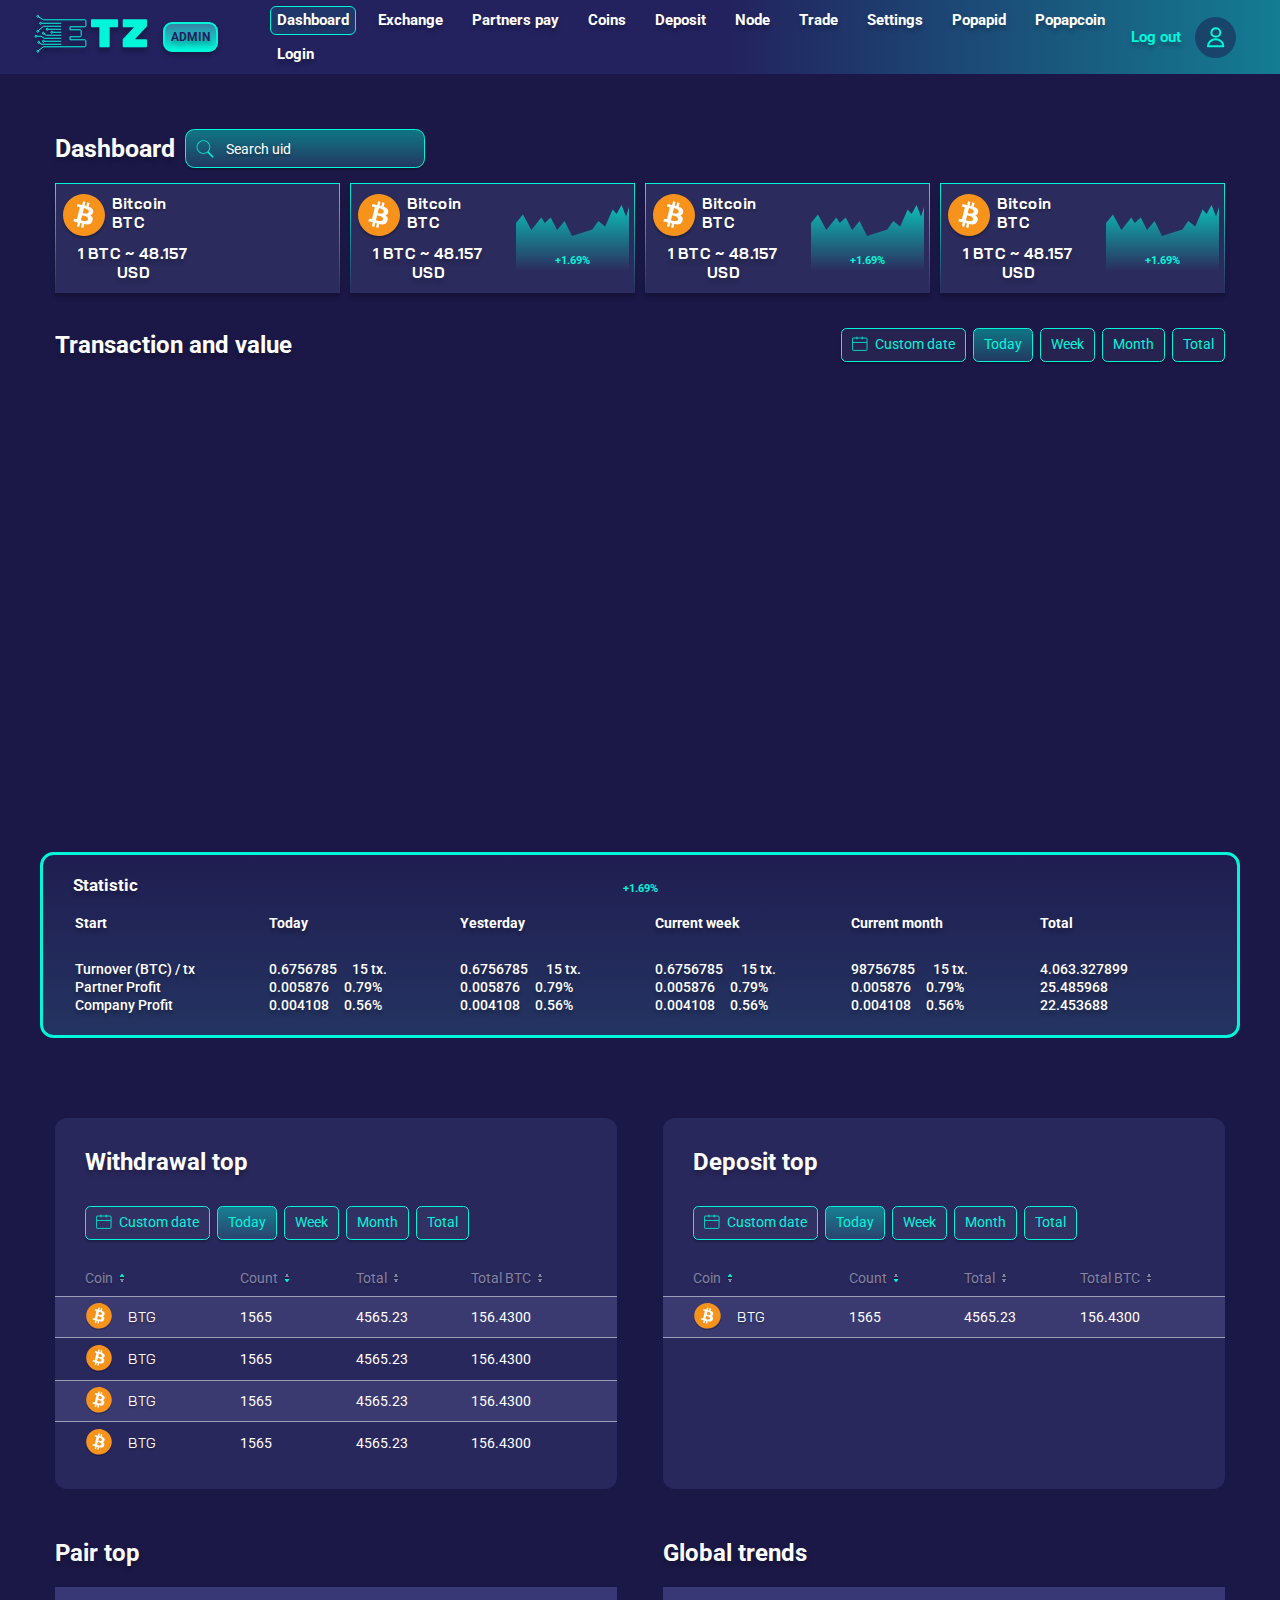
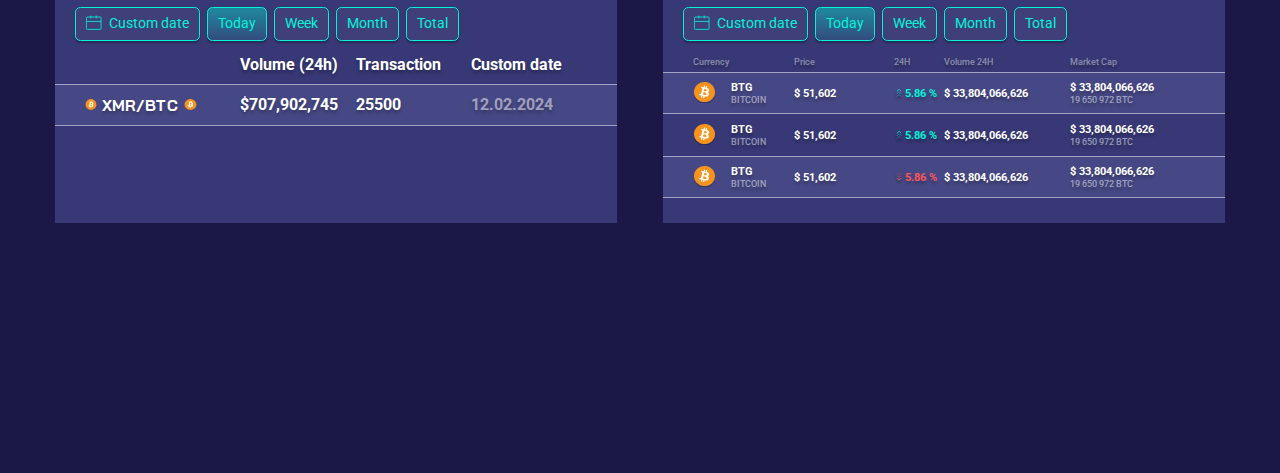
<file: index.html>
<!DOCTYPE html>
<html lang="en">

<head>
	<title>HomePage</title>
	<meta charset="UTF-8">
	<meta name="format-detection" content="telephone=no">
	<!-- <style>body{opacity: 0;}</style> -->
	<link rel="stylesheet" href="css/style.min.css?_v=20240328004307">
	<link rel="shortcut icon" href="img/vite.svg">
	<!-- <meta name="robots" content="noindex, nofollow"> -->
	<meta name="viewport" content="width=device-width, initial-scale=1.0">
</head>

<body>
	<div class="wrapper">
		<header class="header">
			<div class="header-content">
				<div class="header-leftaera">
					<div class="logo-info">
						<a href="index.html" class="logo_link"><img src="img/logo.svg" alt="logo">
							<p class="logo_text textlogo">ADMIN</p>
						</a>
					</div>
					<nav class="header-menu menu-header">
						<ul class="menu-header-list">
							<li class="menu-header-item active"><a href="index.html">Dashboard</a></li>
							<li class="menu-header-item"><a href="exchange.html">Exchange</a></li>
							<li class="menu-header-item"><a href="partnerspay.html">Partners pay</a></li>
							<li class="menu-header-item"><a href="coin.html">Coins</a></li>
							<li class="menu-header-item"><a href="deposit.html">Deposit</a></li>
							<li class="menu-header-item"><a href="node.html">Node</a></li>
							<li class="menu-header-item"><a href="trade.html">Trade</a></li>
							<li class="menu-header-item"><a href="">Settings</a></li>
							<li class="menu-header-item"><a href="popapid.html">Popapid</a></li>
							<li class="menu-header-item"><a href="popapcoin.html">Popapcoin</a></li>
							<li class="menu-header-item"><a href="login.html">Login</a></li>
						</ul>
					</nav>
				</div>
				<div class="header-rightaera">
					<div class="logout"><a href="">Log out</a></div>
					<div class="userimg">
						<a href=""><img src="img/user.svg" alt="user"></a>
					</div>
					<div class="minmenu">
						<div class="btn-navbar ">
							<span></span>
							<span></span>
							<span></span>
						</div>
					</div>
				</div>
		</header>
		<main class="page">
			<section class="section">
				<div class="section__container">
					<div class="section-title">
						<h1 class="section-title-text">Dashboard</h1>
						<form role="search" method="get" class="search-form" action="#">
							<label>
								<span class="screen-reader-text"> </span>
								<input type="search" class="search-field" placeholder="Search uid" value="" name=""> </label>
							<button class="search-submit" type="submit">
								<svg xmlns="http://www.w3.org/2000/svg" viewBox="0 0 50 50" width="20px" height="20px">
									<path d="M 21 3 C 11.621094 3 4 10.621094 4 20 C 4 29.378906 11.621094 37 21 37 C 24.710938 37 28.140625 35.804688 30.9375 33.78125 L 44.09375 46.90625 L 46.90625 44.09375 L 33.90625 31.0625 C 36.460938 28.085938 38 24.222656 38 20 C 38 10.621094 30.378906 3 21 3 Z M 21 5 C 29.296875 5 36 11.703125 36 20 C 36 28.296875 29.296875 35 21 35 C 12.703125 35 6 28.296875 6 20 C 6 11.703125 12.703125 5 21 5 Z">
									</path>
								</svg>
							</button>

						</form>
					</div>
				</div>
			</section>
			<section class="section">
				<div class="section__container">
					<nav class="section-navcoin navcoin-items">
						<ul class="navcoin-items-ul coin-list">
							<li class="coin-item">
								<div class="itemCard">
									<div class="itemCard-content">
										<div class="itemCardcontent-top">
											<div class="itemCard-coinimg">
												<img src="img/coin_img.svg" alt="btg">
											</div>
											<div class="itemCard-title-cntent">
												<div class="itemCard-title">Bitcoin</div>
												<div class="itemCard-content">BTC</div>
											</div>
										</div>
										<div class="itemCard-price">1 BTC ~ 48.157 USD</div>
									</div>
									<div id="main" style="width: 115px;height:66px;">
										<span class="itemCard-percentage">+1.69%</span>
									</div>
								</div>
							</li>
							<li class="coin-item">
								<div class="itemCard">
									<div class="itemCard-content">
										<div class="itemCardcontent-top">
											<div class="itemCard-coinimg">
												<img src="img/coin_img.svg" alt="btg">
											</div>
											<div class="itemCard-title-cntent">
												<div class="itemCard-title">Bitcoin</div>
												<div class="itemCard-content">BTC</div>
											</div>
										</div>
										<div class="itemCard-price">1 BTC ~ 48.157 USD</div>
									</div>
									<div class="itemCard-graf">
										<img src="img/mini-graff.svg" alt="btg">
										<span class="itemCard-percentage">+1.69%</span>
									</div>
								</div>
							</li>
							<li class="coin-item">
								<div class="itemCard">
									<div class="itemCard-content">
										<div class="itemCardcontent-top">
											<div class="itemCard-coinimg">
												<img src="img/coin_img.svg" alt="btg">
											</div>
											<div class="itemCard-title-cntent">
												<div class="itemCard-title">Bitcoin</div>
												<div class="itemCard-content">BTC</div>
											</div>
										</div>
										<div class="itemCard-price">1 BTC ~ 48.157 USD</div>
									</div>
									<div class="itemCard-graf">
										<img src="img/mini-graff.svg" alt="btg">
										<span class="itemCard-percentage">+1.69%</span>
									</div>
								</div>
							</li>
							<li class="coin-item">
								<div class="itemCard">
									<div class="itemCard-content">
										<div class="itemCardcontent-top">
											<div class="itemCard-coinimg">
												<img src="img/coin_img.svg" alt="btg">
											</div>
											<div class="itemCard-title-cntent">
												<div class="itemCard-title">Bitcoin</div>
												<div class="itemCard-content">BTC</div>
											</div>
										</div>
										<div class="itemCard-price">1 BTC ~ 48.157 USD</div>
									</div>
									<div class="itemCard-graf">
										<img src="img/mini-graff.svg" alt="btg">
										<span class="itemCard-percentage">+1.69%</span>
									</div>
								</div>
							</li>
						</ul>
					</nav>
				</div>
			</section>
			<section class="section">
				<div class="section__container">
					<div class="section-title-transaction">
						<h2 class="section-title-text">Transaction and value</h2>
						<div class="section-option">
							<button class="button button-date"><span>
									<svg xmlns="http://www.w3.org/2000/svg" width="16" height="15" viewBox="0 0 16 15" fill="none">
										<rect x="0.415953" y="2.01593" width="14.6219" height="12.3696" rx="0.831905" stroke="#00F6D9" stroke-width="0.831905" />
										<path d="M0.467285 6.43323H15.0568" stroke="#00F6D9" stroke-width="0.831905" />
										<path d="M4.93213 0.999939V3.00432" stroke="#00F6D9" stroke-width="0.831905" stroke-linecap="round" />
										<path d="M10.1931 0.999939V3.00432" stroke="#00F6D9" stroke-width="0.831905" stroke-linecap="round" />
									</svg>
								</span> Custom date</button>
							<button class="button active">Today</button>
							<button class="button ">Week</button>
							<button class="button ">Month</button>
							<button class="button ">Total</button>
						</div>
					</div>
					<div id="biggraff" class="section-graff-transaction" style="width: 100%;height:490px;">

					</div>
				</div>
			</section>
			<section class="section">
				<div class="section__container statistic-container">
					<div class="statistic-title-transaction">
						<h3 class="statistic-title-text">Statistic</h3>
						<table>
							<thead>
								<tr class="table-header">
									<th>Start</th>
									<th>Today</th>
									<th>Yesterday</th>
									<th>Current week</th>
									<th>Current month</th>
									<th>Total</th>
								</tr>
							</thead>
							<tbody>
								<tr class="table-body">

									<td>Turnover (BTC) / tx</td>
									<td>0.6756785<span>15 tx.</span></td>
									<td>0.6756785 <span>15 tx.</span></td>
									<td>0.6756785 <span>15 tx.</span></td>
									<td>98756785 <span>15 tx.</span></td>
									<td>4.063.327899<span></span></td>

								</tr>

								<tr>

									<td>Partner Profit</td>
									<td>0.005876<span>0.79%</span></td>
									<td>0.005876<span>0.79%</span></td>
									<td>0.005876<span>0.79%</span></td>
									<td>0.005876<span>0.79%</span></td>
									<td>25.485968<span></span></td>

								</tr>

								<tr>

									<td>Company Profit</td>
									<td>0.004108<span>0.56%</span></td>
									<td>0.004108<span>0.56%</span></td>
									<td>0.004108<span>0.56%</span></td>
									<td>0.004108<span>0.56%</span></td>
									<td>22.453688<span></span></td>

								</tr>

							</tbody>
						</table>
					</div>

				</div>
			</section>
			<section class="section">
				<div class="section__container two-cotainer">
					<div class="two-cotainerone">
						<div class="section-title-withdrawal">
							<h2 class="section-title-text">Withdrawal top</h2>
							<div class="section-option">
								<button class="button button-date"><span>
										<svg xmlns="http://www.w3.org/2000/svg" width="16" height="15" viewBox="0 0 16 15" fill="none">
											<rect x="0.415953" y="2.01593" width="14.6219" height="12.3696" rx="0.831905" stroke="#00F6D9" stroke-width="0.831905" />
											<path d="M0.467285 6.43323H15.0568" stroke="#00F6D9" stroke-width="0.831905" />
											<path d="M4.93213 0.999939V3.00432" stroke="#00F6D9" stroke-width="0.831905" stroke-linecap="round" />
											<path d="M10.1931 0.999939V3.00432" stroke="#00F6D9" stroke-width="0.831905" stroke-linecap="round" />
										</svg>
									</span> Custom date</button>
								<button class="button active">Today</button>
								<button class="button ">Week</button>
								<button class="button ">Month</button>
								<button class="button ">Total</button>
							</div>
						</div>
						<div class="section-withdrawal">
							<div class="titletable">
								<div class="firstelement filterup"><span>Coin</span>
									<div class="filterimg">
									</div>
								</div>
								<div class="secondelement filterdown"><span>Count</span>
									<div class="filterimg">
									</div>
								</div>
								<div class="thirdelement"><span>Total</span>
									<div class="filterimg">

									</div>
								</div>
								<div class="fourthelement"><span>Total BTC</span>
									<div class="filterimg">

									</div>
								</div>
							</div>
							<div class="tablerow">
								<div class="firstelement">
									<div class="imgcontainer">
										<img src="img/coin_img.svg" alt="btg">
									</div>
									<span>btg</span>
								</div>
								<div class="secondelement">1565</div>
								<div class="thirdelement">4565.23</div>
								<div class="fourthelement">156.4300</div>
							</div>
							<div class="tablerow">
								<div class="firstelement">
									<div class="imgcontainer">
										<img src="img/coin_img.svg" alt="btg">
									</div>
									<span>btg</span>
								</div>
								<div class="secondelement">1565</div>
								<div class="thirdelement">4565.23</div>
								<div class="fourthelement">156.4300</div>
							</div>
							<div class="tablerow">
								<div class="firstelement">
									<div class="imgcontainer">
										<img src="img/coin_img.svg" alt="btg">
									</div>
									<span>btg</span>
								</div>
								<div class="secondelement">1565</div>
								<div class="thirdelement">4565.23</div>
								<div class="fourthelement">156.4300</div>
							</div>
							<div class="tablerow">
								<div class="firstelement">
									<div class="imgcontainer">
										<img src="img/coin_img.svg" alt="btg">
									</div>
									<span>btg</span>
								</div>
								<div class="secondelement">1565</div>
								<div class="thirdelement">4565.23</div>
								<div class="fourthelement">156.4300</div>
							</div>
						</div>
					</div>
					<div class="two-cotainerone">
						<div class="section-title-deposit">
							<h2 class="section-title-text">Deposit top</h2>
							<div class="section-option">
								<button class="button button-date"><span>
										<svg xmlns="http://www.w3.org/2000/svg" width="16" height="15" viewBox="0 0 16 15" fill="none">
											<rect x="0.415953" y="2.01593" width="14.6219" height="12.3696" rx="0.831905" stroke="#00F6D9" stroke-width="0.831905" />
											<path d="M0.467285 6.43323H15.0568" stroke="#00F6D9" stroke-width="0.831905" />
											<path d="M4.93213 0.999939V3.00432" stroke="#00F6D9" stroke-width="0.831905" stroke-linecap="round" />
											<path d="M10.1931 0.999939V3.00432" stroke="#00F6D9" stroke-width="0.831905" stroke-linecap="round" />
										</svg>
									</span> Custom date</button>
								<button class="button active">Today</button>
								<button class="button ">Week</button>
								<button class="button ">Month</button>
								<button class="button ">Total</button>
							</div>
						</div>
						<div class="section-deposit">
							<div class="titletable">
								<div class="firstelement filterup"><span>Coin</span>
									<div class="filterimg">
									</div>
								</div>
								<div class="secondelement filterdown"><span>Count</span>
									<div class="filterimg">
									</div>
								</div>
								<div class="thirdelement"><span>Total</span>
									<div class="filterimg">

									</div>
								</div>
								<div class="fourthelement"><span>Total BTC</span>
									<div class="filterimg">

									</div>
								</div>
							</div>
							<div class="tablerow">
								<div class="firstelement">
									<div class="imgcontainer">
										<img src="img/coin_img.svg" alt="btg">
									</div>
									<span>btg</span>
								</div>
								<div class="secondelement">1565</div>
								<div class="thirdelement">4565.23</div>
								<div class="fourthelement">156.4300</div>
							</div>
						</div>
					</div>
				</div>
			</section>
			<section class="section">
				<div class="section__container two__cotainer">
					<div class="two__cotaineronelite">
						<h2 class="two__title-text">Pair top</h2>
						<div class="two__title-withdrawal">
							<div class="section-option">
								<button class="button button-date"><span>
										<svg xmlns="http://www.w3.org/2000/svg" width="16" height="15" viewBox="0 0 16 15" fill="none">
											<rect x="0.415953" y="2.01593" width="14.6219" height="12.3696" rx="0.831905" stroke="#00F6D9" stroke-width="0.831905" />
											<path d="M0.467285 6.43323H15.0568" stroke="#00F6D9" stroke-width="0.831905" />
											<path d="M4.93213 0.999939V3.00432" stroke="#00F6D9" stroke-width="0.831905" stroke-linecap="round" />
											<path d="M10.1931 0.999939V3.00432" stroke="#00F6D9" stroke-width="0.831905" stroke-linecap="round" />
										</svg>
									</span> Custom date</button>
								<button class="button active">Today</button>
								<button class="button ">Week</button>
								<button class="button ">Month</button>
								<button class="button ">Total</button>
							</div>
						</div>
						<div class="two__withdrawal">
							<div class="titletable titletable-whitetext">
								<div class="firstelement"><span></span>
								</div>
								<div class="secondelement"><span>Volume (24h)</span>
								</div>
								<div class="thirdelement"><span>Transaction</span>
								</div>
								<div class="fourthelement"><span>Custom date</span>
								</div>
							</div>
							<div class="tablerow">
								<div class="firstelement">
									<div class="imgcontainersmoll">
										<img src="img/coin_img.svg" alt="btg">
									</div>
									<span>XMR/BTC</span>
									<div class="imgcontainersmoll">
										<img src="img/coin_img.svg" alt="btg">
									</div>
								</div>
								<div class="secondelement">$707,902,745</div>
								<div class="thirdelement">25500</div>
								<div class="fourthelement">12.02.2024</div>
							</div>
						</div>
					</div>
					<div class="ttwo__cotaineronelite">
						<h2 class="two__title-text">Global trends</h2>
						<div class="two__title-deposit">
							<div class="section-option">
								<button class="button button-date"><span>
										<svg xmlns="http://www.w3.org/2000/svg" width="16" height="15" viewBox="0 0 16 15" fill="none">
											<rect x="0.415953" y="2.01593" width="14.6219" height="12.3696" rx="0.831905" stroke="#00F6D9" stroke-width="0.831905" />
											<path d="M0.467285 6.43323H15.0568" stroke="#00F6D9" stroke-width="0.831905" />
											<path d="M4.93213 0.999939V3.00432" stroke="#00F6D9" stroke-width="0.831905" stroke-linecap="round" />
											<path d="M10.1931 0.999939V3.00432" stroke="#00F6D9" stroke-width="0.831905" stroke-linecap="round" />
										</svg>
									</span> Custom date</button>
								<button class="button active">Today</button>
								<button class="button ">Week</button>
								<button class="button ">Month</button>
								<button class="button ">Total</button>
							</div>
						</div>
						<div class="two__deposit">
							<div class="titletable">
								<div class="firstelement filterup"><span>Currency</span>
								</div>
								<div class="secondelement filterdown"><span>Price</span>
								</div>
								<div class="thirdelement"><span>24H</span>
								</div>
								<div class="fourthelement"><span>Volume 24H</span>
								</div>
								<div class="fifthelement"><span>Market Cap</span>
								</div>
							</div>
							<div class="tablerow">
								<div class="firstelement">
									<div class="imgcontainer">
										<img src="img/coin_img.svg" alt="btg">
									</div>
									<div class="tablerow__content">
										<span>btg</span>
										<p class="titlecoin">Bitcoin</p>
									</div>
								</div>
								<div class="secondelement">$ 51,602</div>
								<div class="thirdelement thirdelement--up"><span class="rating--up"></span>5.86 %</div>
								<div class="fourthelement">$ 33,804,066,626</div>
								<div class="fifthelement">$ 33,804,066,626 <p class="numbercoin">19 650 972 BTC</p>
								</div>
							</div>
							<div class="tablerow">
								<div class="firstelement">
									<div class="imgcontainer">
										<img src="img/coin_img.svg" alt="btg">
									</div>
									<div class="tablerow__content">
										<span>btg</span>
										<p class="titlecoin">Bitcoin</p>
									</div>
								</div>
								<div class="secondelement">$ 51,602</div>
								<div class="thirdelement thirdelement--up"><span class="rating--up"></span>5.86 %</div>
								<div class="fourthelement">$ 33,804,066,626</div>
								<div class="fifthelement">$ 33,804,066,626 <p class="numbercoin">19 650 972 BTC</p>
								</div>
							</div>
							<div class="tablerow">
								<div class="firstelement">
									<div class="imgcontainer">
										<img src="img/coin_img.svg" alt="btg">
									</div>
									<div class="tablerow__content">
										<span>btg</span>
										<p class="titlecoin">Bitcoin</p>
									</div>
								</div>
								<div class="secondelement">$ 51,602</div>
								<div class="thirdelement thirdelement--down"><span></span>5.86 %</div>
								<div class="fourthelement">$ 33,804,066,626</div>
								<div class="fifthelement">$ 33,804,066,626 <p class="numbercoin">19 650 972 BTC</p>
								</div>
							</div>
						</div>
					</div>
				</div>
			</section>
		</main>
		<footer class="footer">
			<div class="footer__container">
			</div>
		</footer>
	</div>
	<script defer src="js/app.min.js?_v=20240328004307"></script>
</body>

</html>
</file>
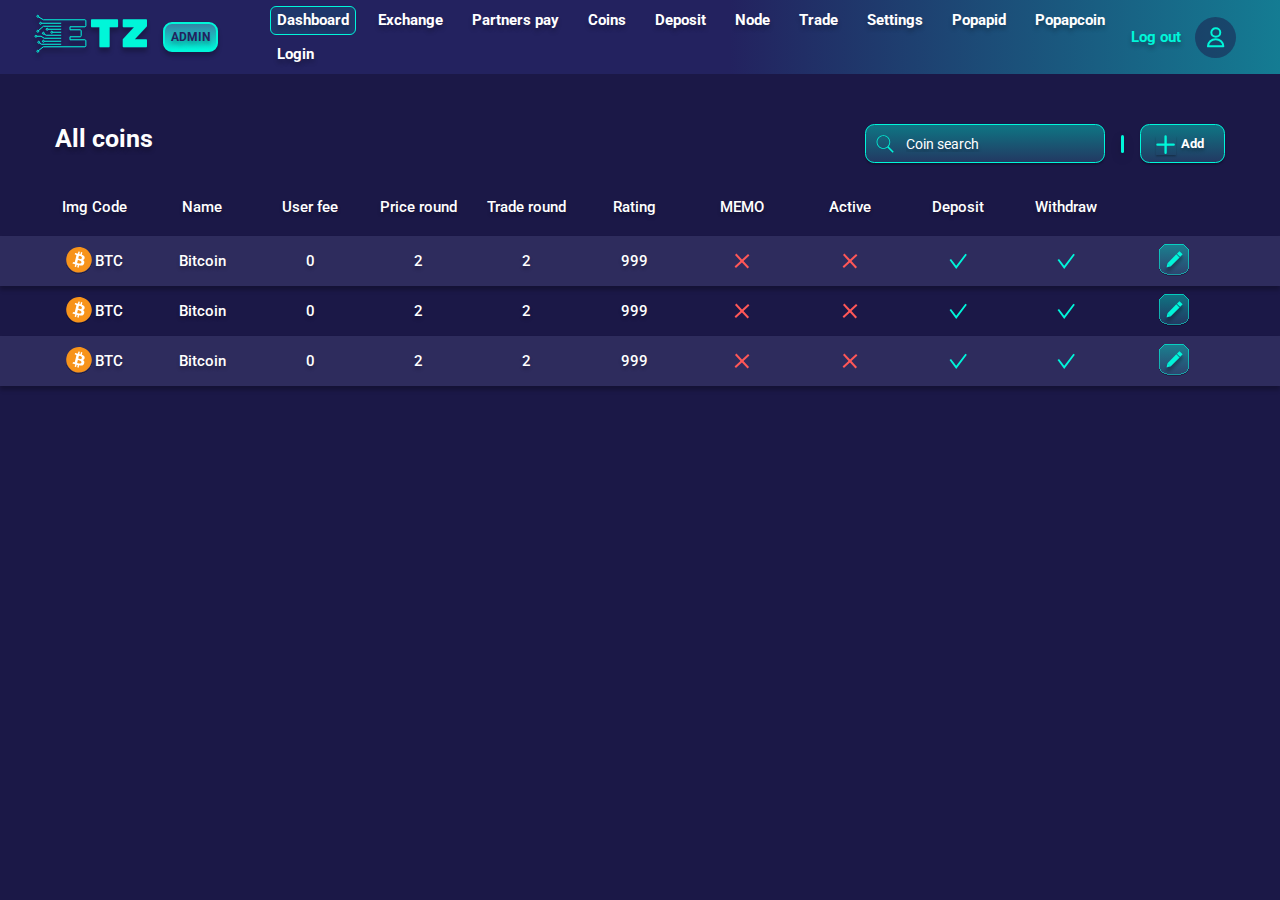
<file: coin.html>
<!DOCTYPE html>
<html lang="en">

<head>
	<title>HomePage</title>
	<meta charset="UTF-8">
	<meta name="format-detection" content="telephone=no">
	<!-- <style>body{opacity: 0;}</style> -->
	<link rel="stylesheet" href="css/style.min.css?_v=20240328004307">
	<link rel="shortcut icon" href="img/vite.svg">
	<!-- <meta name="robots" content="noindex, nofollow"> -->
	<meta name="viewport" content="width=device-width, initial-scale=1.0">
</head>

<body>
	<div class="wrapper">
		<header class="header">
			<div class="header-content">
				<div class="header-leftaera">
					<div class="logo-info">
						<a href="index.html" class="logo_link"><img src="img/logo.svg" alt="logo">
							<p class="logo_text textlogo">ADMIN</p>
						</a>
					</div>
					<nav class="header-menu menu-header">
						<ul class="menu-header-list">
							<li class="menu-header-item active"><a href="index.html">Dashboard</a></li>
							<li class="menu-header-item"><a href="exchange.html">Exchange</a></li>
							<li class="menu-header-item"><a href="partnerspay.html">Partners pay</a></li>
							<li class="menu-header-item"><a href="coin.html">Coins</a></li>
							<li class="menu-header-item"><a href="deposit.html">Deposit</a></li>
							<li class="menu-header-item"><a href="node.html">Node</a></li>
							<li class="menu-header-item"><a href="trade.html">Trade</a></li>
							<li class="menu-header-item"><a href="">Settings</a></li>
							<li class="menu-header-item"><a href="popapid.html">Popapid</a></li>
							<li class="menu-header-item"><a href="popapcoin.html">Popapcoin</a></li>
							<li class="menu-header-item"><a href="login.html">Login</a></li>
						</ul>
					</nav>
				</div>
				<div class="header-rightaera">
					<div class="logout"><a href="">Log out</a></div>
					<div class="userimg">
						<a href=""><img src="img/user.svg" alt="user"></a>
					</div>
					<div class="minmenu">
						<div class="btn-navbar ">
							<span></span>
							<span></span>
							<span></span>
						</div>
					</div>
				</div>
		</header>
		<main class="page">
			<section class="section">
				<div class="section__container partnery">
					<div class="partnery__title">
						<h1 class="partnery__title-text">All coins</h1>
						<form role="search" method="get" class="search-form" action="#">
							<label>
								<span class="screen-reader-text"> </span>
								<input type="search" class="search-field" placeholder="Coin search" value="" name=""> </label>
							<button class="search-submit" type="submit">
								<svg xmlns="http://www.w3.org/2000/svg" viewBox="0 0 50 50" width="20px" height="20px">
									<path d="M 21 3 C 11.621094 3 4 10.621094 4 20 C 4 29.378906 11.621094 37 21 37 C 24.710938 37 28.140625 35.804688 30.9375 33.78125 L 44.09375 46.90625 L 46.90625 44.09375 L 33.90625 31.0625 C 36.460938 28.085938 38 24.222656 38 20 C 38 10.621094 30.378906 3 21 3 Z M 21 5 C 29.296875 5 36 11.703125 36 20 C 36 28.296875 29.296875 35 21 35 C 12.703125 35 6 28.296875 6 20 C 6 11.703125 12.703125 5 21 5 Z">
									</path>
								</svg>
							</button>
						</form>
						<div class="partnery__per"></div>
						<button class="button add" type="submit">Add</button>
					</div>
				</div>
			</section>
			<section class="section">
				<div class="section__container section-maxwidth">
					<nav class="section__partner partner__list">
						<ul class="partner__list-ul">
							<li class="partner__item">
								<div class="partner__title-block">
									<div class="partner__title-text1">Img Code</div>
									<div class="partner__title-text1">Name</div>
									<div class="partner__title-text1">User fee</div>
									<div class="partner__title-text1">Price round </div>
									<div class="partner__title-text1">Trade round</div>
									<div class="partner__title-text1">Rating</div>
									<div class="partner__title-text1">MEMO</div>
									<div class="partner__title-text1">Active</div>
									<div class="partner__title-text1">Deposit</div>
									<div class="partner__title-text1">Withdraw</div>
									<div class="partner__title-text1"></div>
								</div>
							</li>
							<li class="partner__item">
								<div class="partner__item-coin">
									<div class="partner__content"><img src="img/coin_img.svg" alt="btg">BTC</div>
									<div class="partner__content">Bitcoin</div>
									<div class="partner__content">0</div>
									<div class="partner__content">2</div>
									<div class="partner__content">2</div>
									<div class="partner__content">999</div>
									<div class="partner__content"><img src="img/none.svg" alt="none"></div>
									<div class="partner__content"><img src="img/none.svg" alt="none"></div>
									<div class="partner__content"><img src="img/ok.svg" alt="ok"></div>
									<div class="partner__content"><img src="img/ok.svg" alt="ok"></div>
									<div class="partner__content"><button class="button--change"></button></div>
								</div>
							</li>
							<li class="partner__item">
								<div class="partner__item-coin">
									<div class="partner__content"><img src="img/coin_img.svg" alt="btg">BTC</div>
									<div class="partner__content">Bitcoin</div>
									<div class="partner__content">0</div>
									<div class="partner__content">2</div>
									<div class="partner__content">2</div>
									<div class="partner__content">999</div>
									<div class="partner__content"><img src="img/none.svg" alt="none"></div>
									<div class="partner__content"><img src="img/none.svg" alt="none"></div>
									<div class="partner__content"><img src="img/ok.svg" alt="ok"></div>
									<div class="partner__content"><img src="img/ok.svg" alt="ok"></div>
									<div class="partner__content"><button class="button--change"></button></div>
								</div>
							</li>
							<li class="partner__item">
								<div class="partner__item-coin">
									<div class="partner__content"><img src="img/coin_img.svg" alt="btg">BTC</div>
									<div class="partner__content">Bitcoin</div>
									<div class="partner__content">0</div>
									<div class="partner__content">2</div>
									<div class="partner__content">2</div>
									<div class="partner__content">999</div>
									<div class="partner__content"><img src="img/none.svg" alt="none"></div>
									<div class="partner__content"><img src="img/none.svg" alt="none"></div>
									<div class="partner__content"><img src="img/ok.svg" alt="ok"></div>
									<div class="partner__content"><img src="img/ok.svg" alt="ok"></div>
									<div class="partner__content"><button class="button--change"></button></div>
								</div>
							</li>
						</ul>
					</nav>
				</div>
			</section>
		</main>
		<footer class="footer">
			<div class="footer__container">
			</div>
		</footer>
	</div>
	<script defer src="js/app.min.js?_v=20240328004307"></script>
</body>

</html>
</file>
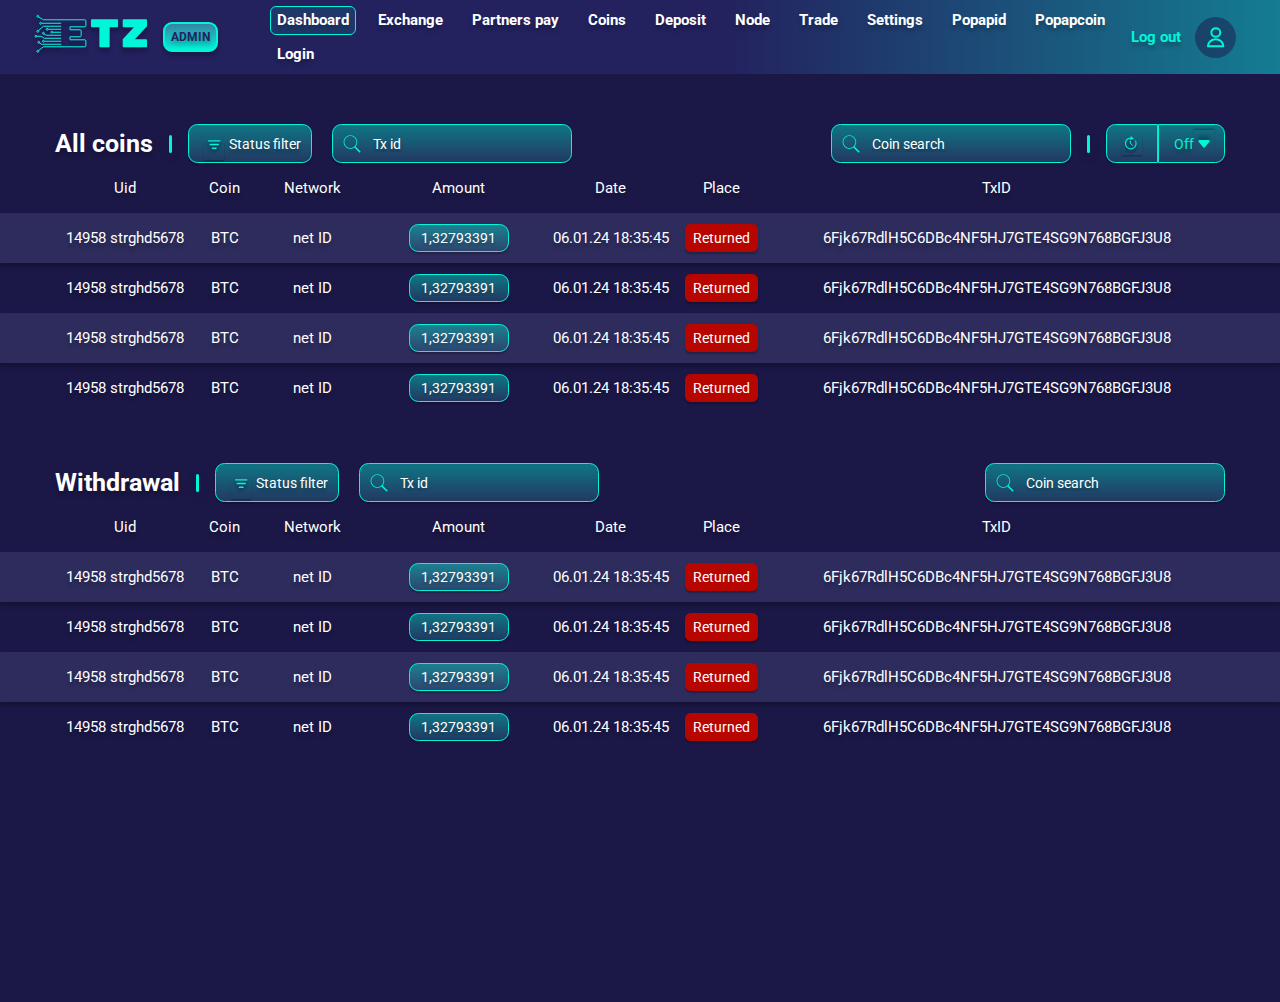
<file: deposit.html>
<!DOCTYPE html>
<html lang="en">

<head>
	<title>HomePage</title>
	<meta charset="UTF-8">
	<meta name="format-detection" content="telephone=no">
	<!-- <style>body{opacity: 0;}</style> -->
	<link rel="stylesheet" href="css/style.min.css?_v=20240328004307">
	<link rel="shortcut icon" href="img/vite.svg">
	<!-- <meta name="robots" content="noindex, nofollow"> -->
	<meta name="viewport" content="width=device-width, initial-scale=1.0">
</head>

<body>
	<div class="wrapper">
		<header class="header">
			<div class="header-content">
				<div class="header-leftaera">
					<div class="logo-info">
						<a href="index.html" class="logo_link"><img src="img/logo.svg" alt="logo">
							<p class="logo_text textlogo">ADMIN</p>
						</a>
					</div>
					<nav class="header-menu menu-header">
						<ul class="menu-header-list">
							<li class="menu-header-item active"><a href="index.html">Dashboard</a></li>
							<li class="menu-header-item"><a href="exchange.html">Exchange</a></li>
							<li class="menu-header-item"><a href="partnerspay.html">Partners pay</a></li>
							<li class="menu-header-item"><a href="coin.html">Coins</a></li>
							<li class="menu-header-item"><a href="deposit.html">Deposit</a></li>
							<li class="menu-header-item"><a href="node.html">Node</a></li>
							<li class="menu-header-item"><a href="trade.html">Trade</a></li>
							<li class="menu-header-item"><a href="">Settings</a></li>
							<li class="menu-header-item"><a href="popapid.html">Popapid</a></li>
							<li class="menu-header-item"><a href="popapcoin.html">Popapcoin</a></li>
							<li class="menu-header-item"><a href="login.html">Login</a></li>
						</ul>
					</nav>
				</div>
				<div class="header-rightaera">
					<div class="logout"><a href="">Log out</a></div>
					<div class="userimg">
						<a href=""><img src="img/user.svg" alt="user"></a>
					</div>
					<div class="minmenu">
						<div class="btn-navbar ">
							<span></span>
							<span></span>
							<span></span>
						</div>
					</div>
				</div>
		</header>
		<main class="page">
			<section class="section">
				<div class="section__contain deposit">
					<div class="deposit__title __container">
						<div class="deposit__left">
							<h1 class="deposit__title-text">All coins</h1>
							<div class="partnery__per"></div>
							<button class="button">Status filter</button>
							<form role="search" method="get" class="search-form" action="#">
								<label>
									<span class="screen-reader-text"> </span>
									<input type="search" class="search-field" placeholder="Tx id" value="" name=""> </label>
								<button class="search-submit" type="submit">
									<svg xmlns="http://www.w3.org/2000/svg" viewBox="0 0 50 50" width="20px" height="20px">
										<path d="M 21 3 C 11.621094 3 4 10.621094 4 20 C 4 29.378906 11.621094 37 21 37 C 24.710938 37 28.140625 35.804688 30.9375 33.78125 L 44.09375 46.90625 L 46.90625 44.09375 L 33.90625 31.0625 C 36.460938 28.085938 38 24.222656 38 20 C 38 10.621094 30.378906 3 21 3 Z M 21 5 C 29.296875 5 36 11.703125 36 20 C 36 28.296875 29.296875 35 21 35 C 12.703125 35 6 28.296875 6 20 C 6 11.703125 12.703125 5 21 5 Z">
										</path>
									</svg>
								</button>
							</form>
						</div>
						<div class="deposit__right">
							<form role="search" method="get" class="search-form" action="#">
								<label>
									<span class="screen-reader-text"> </span>
									<input type="search" class="search-field" placeholder="Coin search" value="" name=""> </label>
								<button class="search-submit" type="submit">
									<svg xmlns="http://www.w3.org/2000/svg" viewBox="0 0 50 50" width="20px" height="20px">
										<path d="M 21 3 C 11.621094 3 4 10.621094 4 20 C 4 29.378906 11.621094 37 21 37 C 24.710938 37 28.140625 35.804688 30.9375 33.78125 L 44.09375 46.90625 L 46.90625 44.09375 L 33.90625 31.0625 C 36.460938 28.085938 38 24.222656 38 20 C 38 10.621094 30.378906 3 21 3 Z M 21 5 C 29.296875 5 36 11.703125 36 20 C 36 28.296875 29.296875 35 21 35 C 12.703125 35 6 28.296875 6 20 C 6 11.703125 12.703125 5 21 5 Z">
										</path>
									</svg>
								</button>
							</form>
							<div class="partnery__per"></div>
							<button class="button clock"></button><button class="button off">Off</button>
						</div>
					</div>
					<nav class="deposit__table">
						<ul class="deposit__list">
							<li class="deposit__item">
								<div class="deposit__titlelist __container">
									<div class="text">Uid</div>
									<div class="text">Coin</div>
									<div class="text">Network</div>
									<div class="text">Amount</div>
									<div class="text">Date</div>
									<div class="text">Place</div>
									<div class="text">TxID</div>
								</div>
							</li>
							<li class="deposit__item">
								<div class="deposit__content __container">
									<div class="content">14958 strghd5678</div>
									<div class="content">BTC</div>
									<div class="content">net ID</div>
									<div class="content"><input type="text" name="input" placeholder="1,32793391"> </div>
									<div class="content">06.01.24 18:35:45</div>
									<div class="content"><button class="button">Returned</button></div>
									<div class="content">6Fjk67RdlH5C6DBc4NF5HJ7GTE4SG9N768BGFJ3U8</div>
								</div>
							</li>
							<li class="deposit__item">
								<div class="deposit__content __container">
									<div class="content">14958 strghd5678</div>
									<div class="content">BTC</div>
									<div class="content">net ID</div>
									<div class="content"><input type="text" name="input" placeholder="1,32793391"> </div>
									<div class="content">06.01.24 18:35:45</div>
									<div class="content"><button class="button">Returned</button></div>
									<div class="content">6Fjk67RdlH5C6DBc4NF5HJ7GTE4SG9N768BGFJ3U8</div>
								</div>
							</li>
							<li class="deposit__item">
								<div class="deposit__content __container">
									<div class="content">14958 strghd5678</div>
									<div class="content">BTC</div>
									<div class="content">net ID</div>
									<div class="content"><input type="text" name="input" placeholder="1,32793391"> </div>
									<div class="content">06.01.24 18:35:45</div>
									<div class="content"><button class="button">Returned</button></div>
									<div class="content">6Fjk67RdlH5C6DBc4NF5HJ7GTE4SG9N768BGFJ3U8</div>
								</div>
							</li>
							<li class="deposit__item">
								<div class="deposit__content __container">
									<div class="content">14958 strghd5678</div>
									<div class="content">BTC</div>
									<div class="content">net ID</div>
									<div class="content"><input type="text" name="input" placeholder="1,32793391"> </div>
									<div class="content">06.01.24 18:35:45</div>
									<div class="content"><button class="button">Returned</button></div>
									<div class="content">6Fjk67RdlH5C6DBc4NF5HJ7GTE4SG9N768BGFJ3U8</div>
								</div>
							</li>
						</ul>
					</nav>
				</div>
			</section>
			<section class="section">
				<div class="section__contain deposit">
					<div class="deposit__title __container">
						<div class="deposit__left">
							<h1 class="deposit__title-text">Withdrawal</h1>
							<div class="partnery__per"></div>
							<button class="button">Status filter</button>
							<form role="search" method="get" class="search-form" action="#">
								<label>
									<span class="screen-reader-text"> </span>
									<input type="search" class="search-field" placeholder="Tx id" value="" name=""> </label>
								<button class="search-submit" type="submit">
									<svg xmlns="http://www.w3.org/2000/svg" viewBox="0 0 50 50" width="20px" height="20px">
										<path d="M 21 3 C 11.621094 3 4 10.621094 4 20 C 4 29.378906 11.621094 37 21 37 C 24.710938 37 28.140625 35.804688 30.9375 33.78125 L 44.09375 46.90625 L 46.90625 44.09375 L 33.90625 31.0625 C 36.460938 28.085938 38 24.222656 38 20 C 38 10.621094 30.378906 3 21 3 Z M 21 5 C 29.296875 5 36 11.703125 36 20 C 36 28.296875 29.296875 35 21 35 C 12.703125 35 6 28.296875 6 20 C 6 11.703125 12.703125 5 21 5 Z">
										</path>
									</svg>
								</button>
							</form>
						</div>
						<div class="deposit__right">
							<form role="search" method="get" class="search-form" action="#">
								<label>
									<span class="screen-reader-text"> </span>
									<input type="search" class="search-field" placeholder="Coin search" value="" name=""> </label>
								<button class="search-submit" type="submit">
									<svg xmlns="http://www.w3.org/2000/svg" viewBox="0 0 50 50" width="20px" height="20px">
										<path d="M 21 3 C 11.621094 3 4 10.621094 4 20 C 4 29.378906 11.621094 37 21 37 C 24.710938 37 28.140625 35.804688 30.9375 33.78125 L 44.09375 46.90625 L 46.90625 44.09375 L 33.90625 31.0625 C 36.460938 28.085938 38 24.222656 38 20 C 38 10.621094 30.378906 3 21 3 Z M 21 5 C 29.296875 5 36 11.703125 36 20 C 36 28.296875 29.296875 35 21 35 C 12.703125 35 6 28.296875 6 20 C 6 11.703125 12.703125 5 21 5 Z">
										</path>
									</svg>
								</button>
							</form>

						</div>
					</div>
					<nav class="deposit__table">
						<ul class="deposit__list">
							<li class="deposit__item">
								<div class="deposit__titlelist __container">
									<div class="text">Uid</div>
									<div class="text">Coin</div>
									<div class="text">Network</div>
									<div class="text">Amount</div>
									<div class="text">Date</div>
									<div class="text">Place</div>
									<div class="text">TxID</div>
								</div>
							</li>
							<li class="deposit__item">
								<div class="deposit__content __container">
									<div class="content">14958 strghd5678</div>
									<div class="content">BTC</div>
									<div class="content">net ID</div>
									<div class="content"><input type="text" name="input" placeholder="1,32793391"> </div>
									<div class="content">06.01.24 18:35:45</div>
									<div class="content"><button class="button">Returned</button></div>
									<div class="content">6Fjk67RdlH5C6DBc4NF5HJ7GTE4SG9N768BGFJ3U8</div>
								</div>
							</li>
							<li class="deposit__item">
								<div class="deposit__content __container">
									<div class="content">14958 strghd5678</div>
									<div class="content">BTC</div>
									<div class="content">net ID</div>
									<div class="content"><input type="text" name="input" placeholder="1,32793391"> </div>
									<div class="content">06.01.24 18:35:45</div>
									<div class="content"><button class="button">Returned</button></div>
									<div class="content">6Fjk67RdlH5C6DBc4NF5HJ7GTE4SG9N768BGFJ3U8</div>
								</div>
							</li>
							<li class="deposit__item">
								<div class="deposit__content __container">
									<div class="content">14958 strghd5678</div>
									<div class="content">BTC</div>
									<div class="content">net ID</div>
									<div class="content"><input type="text" name="input" placeholder="1,32793391"> </div>
									<div class="content">06.01.24 18:35:45</div>
									<div class="content"><button class="button">Returned</button></div>
									<div class="content">6Fjk67RdlH5C6DBc4NF5HJ7GTE4SG9N768BGFJ3U8</div>
								</div>
							</li>
							<li class="deposit__item">
								<div class="deposit__content __container">
									<div class="content">14958 strghd5678</div>
									<div class="content">BTC</div>
									<div class="content">net ID</div>
									<div class="content"><input type="text" name="input" placeholder="1,32793391"> </div>
									<div class="content">06.01.24 18:35:45</div>
									<div class="content"><button class="button">Returned</button></div>
									<div class="content">6Fjk67RdlH5C6DBc4NF5HJ7GTE4SG9N768BGFJ3U8</div>
								</div>
							</li>
						</ul>
					</nav>
				</div>
			</section>
		</main>
		<footer class="footer">
			<div class="footer__container">
			</div>
		</footer>
	</div>
	<script defer src="js/app.min.js?_v=20240328004307"></script>
</body>

</html>
</file>
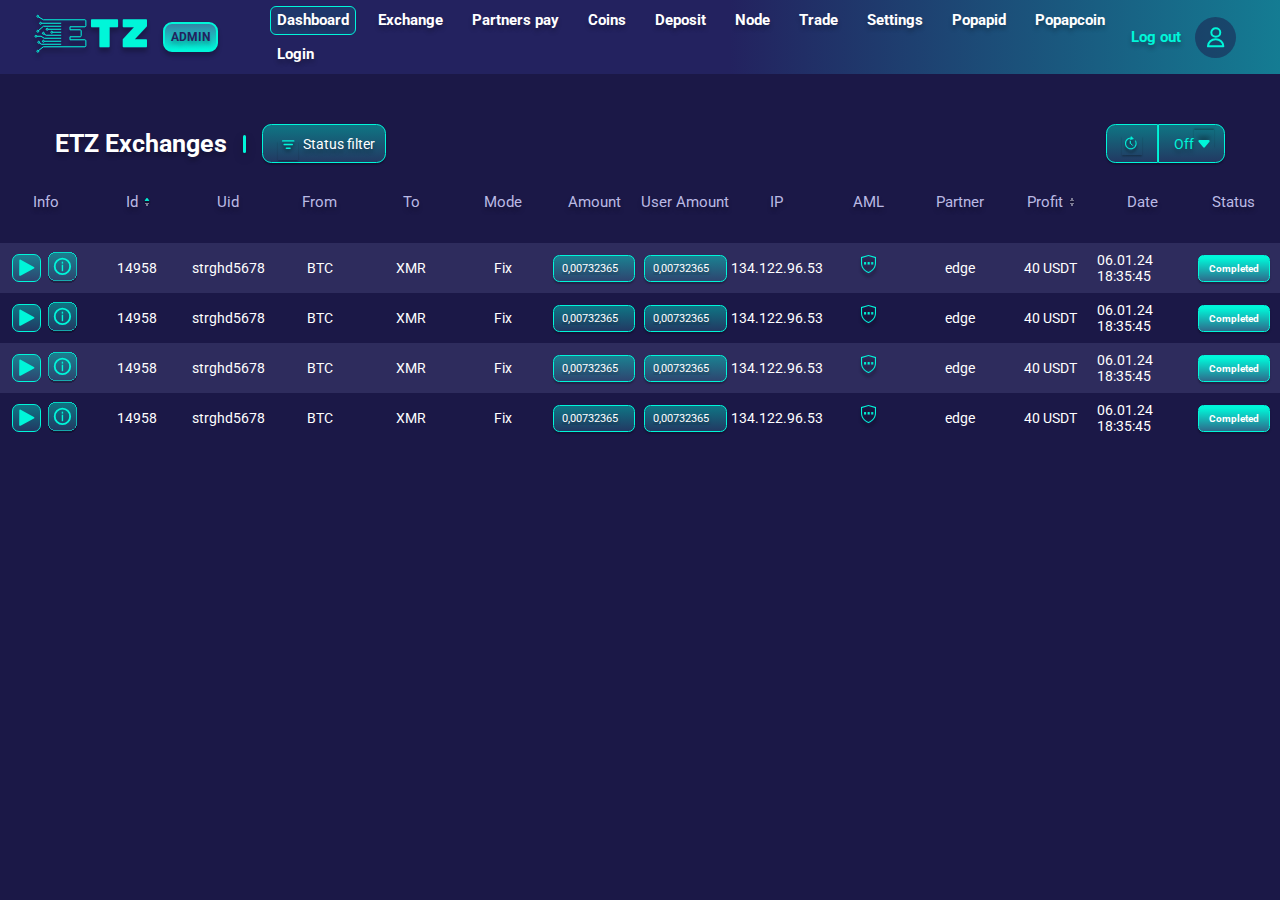
<file: exchange.html>
<!DOCTYPE html>
<html lang="en">

<head>
	<title>HomePage</title>
	<meta charset="UTF-8">
	<meta name="format-detection" content="telephone=no">
	<!-- <style>body{opacity: 0;}</style> -->
	<link rel="stylesheet" href="css/style.min.css?_v=20240328004307">
	<link rel="shortcut icon" href="img/vite.svg">
	<!-- <meta name="robots" content="noindex, nofollow"> -->
	<meta name="viewport" content="width=device-width, initial-scale=1.0">
</head>

<body>
	<div class="wrapper">
		<header class="header">
			<div class="header-content">
				<div class="header-leftaera">
					<div class="logo-info">
						<a href="index.html" class="logo_link"><img src="img/logo.svg" alt="logo">
							<p class="logo_text textlogo">ADMIN</p>
						</a>
					</div>
					<nav class="header-menu menu-header">
						<ul class="menu-header-list">
							<li class="menu-header-item active"><a href="index.html">Dashboard</a></li>
							<li class="menu-header-item"><a href="exchange.html">Exchange</a></li>
							<li class="menu-header-item"><a href="partnerspay.html">Partners pay</a></li>
							<li class="menu-header-item"><a href="coin.html">Coins</a></li>
							<li class="menu-header-item"><a href="deposit.html">Deposit</a></li>
							<li class="menu-header-item"><a href="node.html">Node</a></li>
							<li class="menu-header-item"><a href="trade.html">Trade</a></li>
							<li class="menu-header-item"><a href="">Settings</a></li>
							<li class="menu-header-item"><a href="popapid.html">Popapid</a></li>
							<li class="menu-header-item"><a href="popapcoin.html">Popapcoin</a></li>
							<li class="menu-header-item"><a href="login.html">Login</a></li>
						</ul>
					</nav>
				</div>
				<div class="header-rightaera">
					<div class="logout"><a href="">Log out</a></div>
					<div class="userimg">
						<a href=""><img src="img/user.svg" alt="user"></a>
					</div>
					<div class="minmenu">
						<div class="btn-navbar ">
							<span></span>
							<span></span>
							<span></span>
						</div>
					</div>
				</div>
		</header>
		<main class="page">
			<section class="section">
				<div class="section__contain exchanges">
					<div class="deposit__title __container">
						<div class="deposit__left">
							<h1 class="deposit__title-text">ETZ Exchanges</h1>
							<div class="partnery__per"></div>
							<button class="button">Status filter</button>
						</div>
						<div class="deposit__right">
							<button class="button clock"></button><button class="button off">Off</button>
						</div>
					</div>
					<nav class="exchanges__table">
						<ul class="exchanges__list">
							<li class="exchanges__item">
								<div class="exchanges__titlelist ">
									<div class="text">Info</div>
									<div class="text filterup"> <span>Id</span>
										<div class="filterimg"></div>
									</div>
									<div class="text">Uid</div>
									<div class="text">From</div>
									<div class="text">To</div>
									<div class="text">Mode</div>
									<div class="text">Amount</div>
									<div class="text">User Amount</div>
									<div class="text">IP</div>
									<div class="text">AML</div>
									<div class="text">Partner</div>
									<div class="text"><span>Profit</span>
										<div class="filterimg"></div>
									</div>
									<div class="text">Date</div>
									<div class="text">Status</div>
								</div>
							</li>
							<li class="exchanges__item">
								<div class="exchanges__content ">
									<div class="content">
										<div class="imgst"><img src="img/butar.svg" alt=""></div><img src="img/exclamation.svg" alt="">
									</div>
									<div class="content">14958</div>
									<div class="content">strghd5678</div>
									<div class="content">BTC</div>
									<div class="content">XMR</div>
									<div class="content">Fix</div>
									<div class="content"><input type="text" name="input" placeholder="0,00732365"> </div>
									<div class="content"><input type="text" name="input" placeholder="0,00732365"> </div>
									<div class="content">134.122.96.53</div>
									<div class="content"><img src="img/bron.svg" alt=""></div>
									<div class="content">edge</div>
									<div class="content">40 USDT</div>
									<div class="content">06.01.24
										18:35:45</div>
									<div class="content"><button class="button">Completed</button></div>
								</div>
							</li>
							<li class="exchanges__item">
								<div class="exchanges__content ">
									<div class="content">
										<div class="imgst"><img src="img/butar.svg" alt=""></div><img src="img/exclamation.svg" alt="">
									</div>
									<div class="content">14958</div>
									<div class="content">strghd5678</div>
									<div class="content">BTC</div>
									<div class="content">XMR</div>
									<div class="content">Fix</div>
									<div class="content"><input type="text" name="input" placeholder="0,00732365"> </div>
									<div class="content"><input type="text" name="input" placeholder="0,00732365"> </div>
									<div class="content">134.122.96.53</div>
									<div class="content"><img src="img/bron.svg" alt=""></div>
									<div class="content">edge</div>
									<div class="content">40 USDT</div>
									<div class="content">06.01.24
										18:35:45</div>
									<div class="content"><button class="button">Completed</button></div>
								</div>
							</li>
							<li class="exchanges__item">
								<div class="exchanges__content ">
									<div class="content">
										<div class="imgst"><img src="img/butar.svg" alt=""></div><img src="img/exclamation.svg" alt="">
									</div>
									<div class="content">14958</div>
									<div class="content">strghd5678</div>
									<div class="content">BTC</div>
									<div class="content">XMR</div>
									<div class="content">Fix</div>
									<div class="content"><input type="text" name="input" placeholder="0,00732365"> </div>
									<div class="content"><input type="text" name="input" placeholder="0,00732365"> </div>
									<div class="content">134.122.96.53</div>
									<div class="content"><img src="img/bron.svg" alt=""></div>
									<div class="content">edge</div>
									<div class="content">40 USDT</div>
									<div class="content">06.01.24
										18:35:45</div>
									<div class="content"><button class="button">Completed</button></div>
								</div>
							</li>
							<li class="exchanges__item">
								<div class="exchanges__content ">
									<div class="content">
										<div class="imgst"><img src="img/butar.svg" alt=""></div><img src="img/exclamation.svg" alt="">
									</div>
									<div class="content">14958</div>
									<div class="content">strghd5678</div>
									<div class="content">BTC</div>
									<div class="content">XMR</div>
									<div class="content">Fix</div>
									<div class="content"><input type="text" name="input" placeholder="0,00732365"> </div>
									<div class="content"><input type="text" name="input" placeholder="0,00732365"> </div>
									<div class="content">134.122.96.53</div>
									<div class="content"><img src="img/bron.svg" alt=""></div>
									<div class="content">edge</div>
									<div class="content">40 USDT</div>
									<div class="content">06.01.24
										18:35:45</div>
									<div class="content"><button class="button">Completed</button></div>
								</div>
							</li>
						</ul>
					</nav>
				</div>
			</section>

		</main>
		<footer class="footer">
			<div class="footer__container">
			</div>
		</footer>
	</div>
	<script defer src="js/app.min.js?_v=20240328004307"></script>
</body>

</html>
</file>
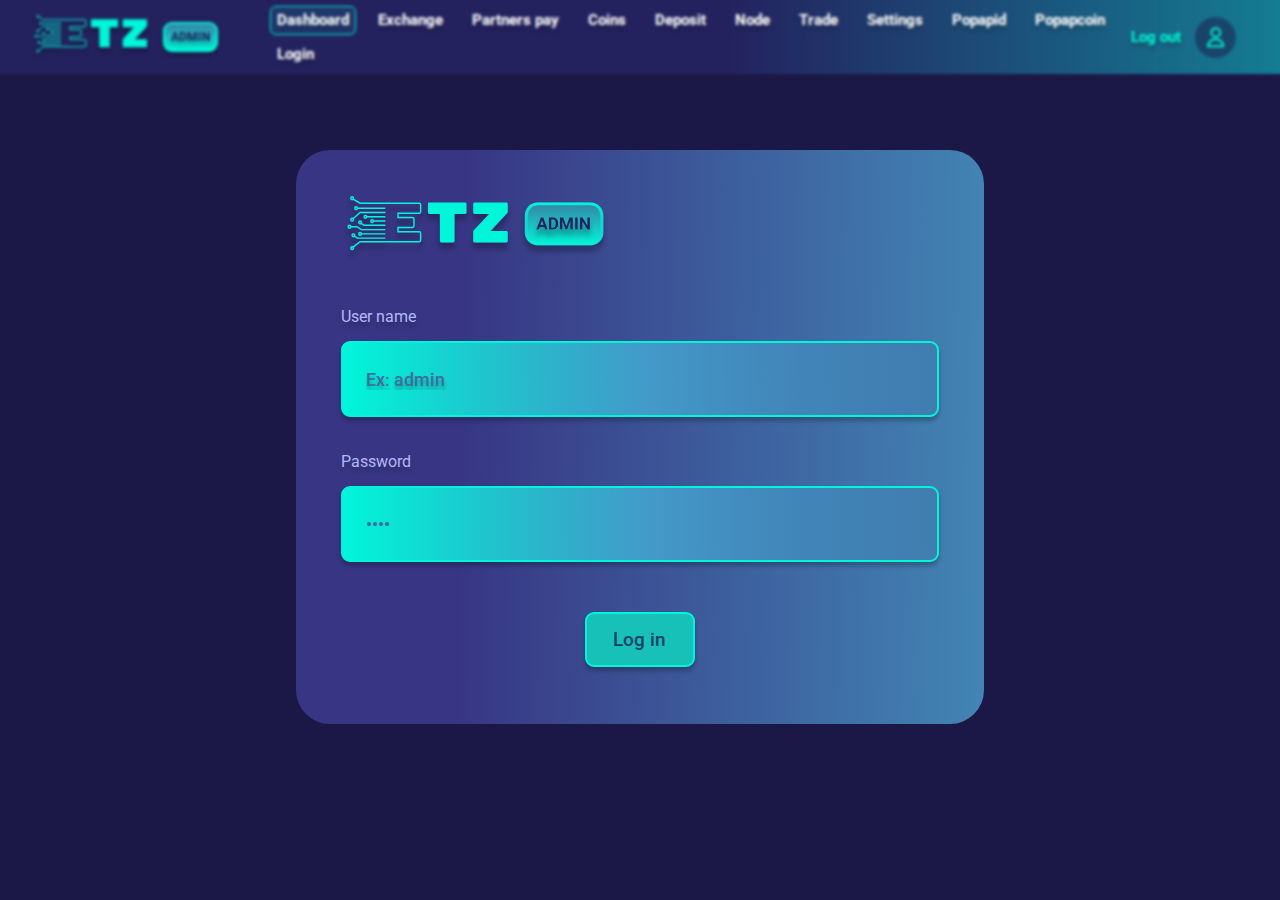
<file: login.html>
<!DOCTYPE html>
<html lang="en">

<head>
	<title>HomePage</title>
	<meta charset="UTF-8">
	<meta name="format-detection" content="telephone=no">
	<!-- <style>body{opacity: 0;}</style> -->
	<link rel="stylesheet" href="css/style.min.css?_v=20240328004307">
	<link rel="shortcut icon" href="img/vite.svg">
	<!-- <meta name="robots" content="noindex, nofollow"> -->
	<meta name="viewport" content="width=device-width, initial-scale=1.0">
</head>

<body>
	<div class="wrapper">
		<header class="header">
			<div class="header-content">
				<div class="header-leftaera">
					<div class="logo-info">
						<a href="index.html" class="logo_link"><img src="img/logo.svg" alt="logo">
							<p class="logo_text textlogo">ADMIN</p>
						</a>
					</div>
					<nav class="header-menu menu-header">
						<ul class="menu-header-list">
							<li class="menu-header-item active"><a href="index.html">Dashboard</a></li>
							<li class="menu-header-item"><a href="exchange.html">Exchange</a></li>
							<li class="menu-header-item"><a href="partnerspay.html">Partners pay</a></li>
							<li class="menu-header-item"><a href="coin.html">Coins</a></li>
							<li class="menu-header-item"><a href="deposit.html">Deposit</a></li>
							<li class="menu-header-item"><a href="node.html">Node</a></li>
							<li class="menu-header-item"><a href="trade.html">Trade</a></li>
							<li class="menu-header-item"><a href="">Settings</a></li>
							<li class="menu-header-item"><a href="popapid.html">Popapid</a></li>
							<li class="menu-header-item"><a href="popapcoin.html">Popapcoin</a></li>
							<li class="menu-header-item"><a href="login.html">Login</a></li>
						</ul>
					</nav>
				</div>
				<div class="header-rightaera">
					<div class="logout"><a href="">Log out</a></div>
					<div class="userimg">
						<a href=""><img src="img/user.svg" alt="user"></a>
					</div>
					<div class="minmenu">
						<div class="btn-navbar ">
							<span></span>
							<span></span>
							<span></span>
						</div>
					</div>
				</div>
		</header>
		<main class="page">
			<section class="section--popap">
				<div class="section__contain log__popap">
					<div class="log__container">
						<div class="log__logo"><a href="index.html"><img src="img/logo2.svg" alt="logo"></a></div>
						<form role="buy" method="get" class="log__form" action="#">
							<span class="log__text"></span>
							<label class="log__text" for="login">User name</label>
							<input type="text" class="log__input login" value="Ex: admin" name="login" id="login">
							<label class="log__text" for="pass">Password</label>
							<input type="password" class="log__input pass" value="...." name="pass" id="pass">
							<button class="log__submit " type="submit">Log in</button>
						</form>
					</div>
				</div>
			</section>
		</main>
		<footer class="footer">
			<div class="footer__container">
			</div>
		</footer>
	</div>
	<script defer src="js/app.min.js?_v=20240328004307"></script>
</body>

</html>
</file>
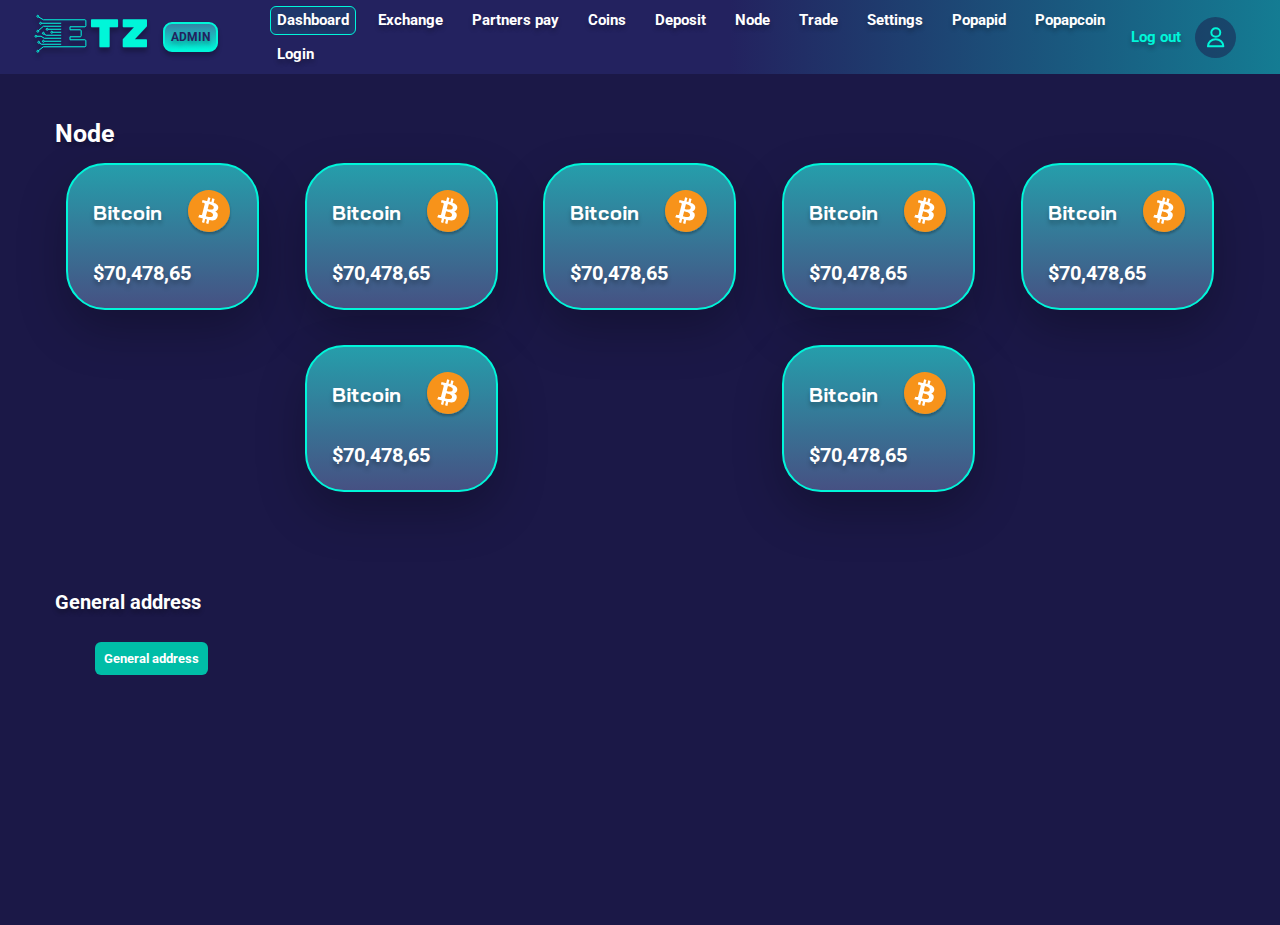
<file: node.html>
<!DOCTYPE html>
<html lang="en">

<head>
	<title>HomePage</title>
	<meta charset="UTF-8">
	<meta name="format-detection" content="telephone=no">
	<!-- <style>body{opacity: 0;}</style> -->
	<link rel="stylesheet" href="css/style.min.css?_v=20240328004307">
	<link rel="shortcut icon" href="img/vite.svg">
	<!-- <meta name="robots" content="noindex, nofollow"> -->
	<meta name="viewport" content="width=device-width, initial-scale=1.0">
</head>

<body>
	<div class="wrapper">
		<header class="header">
			<div class="header-content">
				<div class="header-leftaera">
					<div class="logo-info">
						<a href="index.html" class="logo_link"><img src="img/logo.svg" alt="logo">
							<p class="logo_text textlogo">ADMIN</p>
						</a>
					</div>
					<nav class="header-menu menu-header">
						<ul class="menu-header-list">
							<li class="menu-header-item active"><a href="index.html">Dashboard</a></li>
							<li class="menu-header-item"><a href="exchange.html">Exchange</a></li>
							<li class="menu-header-item"><a href="partnerspay.html">Partners pay</a></li>
							<li class="menu-header-item"><a href="coin.html">Coins</a></li>
							<li class="menu-header-item"><a href="deposit.html">Deposit</a></li>
							<li class="menu-header-item"><a href="node.html">Node</a></li>
							<li class="menu-header-item"><a href="trade.html">Trade</a></li>
							<li class="menu-header-item"><a href="">Settings</a></li>
							<li class="menu-header-item"><a href="popapid.html">Popapid</a></li>
							<li class="menu-header-item"><a href="popapcoin.html">Popapcoin</a></li>
							<li class="menu-header-item"><a href="login.html">Login</a></li>
						</ul>
					</nav>
				</div>
				<div class="header-rightaera">
					<div class="logout"><a href="">Log out</a></div>
					<div class="userimg">
						<a href=""><img src="img/user.svg" alt="user"></a>
					</div>
					<div class="minmenu">
						<div class="btn-navbar ">
							<span></span>
							<span></span>
							<span></span>
						</div>
					</div>
				</div>
		</header>
		<main class="page">
			<section class="section">
				<div class="section__container node">
					<div class="node__title">
						<h1 class="node__title-text">Node</h1>
					</div>
					<div class="node__blocklist">
						<div class="node__blockitem blockitem-node">
							<div class="blockitem-node__title">
								<div class="blockitem-node__text">Bitcoin</div>
								<div class="blockitem-node__img"><img src="img/coin_img.svg" alt="btc"></div>
							</div>
							<div class="blockitem-node__price">$70,478,65</div>
						</div>
						<div class="node__blockitem blockitem-node">
							<div class="blockitem-node__title">
								<div class="blockitem-node__text">Bitcoin</div>
								<div class="blockitem-node__img"><img src="img/coin_img.svg" alt="btc"></div>
							</div>
							<div class="blockitem-node__price">$70,478,65</div>
						</div>
						<div class="node__blockitem blockitem-node">
							<div class="blockitem-node__title">
								<div class="blockitem-node__text">Bitcoin</div>
								<div class="blockitem-node__img"><img src="img/coin_img.svg" alt="btc"></div>
							</div>
							<div class="blockitem-node__price">$70,478,65</div>
						</div>
						<div class="node__blockitem blockitem-node">
							<div class="blockitem-node__title">
								<div class="blockitem-node__text">Bitcoin</div>
								<div class="blockitem-node__img"><img src="img/coin_img.svg" alt="btc"></div>
							</div>
							<div class="blockitem-node__price">$70,478,65</div>
						</div>
						<div class="node__blockitem blockitem-node">
							<div class="blockitem-node__title">
								<div class="blockitem-node__text">Bitcoin</div>
								<div class="blockitem-node__img"><img src="img/coin_img.svg" alt="btc"></div>
							</div>
							<div class="blockitem-node__price">$70,478,65</div>
						</div>
						<div class="node__blockitem blockitem-node">
							<div class="blockitem-node__title">
								<div class="blockitem-node__text">Bitcoin</div>
								<div class="blockitem-node__img"><img src="img/coin_img.svg" alt="btc"></div>
							</div>
							<div class="blockitem-node__price">$70,478,65</div>
						</div>
						<div class="node__blockitem blockitem-node">
							<div class="blockitem-node__title">
								<div class="blockitem-node__text">Bitcoin</div>
								<div class="blockitem-node__img"><img src="img/coin_img.svg" alt="btc"></div>
							</div>
							<div class="blockitem-node__price">$70,478,65</div>
						</div>
					</div>
					<div class="node__footer footer-node">
						<div class="footer-node__title">General address</div>
						<button class="footer-node__button">General address</button>
					</div>
				</div>
			</section>
		</main>
		<footer class="footer">
			<div class="footer__container">
			</div>
		</footer>
	</div>
	<script defer src="js/app.min.js?_v=20240328004307"></script>
</body>

</html>
</file>
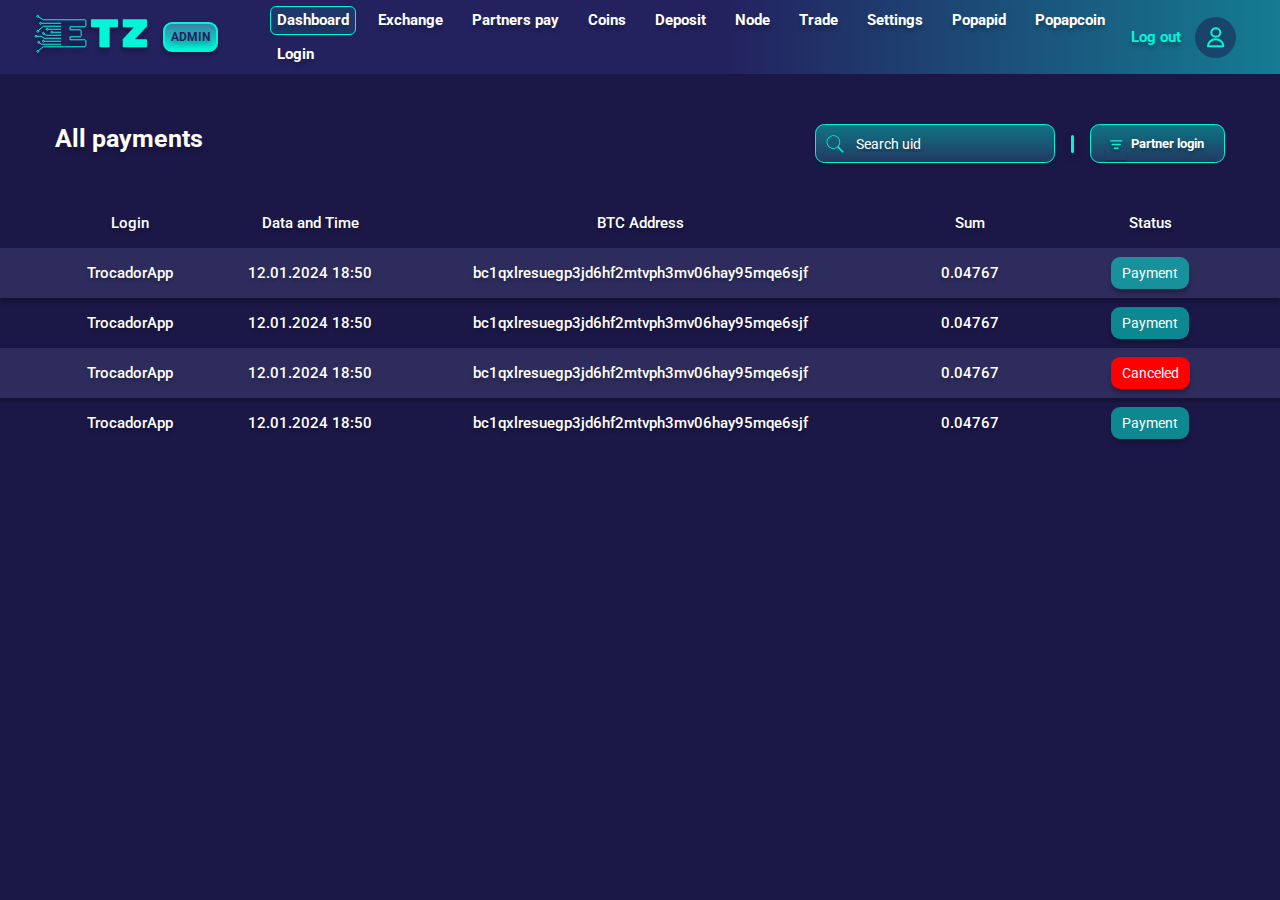
<file: partnerspay.html>
<!DOCTYPE html>
<html lang="en">

<head>
	<title>HomePage</title>
	<meta charset="UTF-8">
	<meta name="format-detection" content="telephone=no">
	<!-- <style>body{opacity: 0;}</style> -->
	<link rel="stylesheet" href="css/style.min.css?_v=20240328004307">
	<link rel="shortcut icon" href="img/vite.svg">
	<!-- <meta name="robots" content="noindex, nofollow"> -->
	<meta name="viewport" content="width=device-width, initial-scale=1.0">
</head>

<body>
	<div class="wrapper">
		<header class="header">
			<div class="header-content">
				<div class="header-leftaera">
					<div class="logo-info">
						<a href="index.html" class="logo_link"><img src="img/logo.svg" alt="logo">
							<p class="logo_text textlogo">ADMIN</p>
						</a>
					</div>
					<nav class="header-menu menu-header">
						<ul class="menu-header-list">
							<li class="menu-header-item active"><a href="index.html">Dashboard</a></li>
							<li class="menu-header-item"><a href="exchange.html">Exchange</a></li>
							<li class="menu-header-item"><a href="partnerspay.html">Partners pay</a></li>
							<li class="menu-header-item"><a href="coin.html">Coins</a></li>
							<li class="menu-header-item"><a href="deposit.html">Deposit</a></li>
							<li class="menu-header-item"><a href="node.html">Node</a></li>
							<li class="menu-header-item"><a href="trade.html">Trade</a></li>
							<li class="menu-header-item"><a href="">Settings</a></li>
							<li class="menu-header-item"><a href="popapid.html">Popapid</a></li>
							<li class="menu-header-item"><a href="popapcoin.html">Popapcoin</a></li>
							<li class="menu-header-item"><a href="login.html">Login</a></li>
						</ul>
					</nav>
				</div>
				<div class="header-rightaera">
					<div class="logout"><a href="">Log out</a></div>
					<div class="userimg">
						<a href=""><img src="img/user.svg" alt="user"></a>
					</div>
					<div class="minmenu">
						<div class="btn-navbar ">
							<span></span>
							<span></span>
							<span></span>
						</div>
					</div>
				</div>
		</header>
		<main class="page">
			<section class="section">
				<div class="section__container partnery">
					<div class="partnery__title">
						<h1 class="partnery__title-text">All payments</h1>
						<form role="search" method="get" class="search-form" action="#">
							<label>
								<span class="screen-reader-text"> </span>
								<input type="search" class="search-field" placeholder="Search uid" value="" name=""> </label>
							<button class="search-submit" type="submit">
								<svg xmlns="http://www.w3.org/2000/svg" viewBox="0 0 50 50" width="20px" height="20px">
									<path d="M 21 3 C 11.621094 3 4 10.621094 4 20 C 4 29.378906 11.621094 37 21 37 C 24.710938 37 28.140625 35.804688 30.9375 33.78125 L 44.09375 46.90625 L 46.90625 44.09375 L 33.90625 31.0625 C 36.460938 28.085938 38 24.222656 38 20 C 38 10.621094 30.378906 3 21 3 Z M 21 5 C 29.296875 5 36 11.703125 36 20 C 36 28.296875 29.296875 35 21 35 C 12.703125 35 6 28.296875 6 20 C 6 11.703125 12.703125 5 21 5 Z">
									</path>
								</svg>
							</button>
						</form>
						<div class="partnery__per"></div>
						<button class="button">Partner login</button>
					</div>
				</div>
			</section>
			<section class="section">
				<div class="section__container section-maxwidth">
					<nav class="section__partner partner__list">
						<ul class="partner__list-ul">
							<li class="partner__item">
								<div class="partner__title-block">
									<div class="partner__title-text">Login</div>
									<div class="partner__title-text">Data and Time</div>
									<div class="partner__title-text">BTC Address</div>
									<div class="partner__title-text">Sum</div>
									<div class="partner__title-text">Status</div>
								</div>
							</li>
							<li class="partner__item">
								<div class="partner__item-content">
									<div class="partner__content">TrocadorApp</div>
									<div class="partner__content">12.01.2024 18:50</div>
									<div class="partner__content">bc1qxlresuegp3jd6hf2mtvph3mv06hay95mqe6sjf</div>
									<div class="partner__content">0.04767</div>
									<div class="partner__content"><button class="button">Payment</button></div>
								</div>
							</li>
							<li class="partner__item">
								<div class="partner__item-content">
									<div class="partner__content">TrocadorApp</div>
									<div class="partner__content">12.01.2024 18:50</div>
									<div class="partner__content">bc1qxlresuegp3jd6hf2mtvph3mv06hay95mqe6sjf</div>
									<div class="partner__content">0.04767</div>
									<div class="partner__content"><button class="button">Payment</button></div>
								</div>
							</li>
							<li class="partner__item">
								<div class="partner__item-content">
									<div class="partner__content">TrocadorApp</div>
									<div class="partner__content">12.01.2024 18:50</div>
									<div class="partner__content">bc1qxlresuegp3jd6hf2mtvph3mv06hay95mqe6sjf</div>
									<div class="partner__content">0.04767</div>
									<div class="partner__content"><button class="button canceled">Canceled</button></div>
								</div>
							</li>
							<li class="partner__item">
								<div class="partner__item-content">
									<div class="partner__content">TrocadorApp</div>
									<div class="partner__content">12.01.2024 18:50</div>
									<div class="partner__content">bc1qxlresuegp3jd6hf2mtvph3mv06hay95mqe6sjf</div>
									<div class="partner__content">0.04767</div>
									<div class="partner__content"><button class="button" type="submit">Payment</button></div>
								</div>
							</li>
						</ul>
					</nav>
				</div>
			</section>
		</main>
		<footer class="footer">
			<div class="footer__container">
			</div>
		</footer>
	</div>
	<script defer src="js/app.min.js?_v=20240328004307"></script>
</body>

</html>
</file>
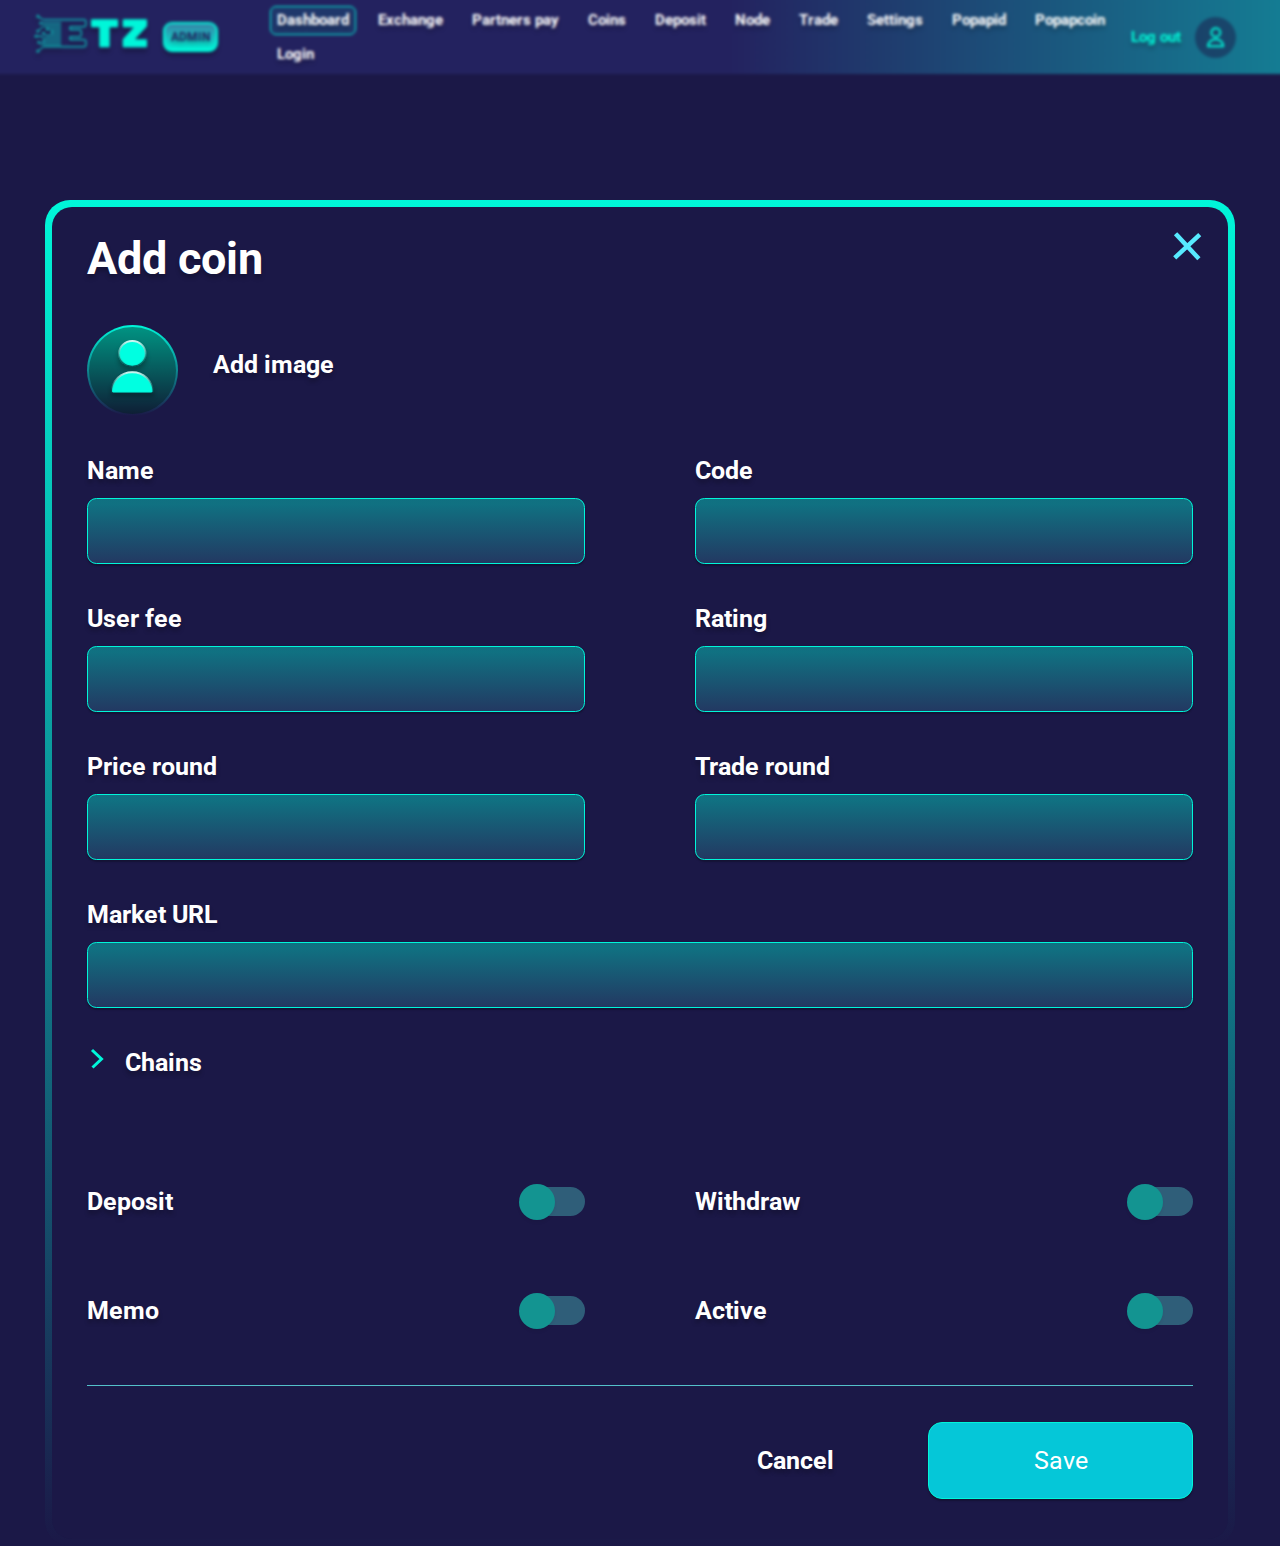
<file: popapcoin.html>
<!DOCTYPE html>
<html lang="en">

<head>
	<title>HomePage</title>
	<meta charset="UTF-8">
	<meta name="format-detection" content="telephone=no">
	<!-- <style>body{opacity: 0;}</style> -->
	<link rel="stylesheet" href="css/style.min.css?_v=20240328004307">
	<link rel="shortcut icon" href="img/vite.svg">
	<!-- <meta name="robots" content="noindex, nofollow"> -->
	<meta name="viewport" content="width=device-width, initial-scale=1.0">
</head>

<body>
	<div class="wrapper">
		<header class="header">
			<div class="header-content">
				<div class="header-leftaera">
					<div class="logo-info">
						<a href="index.html" class="logo_link"><img src="img/logo.svg" alt="logo">
							<p class="logo_text textlogo">ADMIN</p>
						</a>
					</div>
					<nav class="header-menu menu-header">
						<ul class="menu-header-list">
							<li class="menu-header-item active"><a href="index.html">Dashboard</a></li>
							<li class="menu-header-item"><a href="exchange.html">Exchange</a></li>
							<li class="menu-header-item"><a href="partnerspay.html">Partners pay</a></li>
							<li class="menu-header-item"><a href="coin.html">Coins</a></li>
							<li class="menu-header-item"><a href="deposit.html">Deposit</a></li>
							<li class="menu-header-item"><a href="node.html">Node</a></li>
							<li class="menu-header-item"><a href="trade.html">Trade</a></li>
							<li class="menu-header-item"><a href="">Settings</a></li>
							<li class="menu-header-item"><a href="popapid.html">Popapid</a></li>
							<li class="menu-header-item"><a href="popapcoin.html">Popapcoin</a></li>
							<li class="menu-header-item"><a href="login.html">Login</a></li>
						</ul>
					</nav>
				</div>
				<div class="header-rightaera">
					<div class="logout"><a href="">Log out</a></div>
					<div class="userimg">
						<a href=""><img src="img/user.svg" alt="user"></a>
					</div>
					<div class="minmenu">
						<div class="btn-navbar ">
							<span></span>
							<span></span>
							<span></span>
						</div>
					</div>
				</div>
		</header>
		<main class="page">
			<section class="section--popap">
				<div class="section__content adedcoin__popap idc__popap">
					<div class="adedcoin__contant">
						<a href="/" class="idc__closebutton"></a>
						<div class="adedcoin__title">
							<h1>Add coin</h1>
						</div>
						<form role="add" method="" class="adedcoin-form" action="#">
							<input type="file" class="adadedcoin__file" value="" name="file" id="file">
							<label for="file" class="adadedcoin__lablefile lable100 ">

								<div class="adadedcoin__imgmask">
									<div class="adadedcoin__img">
										<img src="img/user_icon.svg" alt="">
									</div>
								</div>
								<span class="adedcoin__text">Add image</span>
							</label>
							<label for="name" class="adadedcoin__lable lable45">
								<span class="adedcoin__text">Name</span>
								<input type="text" class="adadedcoin__field" value="" name="name" id="name">
							</label>
							<label for="code" class="adadedcoin__lable lable45">
								<span class="adedcoin__text">Code</span>
								<input type="text" class="adadedcoin__field" value="" name="code" id="code">
							</label>
							<label for="userfee" class="adadedcoin__lable lable45">
								<span class="adedcoin__text">User fee</span>
								<input type="text" class="adadedcoin__field" value="" name="userfee" id="userfee">
							</label>
							<label for="rating" class="adadedcoin__lable lable45">
								<span class="adedcoin__text">Rating</span>
								<input type="text" class="adadedcoin__field" value="" name="rating" id="rating">
							</label>
							<label for="priceround" class="adadedcoin__lable lable45">
								<span class="adedcoin__text">Price round</span>
								<input type="text" class="adadedcoin__field" value="" name="priceround" id="priceround">
							</label>
							<label for="traderound" class="adadedcoin__lable lable45">
								<span class="adedcoin__text">Trade round</span>
								<input type="text" class="adadedcoin__field" value="" name="traderound" id="traderound">
							</label>
							<label for="marketurl" class="adadedcoin__lable lable100">
								<span class="adedcoin__text">Market URL</span>
								<input type="text" class="adadedcoin__field" value="" name="marketurl" id="marketurl">
							</label>
							<div class="adadedcoin__checkboxes">
								<div class="adadedcoin__checkboxestitle">Chains</div>
								<div class="checkbox lable45">
									<span class="adedcoin__text">Deposit</span>
									<input type="checkbox" class=" checkbox-input" value="" name="deposit" id="deposit">
									<label for="deposit" class="  checkbox-label lable45">
									</label>
								</div>
								<div class="checkbox lable45">
									<span class="adedcoin__text">Withdraw</span>
									<input type="checkbox" class=" checkbox-input" value="" name="withdraw" id="withdraw">
									<label for="withdraw" class="  checkbox-label lable45">
									</label>
								</div>
								<div class="checkbox lable45">
									<span class="adedcoin__text">Memo</span>
									<input type="checkbox" class=" checkbox-input" value="" name="memo" id="memo">
									<label for="memo" class="  checkbox-label lable45">
									</label>
								</div>
								<div class="checkbox lable45">
									<span class="adedcoin__text">Active</span>
									<input type="checkbox" class=" checkbox-input" value="" name="active" id="active">
									<label for="active" class="  checkbox-label lable45">
									</label>
								</div>

							</div>
							<div class="adedcoin-cancel">Cancel</div>
							<button class="adedcoin-submit " type="submit">Save</button>
						</form>
					</div>
				</div>
			</section>
		</main>
		<footer class="footer">
			<div class="footer__container">
			</div>
		</footer>
	</div>
	<script defer src="js/app.min.js?_v=20240328004307"></script>
</body>

</html>
</file>
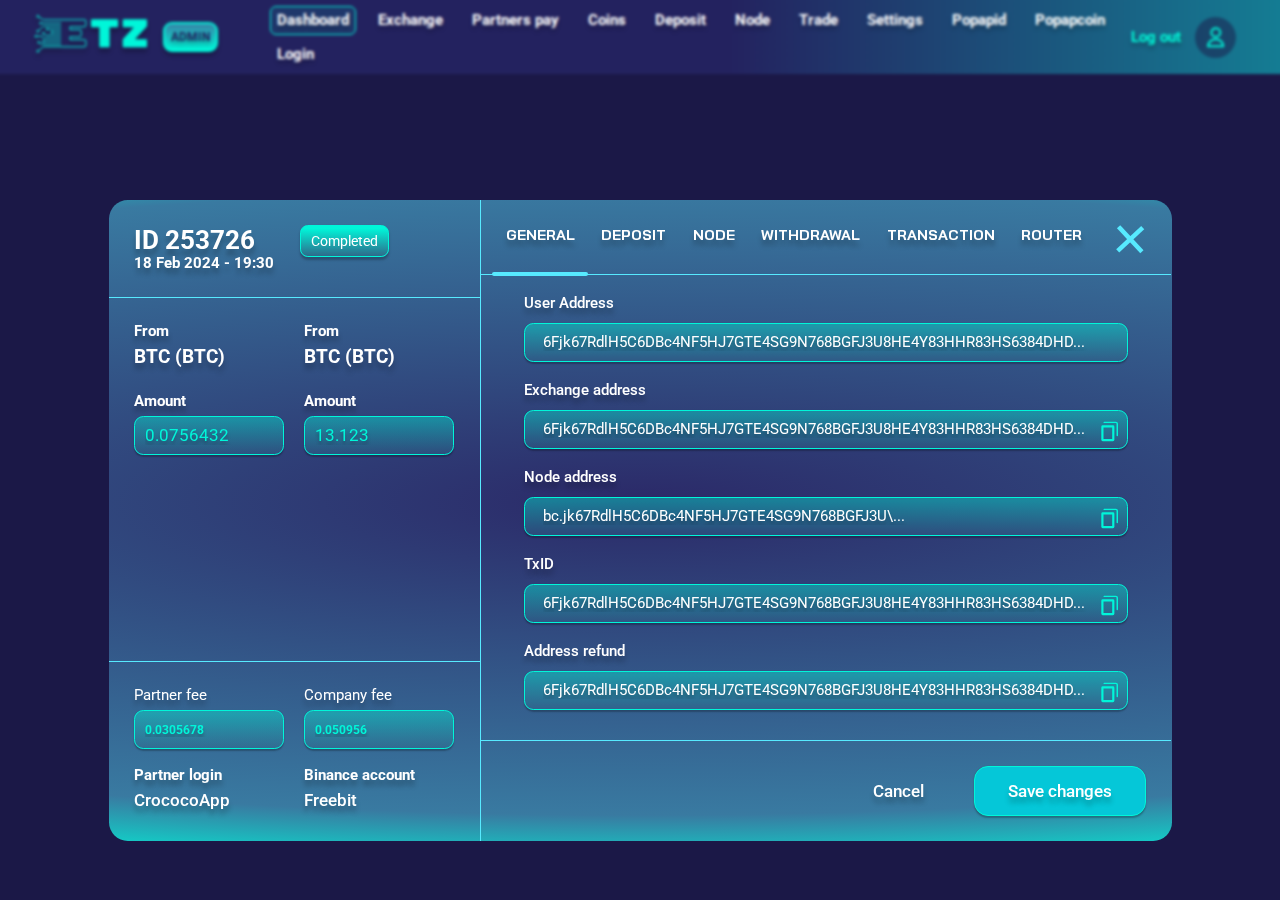
<file: popapid.html>
<!DOCTYPE html>
<html lang="en">

<head>
	<title>HomePage</title>
	<meta charset="UTF-8">
	<meta name="format-detection" content="telephone=no">
	<!-- <style>body{opacity: 0;}</style> -->
	<link rel="stylesheet" href="css/style.min.css?_v=20240328004307">
	<link rel="shortcut icon" href="img/vite.svg">
	<!-- <meta name="robots" content="noindex, nofollow"> -->
	<meta name="viewport" content="width=device-width, initial-scale=1.0">
</head>

<body>
	<div class="wrapper">
		<header class="header">
			<div class="header-content">
				<div class="header-leftaera">
					<div class="logo-info">
						<a href="index.html" class="logo_link"><img src="img/logo.svg" alt="logo">
							<p class="logo_text textlogo">ADMIN</p>
						</a>
					</div>
					<nav class="header-menu menu-header">
						<ul class="menu-header-list">
							<li class="menu-header-item active"><a href="index.html">Dashboard</a></li>
							<li class="menu-header-item"><a href="exchange.html">Exchange</a></li>
							<li class="menu-header-item"><a href="partnerspay.html">Partners pay</a></li>
							<li class="menu-header-item"><a href="coin.html">Coins</a></li>
							<li class="menu-header-item"><a href="deposit.html">Deposit</a></li>
							<li class="menu-header-item"><a href="node.html">Node</a></li>
							<li class="menu-header-item"><a href="trade.html">Trade</a></li>
							<li class="menu-header-item"><a href="">Settings</a></li>
							<li class="menu-header-item"><a href="popapid.html">Popapid</a></li>
							<li class="menu-header-item"><a href="popapcoin.html">Popapcoin</a></li>
							<li class="menu-header-item"><a href="login.html">Login</a></li>
						</ul>
					</nav>
				</div>
				<div class="header-rightaera">
					<div class="logout"><a href="">Log out</a></div>
					<div class="userimg">
						<a href=""><img src="img/user.svg" alt="user"></a>
					</div>
					<div class="minmenu">
						<div class="btn-navbar ">
							<span></span>
							<span></span>
							<span></span>
						</div>
					</div>
				</div>
		</header>
		<main class="page">
			<section class="section--popap">
				<div class="section__contain idc__popap">
					<div class="idc__contant">
						<div class="idc__left">
							<div class="idc__title">
								<div class="idc__title--text">
									ID 253726
									<span>18 Feb 2024 - 19:30</span>
								</div>
								<button class="idc__button button">Completed</button>
							</div>
							<div class="idc__address">
								<div class="idc__from fromto">
									<div class="fromto__text">From</div>
									<div class="fromto__coin">BTC (BTC)</div>
									<div class="fromto__text">Amount</div>
									<input type="text" class="fromto__input" value="0.0756432">
								</div>
								<div class="idc__to fromto">
									<div class="fromto__text">From</div>
									<div class="fromto__coin">BTC (BTC)</div>
									<div class="fromto__text">Amount</div>
									<input type="text" class="fromto__input" value="13.123">
								</div>
							</div>
							<div class="idc__fee">
								<div class="idc__partner">
									<div class="fee__text">Partner fee</div>
									<input type="text" class="fromto__input" value="0.0305678">
									<div class="fromto__text">Partner login</div>
									<div class="fromto__text __text--big">CrococoApp</div>
								</div>
								<div class="idc__partner">
									<div class="fee__text">Company fee</div>
									<input type="text" class="fromto__input" value="0.050956">
									<div class="fromto__text">Binance account</div>
									<div class="fromto__text __text--big">Freebit</div>
								</div>
							</div>
						</div>
						<div class="idc__right">
							<nav class="idc__popaplist">
								<ul class="idc__list">
									<li class="idc__item idc__popapon active">GENERAL</li>
									<li class="idc__item idc__popapon">DEPOSIT</li>
									<li class="idc__item idc__popapon">NODE</li>
									<li class="idc__item idc__popapon">WITHDRAWAL</li>
									<li class="idc__item idc__popapon">TRANSACTION</li>
									<li class="idc__item idc__popapon">ROUTER</li>
								</ul>
								<a href="/" class="idc__closebutton"></a>
							</nav>
							<div class="idc__popapcontent active">
								<div class="idc__popconitem">
									<div class="idc__context">User Address</div>
									<input type="text" class="idc__contextinp " value="6Fjk67RdlH5C6DBc4NF5HJ7GTE4SG9N768BGFJ3U8HE4Y83HHR83HS6384DHD...">

								</div>
								<div class="idc__popconitem">
									<div class="idc__context">Exchange address</div>
									<input type="text" class="idc__contextinp " value="6Fjk67RdlH5C6DBc4NF5HJ7GTE4SG9N768BGFJ3U8HE4Y83HHR83HS6384DHD...">
									<span class="  idc-copy"></span>
								</div>
								<div class="idc__popconitem">
									<div class="idc__context">Node address</div>
									<input type="text" class="idc__contextinp" value="bc.jk67RdlH5C6DBc4NF5HJ7GTE4SG9N768BGFJ3U\...">
									<span class="  idc-copy"></span>
								</div>
								<div class="idc__popconitem">
									<div class="idc__context">TxID</div>
									<input type="text" class="idc__contextinp" value="6Fjk67RdlH5C6DBc4NF5HJ7GTE4SG9N768BGFJ3U8HE4Y83HHR83HS6384DHD...">
									<span class="  idc-copy"></span>
								</div>
								<div class="idc__popconitem">
									<div class="idc__context">Address refund</div>
									<input type="text" class="idc__contextinp" value="6Fjk67RdlH5C6DBc4NF5HJ7GTE4SG9N768BGFJ3U8HE4Y83HHR83HS6384DHD...">
									<span class="  idc-copy"></span>
								</div>
							</div>
							<div class="idc__popapcontent ">
								<div class="idc__popconitem">
									<div class="idc__context">Amount</div>
									<input type="text" class="idc__contextinp " value="0.90806">
								</div>
								<div class="idc__popconitem">
									<div class="idc__context">Coin</div>
									<input type="text" class="idc__contextinp " value="Ethereum">
								</div>
								<div class="idc__popconitem">
									<div class="idc__context">Transaction id</div>
									<input type="text" class="idc__contextinp " value="08675387hdjc3737cn94973mc3vm3nnvughgj4jiun48ug8n8wmx83383..">
								</div>


							</div>
							<div class="idc__popapcontent">
								<div class="idc__popconitem">
									<div class="idc__context16">Deposit ID</div>
									<div class="idc__context21">60214 <span>Sent</span></div>

								</div>
								<div class="idc__popconitem">
									<div class="idc__context">Hash In</div>
									<input type="text" class="idc__contextinp " value="56n685x837958738nxq8m98309x093i,0xi30n598v9v8095808q--08v03...">
									<span class="  idc-copy"></span>
								</div>
								<div class="idc__popconitem">
									<div class="idc__context">Hash out</div>
									<input type="text" class="idc__contextinp " value="3hufhefl83y83icu84c4y8ywm8yc8ynt7473t666at3xt387yr7y3r98ufj84hhf0hdld...">
									<span class="  idc-copy"></span>
								</div>
								<div class="idc__popconitem">
									<div class="idc__context">AML / AML ID</div>
									<span class="idc-galka"></span>
									<input type="text" class="idc__contextinp idc__contextinpidc-galka " value="91dcbd0">
									<span class="  idc-copy"></span>
								</div>
								<div class="idc__popconitem">
									<div class="idc__contextbig"> Risk Score: 13.6%</div>
									<div class="idc__contextsmol">Signal Payment 0.3%</div>
									<div class="idc__contextsmol">Signal Sanctions 0.1%</div>

								</div>


							</div>
							<div class="idc__popapcontent ">

								<div class="idc__popconitem">
									<div class="idc__context">Amount</div>
									<input type="text" class="idc__contextinp " value="0.09806">
								</div>
								<div class="idc__popconitem">
									<div class="idc__context">Transaction id</div>
									<input type="text" class="idc__contextinp " value="345678346758">
									<span class="  idc-copy"></span>
								</div>
								<div class="idc__popconitem">
									<div class="idc__context">TxID</div>
									<input type="text" class="idc__contextinp idc__contextinpidc-galka " value="6Fjk67RdlH5C6DBc4NF5HJ7GTE4SG9N768BGFJ3U8HE4Y8S6384DHD...">
									<span class="  idc-copy"></span>
								</div>

							</div>
							<div class="idc__popapcontent ">

								<div class="idc__popconitem idc--p50">
									<div class="idc__context">From</div>
									<input type="text" class="idc__contextinp " value="Tether">
								</div>
								<div class="idc__popconitem idc--p50">
									<div class="idc__context">To</div>
									<input type="text" class="idc__contextinp " value="Bitcoin">

								</div>
								<div class="idc__popconitem">
									<div class="idc__context">Amount in BTC</div>
									<input type="text" class="idc__contextinp idc__contextinpidc-galka " value="3680.66875645">

								</div>
								<div class="idc__popconitem">
									<div class="idc__context">Curs</div>
									<input type="text" class="idc__contextinp idc__contextinpidc-galka " value="3680.66875645">

								</div>
								<div class="idc__popconitem">
									<div class="idc__context">Transaction id</div>
									<input type="text" class="idc__contextinp idc__contextinpidc-galka " value="345678346758">
									<span class="  idc-copy"></span>
								</div>

							</div>
							<div class="idc__popapcontent ">
							</div>
							<div class="idc__popapfooter">
								<div class="idc__footertext">Cancel</div>
								<button class="idc__footerbutton">Save changes</button>
							</div>
						</div>
					</div>
				</div>
			</section>
		</main>
		<footer class="footer">
			<div class="footer__container">
			</div>
		</footer>
	</div>
	<script defer src="js/app.min.js?_v=20240328004307"></script>
</body>

</html>
</file>
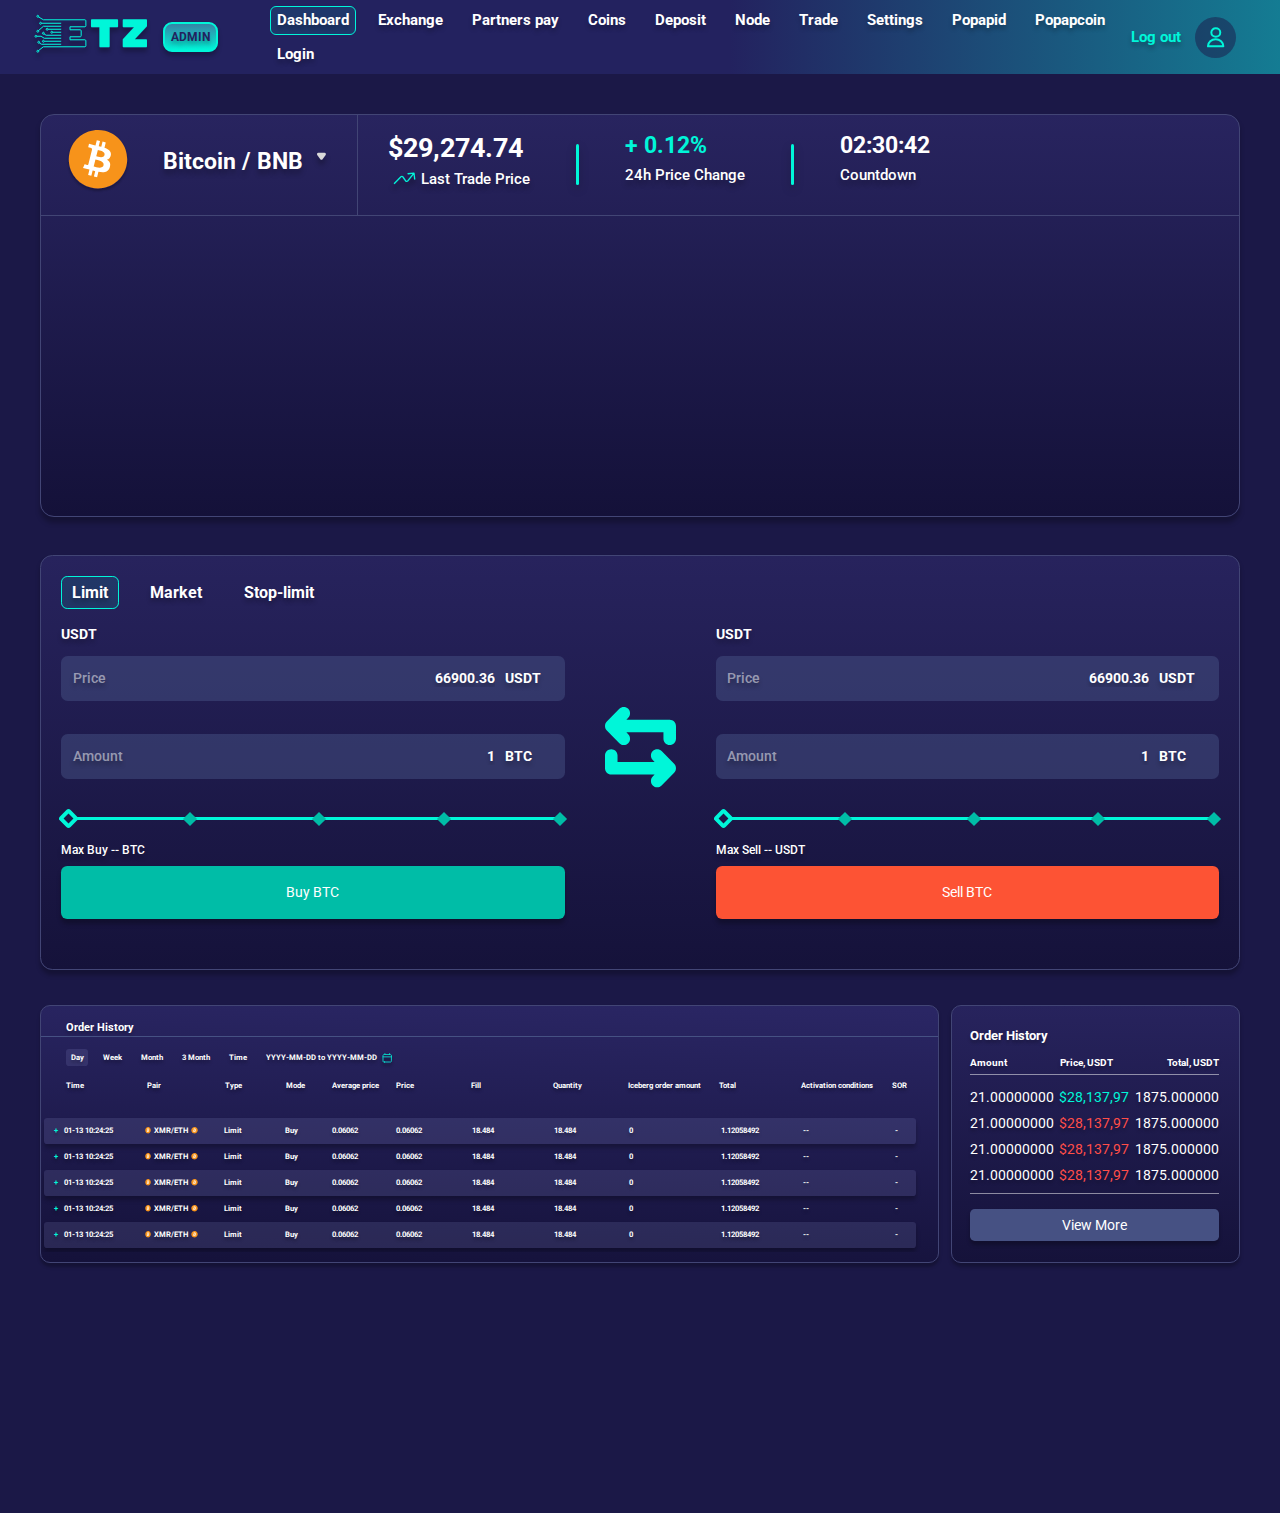
<file: trade.html>
<!DOCTYPE html>
<html lang="en">

<head>
	<title>HomePage</title>
	<meta charset="UTF-8">
	<meta name="format-detection" content="telephone=no">
	<!-- <style>body{opacity: 0;}</style> -->
	<link rel="stylesheet" href="css/style.min.css?_v=20240328004307">
	<link rel="shortcut icon" href="img/vite.svg">
	<!-- <meta name="robots" content="noindex, nofollow"> -->
	<meta name="viewport" content="width=device-width, initial-scale=1.0">
</head>

<body>
	<div class="wrapper">
		<header class="header">
			<div class="header-content">
				<div class="header-leftaera">
					<div class="logo-info">
						<a href="index.html" class="logo_link"><img src="img/logo.svg" alt="logo">
							<p class="logo_text textlogo">ADMIN</p>
						</a>
					</div>
					<nav class="header-menu menu-header">
						<ul class="menu-header-list">
							<li class="menu-header-item active"><a href="index.html">Dashboard</a></li>
							<li class="menu-header-item"><a href="exchange.html">Exchange</a></li>
							<li class="menu-header-item"><a href="partnerspay.html">Partners pay</a></li>
							<li class="menu-header-item"><a href="coin.html">Coins</a></li>
							<li class="menu-header-item"><a href="deposit.html">Deposit</a></li>
							<li class="menu-header-item"><a href="node.html">Node</a></li>
							<li class="menu-header-item"><a href="trade.html">Trade</a></li>
							<li class="menu-header-item"><a href="">Settings</a></li>
							<li class="menu-header-item"><a href="popapid.html">Popapid</a></li>
							<li class="menu-header-item"><a href="popapcoin.html">Popapcoin</a></li>
							<li class="menu-header-item"><a href="login.html">Login</a></li>
						</ul>
					</nav>
				</div>
				<div class="header-rightaera">
					<div class="logout"><a href="">Log out</a></div>
					<div class="userimg">
						<a href=""><img src="img/user.svg" alt="user"></a>
					</div>
					<div class="minmenu">
						<div class="btn-navbar ">
							<span></span>
							<span></span>
							<span></span>
						</div>
					</div>
				</div>
		</header>
		<main class="page">
			<section class="section">
				<div class="section__container trade-section">
					<div class="trade-section__title">
						<div class="trade-section__selectcoin selectcoin-trade">
							<div class="selectcoin-trade__title buttononselectcoin">
								<div class="selectcoin-trade__img"><img src="img/coin_img.svg" alt="btg"></div>
								<div class="selectcoin-trade__title">Bitcoin / BNB</div>
								<img src="img/buttonup.svg" class="selectcoin-trade__open" alt="btn">
							</div>
							<div class="selectcoin-trade__mask trade-mask-select display-none">
								<div class="selectcoin-trade__content">
									<form role="search" method="get" class="search-form" action="#">
										<label>
											<span class="screen-reader-text"> </span>
											<input type="search" class="search-field" placeholder="Coin search" value="" name="">
										</label>
										<button class="search-submit" type="submit">
											<svg xmlns="http://www.w3.org/2000/svg" viewBox="0 0 50 50" width="20px" height="20px">
												<path d="M 21 3 C 11.621094 3 4 10.621094 4 20 C 4 29.378906 11.621094 37 21 37 C 24.710938 37 28.140625 35.804688 30.9375 33.78125 L 44.09375 46.90625 L 46.90625 44.09375 L 33.90625 31.0625 C 36.460938 28.085938 38 24.222656 38 20 C 38 10.621094 30.378906 3 21 3 Z M 21 5 C 29.296875 5 36 11.703125 36 20 C 36 28.296875 29.296875 35 21 35 C 12.703125 35 6 28.296875 6 20 C 6 11.703125 12.703125 5 21 5 Z">
												</path>
											</svg>
										</button>
									</form>
									<ul class="selectcoin-trade__list">
										<li class="selectcoin-trade__item">
											<div class="selectcoin-trade__img selectcoin-trade--smalliomg"><img src="img/coin_img.svg" alt="btg"></div>
											<div class="selectcoin-trade__textpar">Ethereum / ETH</div>
										</li>
										<li class="selectcoin-trade__item">
											<div class="selectcoin-trade__img selectcoin-trade--smalliomg"><img src="img/coin_img.svg" alt="btg"></div>
											<div class="selectcoin-trade__textpar">Ethereum / ETH</div>
										</li>
										<li class="selectcoin-trade__item">
											<div class="selectcoin-trade__img selectcoin-trade--smalliomg"><img src="img/coin_img.svg" alt="btg"></div>
											<div class="selectcoin-trade__textpar">Ethereum / ETH</div>
										</li>
										<li class="selectcoin-trade__item">
											<div class="selectcoin-trade__img selectcoin-trade--smalliomg"><img src="img/coin_img.svg" alt="btg"></div>
											<div class="selectcoin-trade__textpar">Ethereum / ETH</div>
										</li>
										<li class="selectcoin-trade__item">
											<div class="selectcoin-trade__img selectcoin-trade--smalliomg"><img src="img/coin_img.svg" alt="btg"></div>
											<div class="selectcoin-trade__textpar">Ethereum / ETH</div>
										</li>

									</ul>
								</div>
							</div>
						</div>
						<div class="trade-section__info">
							<div class="trade-section__price">$29,274.74</div>
							<div class="trade-section__textcontetn"><img src="img/strelkaUp.svg" alt="img">Last Trade Price</div>
						</div>
						<div class="partnery__per"></div>
						<div class="trade-section__info">
							<div class="trade-section__titletext trade-section--turquoise">+ 0.12%</div>
							<div class="trade-section__textcontetn">24h Price Change</div>
						</div>
						<div class="partnery__per"></div>
						<div class="trade-section__info">
							<div class="trade-section__titletext">02:30:42</div>
							<div class="trade-section__textcontetn">Countdown</div>
						</div>
					</div>
					<div class="trade-section__body">

					</div>
				</div>
			</section>

			<section class="section">
				<div class="section__container trade-orderform">
					<div class="trade-orderform__left">
						<nav class="trade-orderform__title">
							<ul class="trade-orderform__list">
								<li class="trade-orderform__item popaplisttrade active">Limit</li>
								<li class="trade-orderform__item popaplisttrade">Market</li>
								<li class="trade-orderform__item popaplisttrade">Stop-limit</li>
							</ul>
						</nav>
						<form role="buy" method="get" class="buysell-form left active" action="#">
							<span class="screen-reader-text"> USDT</span>
							<label>
								<div class="trade-orderform__inputbefor">Price</div>
								<input type="text" class="buysell-field" value="66900.36" name="">
								<div class="trade-orderform__inputafter">USDT</div>
							</label>
							<span class="screen-reader-text"> </span>
							<label>
								<div class="trade-orderform__inputbefor">Amount</div>
								<input type="text" class="buysell-field" value="1" name="">
								<div class="trade-orderform__inputafter">BTC</div>
							</label>

							<div class="slider-range__box">
								<label class="slider-range__label" for="test">
									<div class="slider-range__square  "></div>
									<div class="slider-range__square "></div>
									<div class="slider-range__square "></div>
									<div class="slider-range__square "></div>
									<div class="slider-range__square  "></div>
								</label>
								<input type="range" min="0" max="100" value="0" step="1" class="slider-range__input" id="test">
								<div class="slider-range__line"></div>
							</div>
							<div class="trade-orderform__textbs">Max Buy -- BTC</div>
							<button class="buy-submit " type="submit">Buy BTC</button>
						</form>
						<form role="buy" method="get" class="buysell-form left " action="#">
							<span class="screen-reader-text"> USDT</span>
							<label>
								<div class="trade-orderform__inputbefor">Price</div>
								<input type="text" class="buysell-field" value="Market" name="">
								<div class="trade-orderform__inputafter">USDT</div>
							</label>
							<span class="screen-reader-text"> </span>
							<label>
								<div class="trade-orderform__inputbefor">Amount</div>
								<input type="text" class="buysell-field" value="1" name="">
								<div class="trade-orderform__inputafter">BTC</div>
							</label>
							<div class="slider-range__box">
								<label class="slider-range__label" for="test">
									<div class="slider-range__square  "></div>
									<div class="slider-range__square "></div>
									<div class="slider-range__square "></div>
									<div class="slider-range__square "></div>
									<div class="slider-range__square  "></div>
								</label>
								<input type="range" min="0" max="100" value="0" step="1" class="slider-range__input" id="test">
								<div class="slider-range__line"></div>
							</div>
							<div class="trade-orderform__textbs">Max Buy -- BTC</div>
							<button class="buy-submit " type="submit">Buy BTC</button>
						</form>
						<form role="buy" method="get" class="buysell-form left " action="#">
							<span class="screen-reader-text"> USDT</span>
							<label>
								<div class="trade-orderform__inputbefor">Stop</div>
								<input type="text" class="buysell-field" value="66900.36" name="">
								<div class="trade-orderform__inputafter">USDT</div>
							</label>
							<span class="screen-reader-text"> </span>
							<label>
								<div class="trade-orderform__inputbefor">Total</div>
								<input type="text" class="buysell-field" value="1" name="">
								<div class="trade-orderform__inputafter">BTC</div>
							</label>
							<span class="screen-reader-text"> </span>
							<label>
								<div class="trade-orderform__inputbefor">Amount</div>
								<input type="text" class="buysell-field" value="1" name="">
								<div class="trade-orderform__inputafter">BTC</div>
							</label>
							<div class="slider-range__box">
								<label class="slider-range__label" for="test">
									<div class="slider-range__square  "></div>
									<div class="slider-range__square "></div>
									<div class="slider-range__square "></div>
									<div class="slider-range__square "></div>
									<div class="slider-range__square  "></div>
								</label>
								<input type="range" min="0" max="100" value="0" step="1" class="slider-range__input" id="test">
								<div class="slider-range__line"></div>
							</div>
							<div class="trade-orderform__textbs">Max Buy -- BTC</div>
							<button class="buy-submit " type="submit">Buy BTC</button>
						</form>
					</div>
					<div class="trade-orderform__center">
						<img src="img/reversoimg.svg" alt="imgrevers">
					</div>
					<div class="trade-orderform__right">
						<nav class="trade-orderform__title">
						</nav>
						<form role="sell" method="get" class="buysell-form right active" action="#">
							<span class="screen-reader-text"> USDT</span>
							<label>
								<div class="trade-orderform__inputbefor">Price</div>
								<input type="text" class="buysell-field" value="66900.36" name="">
								<div class="trade-orderform__inputafter">USDT</div>
							</label>
							<span class="screen-reader-text"> </span>
							<label>
								<div class="trade-orderform__inputbefor">Amount</div>
								<input type="text" class="buysell-field" value="1" name="">
								<div class="trade-orderform__inputafter">BTC</div>
							</label>
							<div class="slider-range__box">
								<label class="slider-range__label" for="test">
									<div class="slider-range__square  "></div>
									<div class="slider-range__square "></div>
									<div class="slider-range__square "></div>
									<div class="slider-range__square "></div>
									<div class="slider-range__square  "></div>
								</label>
								<input type="range" min="0" max="100" value="0" step="1" class="slider-range__input" id="test">
								<div class="slider-range__line"></div>
							</div>
							<div class="trade-orderform__textbs">Max Sell -- USDT</div>
							<button class="buy-submit red" type="submit">Sell BTC</button>
						</form>
						<form role="sell" method="get" class="buysell-form right " action="#">
							<span class="screen-reader-text"> USDT</span>
							<label>
								<div class="trade-orderform__inputbefor">Price</div>
								<input type="text" class="buysell-field" value="Market " name="">
								<div class="trade-orderform__inputafter">USDT</div>
							</label>
							<span class="screen-reader-text"> </span>
							<label>
								<div class="trade-orderform__inputbefor">Amount</div>
								<input type="text" class="buysell-field" value="1" name="">
								<div class="trade-orderform__inputafter">BTC</div>
							</label>
							<div class="slider-range__box">
								<label class="slider-range__label" for="test">
									<div class="slider-range__square  "></div>
									<div class="slider-range__square "></div>
									<div class="slider-range__square "></div>
									<div class="slider-range__square "></div>
									<div class="slider-range__square  "></div>
								</label>
								<input type="range" min="0" max="100" value="0" step="1" class="slider-range__input" id="test">
								<div class="slider-range__line"></div>
							</div>
							<div class="trade-orderform__textbs">Max Sell -- USDT</div>
							<button class="buy-submit red" type="submit">Sell BTC</button>
						</form>
						<form role="sell" method="get" class="buysell-form right " action="#">
							<span class="screen-reader-text"> USDT</span>
							<label>
								<div class="trade-orderform__inputbefor">Stop</div>
								<input type="text" class="buysell-field" value="" name="">
								<div class="trade-orderform__inputafter">USDT</div>
							</label>
							<span class="screen-reader-text"> </span>
							<label>
								<div class="trade-orderform__inputbefor">Limit</div>
								<input type="text" class="buysell-field" value="1" name="">
								<div class="trade-orderform__inputafter">BTC</div>
							</label><span class="screen-reader-text"> </span>
							<label>
								<div class="trade-orderform__inputbefor">Amount</div>
								<input type="text" class="buysell-field" value="1" name="">
								<div class="trade-orderform__inputafter">BTC</div>
							</label>
							<div class="slider-range__box">
								<label class="slider-range__label" for="test">
									<div class="slider-range__square  "></div>
									<div class="slider-range__square "></div>
									<div class="slider-range__square "></div>
									<div class="slider-range__square "></div>
									<div class="slider-range__square  "></div>
								</label>
								<input type="range" min="0" max="100" value="0" step="1" class="slider-range__input" id="test">
								<div class="slider-range__line"></div>
							</div>
							<div class="trade-orderform__textbs">Max Sell -- USDT</div>
							<button class="buy-submit red" type="submit">Sell BTC</button>
						</form>
					</div>
				</div>
			</section>



			<section class="section">
				<div class="section__container trade-order">
					<div class="trade-order__history history-order">
						<div class="history-order__section">
							<div class="history-order__title history-order--border-bottom">Order History</div>
							<nav class="history-order__choice">
								<ul class="history-order__list">
									<li class="history-order__item active">Day</li>
									<li class="history-order__item">Week</li>
									<li class="history-order__item">Month</li>
									<li class="history-order__item">3 Month</li>
									<li class="history-order__item">Time</li>
									<li class="history-order__item">YYYY-MM-DD to YYYY-MM-DD <img src="img/calendar.svg" alt="">
									</li>
								</ul>
							</nav>
							<div class="history-order__content">
								<div class="history-order__title">
									<ul>
										<li>Time</li>
										<li>Pair</li>
										<li>Type</li>
										<li>Mode</li>
										<li>Average price</li>
										<li>Price</li>
										<li>Fill</li>
										<li>Quantity</li>
										<li>Iceberg order amount</li>
										<li>Total</li>
										<li>Activation conditions</li>
										<li>SOR</li>
									</ul>
								</div>
								<nav class="history-order__mask">
									<ul class="history-order__list">
										<li class="history-order__item">
											<div class="history-order__content">01-13 10:24:25</div>
											<div class="history-order__content">
												<div class="history-order__img"><img src="img/coin_img.svg" alt=""></div>
												XMR/ETH<div class="history-order__img"><img src="img/coin_img.svg" alt=""></div>
											</div>
											<div class="history-order__content">Limit</div>
											<div class="history-order__content">Buy</div>
											<div class="history-order__content">0.06062</div>
											<div class="history-order__content">0.06062</div>
											<div class="history-order__content">18.484</div>
											<div class="history-order__content">18.484</div>
											<div class="history-order__content">0</div>
											<div class="history-order__content">1.12058492</div>
											<div class="history-order__content">--</div>
											<div class="history-order__content">-</div>
										</li>
										<li class="history-order__item">
											<div class="history-order__content">01-13 10:24:25</div>
											<div class="history-order__content">
												<div class="history-order__img"><img src="img/coin_img.svg" alt=""></div>
												XMR/ETH<div class="history-order__img"><img src="img/coin_img.svg" alt=""></div>
											</div>
											<div class="history-order__content">Limit</div>
											<div class="history-order__content">Buy</div>
											<div class="history-order__content">0.06062</div>
											<div class="history-order__content">0.06062</div>
											<div class="history-order__content">18.484</div>
											<div class="history-order__content">18.484</div>
											<div class="history-order__content">0</div>
											<div class="history-order__content">1.12058492</div>
											<div class="history-order__content">--</div>
											<div class="history-order__content">-</div>
										</li>
										<li class="history-order__item">
											<div class="history-order__content">01-13 10:24:25</div>
											<div class="history-order__content">
												<div class="history-order__img"><img src="img/coin_img.svg" alt=""></div>
												XMR/ETH<div class="history-order__img"><img src="img/coin_img.svg" alt=""></div>
											</div>
											<div class="history-order__content">Limit</div>
											<div class="history-order__content">Buy</div>
											<div class="history-order__content">0.06062</div>
											<div class="history-order__content">0.06062</div>
											<div class="history-order__content">18.484</div>
											<div class="history-order__content">18.484</div>
											<div class="history-order__content">0</div>
											<div class="history-order__content">1.12058492</div>
											<div class="history-order__content">--</div>
											<div class="history-order__content">-</div>
										</li>
										<li class="history-order__item">
											<div class="history-order__content">01-13 10:24:25</div>
											<div class="history-order__content">
												<div class="history-order__img"><img src="img/coin_img.svg" alt=""></div>
												XMR/ETH<div class="history-order__img"><img src="img/coin_img.svg" alt=""></div>
											</div>
											<div class="history-order__content">Limit</div>
											<div class="history-order__content">Buy</div>
											<div class="history-order__content">0.06062</div>
											<div class="history-order__content">0.06062</div>
											<div class="history-order__content">18.484</div>
											<div class="history-order__content">18.484</div>
											<div class="history-order__content">0</div>
											<div class="history-order__content">1.12058492</div>
											<div class="history-order__content">--</div>
											<div class="history-order__content">-</div>
										</li>
										<li class="history-order__item">
											<div class="history-order__content">01-13 10:24:25</div>
											<div class="history-order__content">
												<div class="history-order__img"><img src="img/coin_img.svg" alt=""></div>
												XMR/ETH<div class="history-order__img"><img src="img/coin_img.svg" alt=""></div>
											</div>
											<div class="history-order__content">Limit</div>
											<div class="history-order__content">Buy</div>
											<div class="history-order__content">0.06062</div>
											<div class="history-order__content">0.06062</div>
											<div class="history-order__content">18.484</div>
											<div class="history-order__content">18.484</div>
											<div class="history-order__content">0</div>
											<div class="history-order__content">1.12058492</div>
											<div class="history-order__content">--</div>
											<div class="history-order__content">-</div>
										</li>
										<li class="history-order__item">
											<div class="history-order__content">01-13 10:24:25</div>
											<div class="history-order__content">
												<div class="history-order__img"><img src="img/coin_img.svg" alt=""></div>
												XMR/ETH<div class="history-order__img"><img src="img/coin_img.svg" alt=""></div>
											</div>
											<div class="history-order__content">Limit</div>
											<div class="history-order__content">Buy</div>
											<div class="history-order__content">0.06062</div>
											<div class="history-order__content">0.06062</div>
											<div class="history-order__content">18.484</div>
											<div class="history-order__content">18.484</div>
											<div class="history-order__content">0</div>
											<div class="history-order__content">1.12058492</div>
											<div class="history-order__content">--</div>
											<div class="history-order__content">-</div>
										</li>
									</ul>
								</nav>
							</div>
						</div>
					</div>
					<div class="trade-order__book book-order">
						<div class="book-order__title">Order History</div>
						<nav class="book-order__titlelist">
							<ul class="book-order__list">
								<li class="book-order__item">Amount</li>
								<li class="book-order__item">Price, USDT</li>
								<li class="book-order__item">Total, USDT</li>
							</ul>
						</nav>
						<nav class="book-order__content">
							<ul class="book-order__content-list">
								<li class="book-order__content-item">
									<div class="book-order__content-item-text">21.00000000</div>
									<div class="book-order__content-item-text up">$28,137,97</div>
									<div class="book-order__content-item-text">1875.000000</div>
								</li>
								<li class="book-order__content-item">
									<div class="book-order__content-item-text">21.00000000</div>
									<div class="book-order__content-item-text down">$28,137,97</div>
									<div class="book-order__content-item-text">1875.000000</div>
								</li>
								<li class="book-order__content-item">
									<div class="book-order__content-item-text">21.00000000</div>
									<div class="book-order__content-item-text down">$28,137,97</div>
									<div class="book-order__content-item-text">1875.000000</div>
								</li>

								<li class="book-order__content-item">
									<div class="book-order__content-item-text">21.00000000</div>
									<div class="book-order__content-item-text down">$28,137,97</div>
									<div class="book-order__content-item-text">1875.000000</div>
								</li>
							</ul>
						</nav>
						<button class="book-order__button">View More</button>
					</div>
				</div>
			</section>
		</main>
		<footer class="footer">
			<div class="footer__container">
			</div>
		</footer>
	</div>
	<script defer src="js/app.min.js?_v=20240328004307"></script>
</body>

</html>
</file>
<file: css/style.min.css>
@charset "UTF-8";@import url(https://fonts.googleapis.com/css?family=Roboto:regular,500,700&display=swap);@import url(https://fonts.googleapis.com/css?family=Bai+Jamjuree:regular,500,700&display=swap);@import url(https://fonts.googleapis.com/css?family=Inter:regular,500,700&display=swap);*{padding:0;margin:0;border:0}*,:after,:before{-webkit-box-sizing:border-box;box-sizing:border-box}body,html{height:100%;min-width:320px}body{color:#000;line-height:1;font-family:Roboto,sans-serif;font-size:.875rem;-ms-text-size-adjust:100%;-moz-text-size-adjust:100%;-webkit-text-size-adjust:100%;-webkit-font-smoothing:antialiased;-moz-osx-font-smoothing:grayscale}button,input,textarea{font-family:Roboto,sans-serif;font-size:inherit}button{cursor:pointer;color:inherit;background-color:inherit}a{color:inherit;text-decoration:none}ul li{list-style:none}img{vertical-align:top}h1,h2,h3,h4,h5,h6{font-weight:inherit;font-size:inherit}.lock body{overflow:hidden;-ms-touch-action:none;touch-action:none;-ms-scroll-chaining:none;overscroll-behavior:none}.wrapper{min-height:100%;display:-webkit-box;display:-ms-flexbox;display:flex;-webkit-box-orient:vertical;-webkit-box-direction:normal;-ms-flex-direction:column;flex-direction:column;overflow:hidden}@supports (overflow:clip){.wrapper{overflow:clip}}.wrapper>main{-webkit-box-flex:1;-ms-flex:1 1 auto;flex:1 1 auto}.wrapper>*{min-width:0}[class*=__container]{max-width:75rem;margin:0 auto;padding:0 .9375rem}.button{display:-webkit-inline-box;display:-ms-inline-flexbox;display:inline-flex;color:var(--cvet-logo-i-obvodka);font-size:14px;font-style:normal;font-weight:400;line-height:normal;padding:7px 10px;border-radius:5.407px;border:.832px solid #00f6d9;background:rgba(135,134,168,.1);-webkit-box-shadow:0 1.664px 1.664px 0 rgba(0,0,0,.25);box-shadow:0 1.664px 1.664px 0 rgba(0,0,0,.25);-webkit-transition:all .3s ease 0s;transition:all .3s ease 0s}.button span{margin-right:7px}.button._fw{width:100%}.button.active{background:-webkit-gradient(linear,left bottom,left top,from(rgba(46,106,139,.4)),color-stop(91.89%,rgba(0,246,217,.4)));background:linear-gradient(0deg,rgba(46,106,139,.4) 0,rgba(0,246,217,.4) 91.89%);-webkit-box-shadow:0 1.664px 1.664px 0 rgba(0,0,0,.25);box-shadow:0 1.664px 1.664px 0 rgba(0,0,0,.25)}.search-submit{display:-webkit-inline-box;display:-ms-inline-flexbox;display:inline-flex;padding:0 0;position:absolute;left:10px;top:10px}.search-submit svg path{fill:var(--cvet-logo-i-obvodka)}input[type=email],input[type=search],input[type=tel],input[type=text],textarea{-webkit-appearance:none;-moz-appearance:none;appearance:none;border-radius:9.29px;border:.773px solid var(--cvet-logo-i-obvodka);background:-webkit-gradient(linear,left bottom,left top,from(rgba(46,106,139,.4)),color-stop(91.89%,rgba(0,246,217,.4)));background:linear-gradient(0deg,rgba(46,106,139,.4) 0,rgba(0,246,217,.4) 91.89%);-webkit-box-shadow:0 1.546px 1.546px 0 rgba(0,0,0,.25);box-shadow:0 1.546px 1.546px 0 rgba(0,0,0,.25);height:39px;text-shadow:0 3.716px 3.716px rgba(0,0,0,.25);font-style:normal;font-weight:400;line-height:normal}input[type=email]::-webkit-input-placeholder,input[type=search]::-webkit-input-placeholder,input[type=tel]::-webkit-input-placeholder,input[type=text]::-webkit-input-placeholder,textarea::-webkit-input-placeholder{color:var(--osnova-cvet-shrifta);text-shadow:0 3.716px 3.716px rgba(0,0,0,.25);font-size:14px;font-style:normal;font-weight:400;line-height:normal}input[type=email]::-moz-placeholder,input[type=search]::-moz-placeholder,input[type=tel]::-moz-placeholder,input[type=text]::-moz-placeholder,textarea::-moz-placeholder{color:var(--osnova-cvet-shrifta);text-shadow:0 3.716px 3.716px rgba(0,0,0,.25);font-size:14px;font-style:normal;font-weight:400;line-height:normal}input[type=email]:-ms-input-placeholder,input[type=search]:-ms-input-placeholder,input[type=tel]:-ms-input-placeholder,input[type=text]:-ms-input-placeholder,textarea:-ms-input-placeholder{color:var(--osnova-cvet-shrifta);text-shadow:0 3.716px 3.716px rgba(0,0,0,.25);font-size:14px;font-style:normal;font-weight:400;line-height:normal}input[type=email]::-ms-input-placeholder,input[type=search]::-ms-input-placeholder,input[type=tel]::-ms-input-placeholder,input[type=text]::-ms-input-placeholder,textarea::-ms-input-placeholder{color:var(--osnova-cvet-shrifta);text-shadow:0 3.716px 3.716px rgba(0,0,0,.25);font-size:14px;font-style:normal;font-weight:400;line-height:normal}input[type=email]::placeholder,input[type=search]::placeholder,input[type=tel]::placeholder,input[type=text]::placeholder,textarea::placeholder{color:var(--osnova-cvet-shrifta);text-shadow:0 3.716px 3.716px rgba(0,0,0,.25);font-size:14px;font-style:normal;font-weight:400;line-height:normal}.input{border-radius:0!important;width:100%;display:block;padding:0 20px;border:1px solid #eee;border-radius:9.29px;border:.773px solid var(--cvet-logo-i-obvodka);background:-webkit-gradient(linear,left bottom,left top,from(rgba(46,106,139,.4)),color-stop(91.89%,rgba(0,246,217,.4)));background:linear-gradient(0deg,rgba(46,106,139,.4) 0,rgba(0,246,217,.4) 91.89%);-webkit-box-shadow:0 1.546px 1.546px 0 rgba(0,0,0,.25);box-shadow:0 1.546px 1.546px 0 rgba(0,0,0,.25)}input[type=search]{padding:0 20px 0 40px}textarea.input{resize:none;padding:0 0}.search-form{display:inline;position:relative}[class*=-ibg]{position:relative}[class*=-ibg] img{position:absolute;width:100%;height:100%;top:0;left:0;-o-object-fit:cover;object-fit:cover}[class*=-ibg_contain] img{-o-object-fit:contain;object-fit:contain}:root{--osnova:#1b1847;--cvet-znachkov:#b4b8fb;--red-color:#FF5757;--cvet-logo-i-obvodka:#00f6d9;--osnova-cvet-shrifta:#fff;--kolor-title-table1:rgba(255, 255, 255, 0.44);--font-family:"Roboto",sans-serif;--second-family:"Bai Jamjuree",sans-serif;--bacground-coincard:#2B2C5D;--bacground-mobailmenu:linear-gradient(0deg, #147C93 0%, #23225f 43%)}.header-content{background:-webkit-gradient(linear,right top,left top,from(#147c93),color-stop(43%,#23225f));background:linear-gradient(270deg,#147c93 0,#23225f 43%);height:74px;padding:0 30px;display:-webkit-box;display:-ms-flexbox;display:flex;-webkit-box-align:center;-ms-flex-align:center;align-items:center;-webkit-box-pack:justify;-ms-flex-pack:justify;justify-content:space-between;position:relative}.header-leftaera{display:-webkit-box;display:-ms-flexbox;display:flex;-webkit-box-align:center;-ms-flex-align:center;align-items:center;-webkit-column-gap:52px;-moz-column-gap:52px;column-gap:52px}.logo-info{display:-webkit-box;display:-ms-flexbox;display:flex;-webkit-box-align:center;-ms-flex-align:center;align-items:center}.textlogo{border-radius:9px;width:55px;height:30px;-webkit-box-shadow:0 4px 4px 0 rgba(0,0,0,.25);box-shadow:0 4px 4px 0 rgba(0,0,0,.25);background:-webkit-gradient(linear,left bottom,left top,from(var(--cvet-logo-i-obvodka)),to(#3d75a0));background:linear-gradient(0deg,var(--cvet-logo-i-obvodka) 0,#3d75a0 100%);font-family:var(--font-family);font-weight:700;font-size:12px;color:#23225e}.logo_link{display:-webkit-box;display:-ms-flexbox;display:flex;-webkit-box-align:center;-ms-flex-align:center;align-items:center;-webkit-column-gap:12px;-moz-column-gap:12px;column-gap:12px}.logo_text{display:-webkit-box;display:-ms-flexbox;display:flex;-webkit-box-align:center;-ms-flex-align:center;align-items:center;-webkit-box-pack:center;-ms-flex-pack:center;justify-content:center;border-radius:9px;border:2px solid #00f6d9;background:-webkit-gradient(linear,left bottom,left top,from(var(--cvet-logo-i-obvodka)),color-stop(111.54%,#3d75a0));background:linear-gradient(0deg,var(--cvet-logo-i-obvodka) 0,#3d75a0 111.54%);-webkit-box-shadow:0 4px 4px 0 rgba(0,0,0,.25);box-shadow:0 4px 4px 0 rgba(0,0,0,.25);color:#23225e;text-shadow:0 4px 4px rgba(0,0,0,.25);font-size:12px;font-style:normal;font-weight:700;line-height:normal}.menu-header-item{font-family:var(--font-family);font-weight:700;font-size:15px;color:var(--osnova-cvet-shrifta);text-shadow:0 4px 4px rgba(0,0,0,.25);-webkit-transition:all .4s ease 0s;transition:all .4s ease 0s;padding:0 6px;border-radius:6px;border:1px solid transparent;display:-webkit-box;display:-ms-flexbox;display:flex;-webkit-box-align:center;-ms-flex-align:center;align-items:center;height:29px}.menu-header-item.active,.menu-header-item:hover{border:1px solid var(--cvet-logo-i-obvodka);background:rgba(0,246,217,.1);display:-webkit-box;display:-ms-flexbox;display:flex;-webkit-box-align:center;-ms-flex-align:center;align-items:center}.header-rightaera{display:-webkit-box;display:-ms-flexbox;display:flex;-webkit-box-align:center;-ms-flex-align:center;align-items:center;-webkit-column-gap:14px;-moz-column-gap:14px;column-gap:14px}.logout{font-family:var(--font-family);font-weight:700;font-size:15px;color:var(--cvet-logo-i-obvodka);white-space:nowrap;text-shadow:0 4px 4px rgba(0,0,0,.25)}.userimg{width:41px;min-width:41px;height:41px;background-color:rgba(27,24,71,.5);border-radius:50%;display:-webkit-box;display:-ms-flexbox;display:flex;-webkit-box-align:center;-ms-flex-align:center;align-items:center;-webkit-box-pack:center;-ms-flex-pack:center;justify-content:center}.footer{height:250px}body{background-color:var(--osnova)}h1{color:var(--osnova-cvet-shrifta);text-shadow:0 4px 4px rgba(0,0,0,.25);font-size:25px;font-style:normal;font-weight:700;line-height:normal}h2{color:var(--osnova-cvet-shrifta);text-shadow:0 4px 4px rgba(0,0,0,.25);font-size:24px;font-style:normal;font-weight:700;line-height:normal}h3{color:var(--osnova-cvet-shrifta);text-shadow:0 4px 4px rgba(0,0,0,.25);font-size:17px;font-style:normal;font-weight:700;line-height:normal}.section-title{margin-top:55px;display:-webkit-box;display:-ms-flexbox;display:flex;-webkit-box-align:center;-ms-flex-align:center;align-items:center;-webkit-column-gap:10px;-moz-column-gap:10px;column-gap:10px}.navcoin-items{margin-top:15px}.coin-list{margin:0;padding:0;display:-webkit-box;display:-ms-flexbox;display:flex;-webkit-box-pack:justify;-ms-flex-pack:justify;justify-content:space-between;-webkit-box-orient:horizontal;-webkit-box-direction:normal;-ms-flex-direction:row;flex-direction:row;gap:10px}.coin-item{-webkit-transition:all .17s cubic-bezier(.55,.07,.44,2.3);transition:all .17s cubic-bezier(.55,.07,.44,2.3)}.coin-item:hover{-webkit-transform:translateY(-3px);-ms-transform:translateY(-3px);transform:translateY(-3px);-webkit-box-shadow:0 2px 16px rgba(18,18,20,.1);box-shadow:0 2px 16px rgba(18,18,20,.1);-webkit-transition:all .17s cubic-bezier(.55,.07,.44,2.3);transition:all .17s cubic-bezier(.55,.07,.44,2.3)}.itemCard{display:-webkit-box;display:-ms-flexbox;display:flex;-webkit-box-pack:justify;-ms-flex-pack:justify;justify-content:space-between;-webkit-box-align:center;-ms-flex-align:center;align-items:center;-webkit-column-gap:15px;-moz-column-gap:15px;column-gap:15px;border:1px solid var(--cvet-logo-i-obvodka);border-image-source:linear-gradient(var(--cvet-logo-i-obvodka),#2b2c5d);border-image-slice:1;background:var(--bacground-coincard);-webkit-box-shadow:0 4px 4px 0 rgba(0,0,0,.25);box-shadow:0 4px 4px 0 rgba(0,0,0,.25);padding:10px 5px}.itemCard-left{display:-webkit-box;display:-ms-flexbox;display:flex;-webkit-box-align:center;-ms-flex-align:center;align-items:center;gap:8px;-ms-flex-wrap:wrap;flex-wrap:wrap}.itemCard-coinimg{width:42px;height:42px}.itemCard-title-cntent{color:var(--osnova-cvet-shrifta);text-shadow:0 1.664px 1.664px rgba(0,0,0,.25);font-family:var(--second-family);font-size:15px;font-style:normal;font-weight:700;line-height:normal}.itemCard-content{display:-webkit-box;display:-ms-flexbox;display:flex;-webkit-box-orient:vertical;-webkit-box-direction:normal;-ms-flex-direction:column;flex-direction:column;gap:8px}.itemCardcontent-top{display:-webkit-box;display:-ms-flexbox;display:flex;gap:9px}.itemCard-price{color:var(--osnova-cvet-shrifta);text-shadow:0 4px 4px rgba(0,0,0,.25);font-family:var(--second-family);font-size:15px;font-style:normal;font-weight:700;line-height:normal;text-align:center}.itemCard-graf{position:relative;width:115px;height:100%;padding-bottom:25%}.itemCard-graf img{width:100%;height:100%;-o-object-fit:contain;object-fit:contain;position:absolute}.itemCard-percentage{position:absolute;color:var(--cvet-logo-i-obvodka);font-size:11px;font-style:normal;font-weight:700;line-height:normal;bottom:5px;left:0;display:inline-block;width:100%;text-align:center}.section-title-transaction{display:-webkit-box;display:-ms-flexbox;display:flex;-webkit-box-pack:justify;-ms-flex-pack:justify;justify-content:space-between;-webkit-box-align:center;-ms-flex-align:center;align-items:center;margin-top:35px}.section-option{display:-webkit-box;display:-ms-flexbox;display:flex;-webkit-box-orient:horizontal;-webkit-box-direction:normal;-ms-flex-direction:row;flex-direction:row;-webkit-column-gap:7px;-moz-column-gap:7px;column-gap:7px}.statistic-container{border-radius:13.5px;border:3.8px solid var(--cvet-logo-i-obvodka);background:-webkit-gradient(linear,left top,left bottom,from(rgba(43,41,104,.3)),to(rgba(56,117,158,.3)));background:linear-gradient(180deg,rgba(43,41,104,.3) 0,rgba(56,117,158,.3) 100%);padding:20px 30px}.statistic-container table{color:var(--osnova-cvet-shrifta);text-shadow:0 3.572px 3.572px rgba(0,0,0,.25);font-size:14px;font-style:normal;font-weight:500;line-height:normal;margin-top:18px;width:100%;text-align:left}.statistic-container table .table-header{vertical-align:top;height:30px;border-bottom-width:4px}.statistic-container table .table-body{height:30px;vertical-align:bottom}.statistic-container table span{margin-left:15px}.two-cotainer{margin-top:80px;display:-webkit-box;display:-ms-flexbox;display:flex;-webkit-box-pack:justify;-ms-flex-pack:justify;justify-content:space-between;-webkit-box-orient:horizontal;-webkit-box-direction:normal;-ms-flex-direction:row;flex-direction:row;gap:20px}.two-cotainerone{width:48%;border-radius:12px;background:#29285d}.section-title-deposit,.section-title-withdrawal{padding:30px;display:-webkit-box;display:-ms-flexbox;display:flex;-webkit-box-orient:vertical;-webkit-box-direction:normal;-ms-flex-direction:column;flex-direction:column;row-gap:30px}.titletable{display:-webkit-box;display:-ms-flexbox;display:flex;color:var(--kolor-title-table1);text-shadow:0 1.664px 1.664px rgba(0,0,0,.25);font-size:14px;font-style:normal;font-weight:400;line-height:normal;padding:0 30px;margin-bottom:10px}.titletable .firstelement,.titletable .fourthelement,.titletable .secondelement,.titletable .thirdelement{cursor:pointer}.firstelement{width:31%;display:-webkit-box;display:-ms-flexbox;display:flex;-webkit-box-align:center;-ms-flex-align:center;align-items:center;-webkit-column-gap:5px;-moz-column-gap:5px;column-gap:5px}.filterimg{position:relative;width:6px;height:10px}.filterimg::before{position:absolute;content:"";background:url(../img/arrowtablefilterdown.svg) no-repeat 0 0/contain;width:8px;height:8px;top:0}.filterimg::after{position:absolute;content:"";background:url(../img/arrowtablefilterdown.svg) no-repeat 0 0/contain;width:8px;height:8px;-webkit-transform:rotate(180deg);-ms-transform:rotate(180deg);transform:rotate(180deg);bottom:0}.filterup .filterimg::before{background:url(../img/arrowtablefilterap.svg) no-repeat 0 0/contain}.filterup .filterimg::after{background:url(../img/arrowtablefilterdown.svg) no-repeat 0 0/contain}.filterdown .filterimg::before{background:url(../img/arrowtablefilterdown.svg) no-repeat 0 0/contain}.filterdown .filterimg::after{background:url(../img/arrowtablefilterap.svg) no-repeat 0 0/contain}.fourthelement,.secondelement,.thirdelement{width:23%;display:-webkit-box;display:-ms-flexbox;display:flex;-webkit-box-align:center;-ms-flex-align:center;align-items:center;-webkit-column-gap:5px;-moz-column-gap:5px;column-gap:5px}.tablerow{display:-webkit-box;display:-ms-flexbox;display:flex;height:42px;padding:0 30px;color:var(--osnova-cvet-shrifta);font-size:13.73px;font-style:normal;font-weight:400;line-height:normal}.tablerow .firstelement{text-shadow:0 1.664px 1.664px rgba(0,0,0,.25);font-family:var(--second-family);font-size:14px;font-style:normal;font-weight:400;line-height:normal;text-transform:uppercase}.tablerow .firstelement .imgcontainer{width:28.292px;height:28.292px;margin-right:10px}.tablerow .firstelement .imgcontainer img{width:100%;height:100%}.tablerow:nth-child(even){background:rgba(180,184,251,.13);border-top-style:solid;border-top-width:1px;border-top-color:rgba(255,255,255,.5);border-bottom-style:solid;border-bottom-width:1px;border-bottom-color:rgba(255,255,255,.5)}.tablerow{-webkit-transition:all .3s ease 0s;transition:all .3s ease 0s}.tablerow:first-child{background-color:red}.tablerow:hover{background:rgba(180,183,251,.485);box-shadow:0 0 10px 0 rgba(0,0,0,.75);-webkit-box-shadow:px 0 10px 0 rgba(0,0,0,.75);-moz-box-shadow:px 0 10px 0 rgba(0,0,0,.75);-webkit-transform:translateY(-1px);-ms-transform:translateY(-1px);transform:translateY(-1px)}.tablerow:last-child{margin-bottom:25px}.two__cotainer{margin-top:50px;display:-webkit-box;display:-ms-flexbox;display:flex;-webkit-box-pack:justify;-ms-flex-pack:justify;justify-content:space-between}.two__cotaineronelite{width:48%;background-color:#373875}.two__cotaineronelite .firstelement,.two__cotaineronelite .fourthelement,.two__cotaineronelite .secondelement,.two__cotaineronelite .thirdelement{color:var(--osnova-cvet-shrifta);text-shadow:0 3.101px 3.101px rgba(0,0,0,.25);font-size:15.504px;font-style:normal;font-weight:700;line-height:normal}.two__cotaineronelite .firstelement .imgcontainersmoll{width:12.28px;height:12.28px}.two__cotaineronelite .firstelement .imgcontainersmoll img{width:100%;height:100%}.two__cotaineronelite .tablerow .fourthelement{color:rgba(255,255,255,.5)}.two__title-withdrawal .section-option{padding-top:20px;padding-left:20px;padding-right:20px;padding-bottom:15px}.two__title-text{padding-bottom:20px;background-color:var(--osnova)}.ttwo__cotaineronelite{background-color:#373875;width:48%}.ttwo__cotaineronelite .two__title-deposit{padding-top:20px;padding-left:20px;padding-right:20px}.ttwo__cotaineronelite .two__deposit .titletable{margin-bottom:5px;margin-top:15px}.ttwo__cotaineronelite .two__deposit .titletable .fifthelement,.ttwo__cotaineronelite .two__deposit .titletable .firstelement,.ttwo__cotaineronelite .two__deposit .titletable .fourthelement,.ttwo__cotaineronelite .two__deposit .titletable .secondelement,.ttwo__cotaineronelite .two__deposit .titletable .thirdelement{color:var(--kolor-title-table1);text-shadow:0 2.827px 2.827px rgba(0,0,0,.25);font-size:9.189px;font-style:normal;font-weight:500;line-height:normal}.ttwo__cotaineronelite .two__deposit .titletable .firstelement{width:20%}.ttwo__cotaineronelite .two__deposit .titletable .secondelement{width:20%}.ttwo__cotaineronelite .two__deposit .titletable .thirdelement{width:10%}.ttwo__cotaineronelite .two__deposit .titletable .fourthelement{width:25%}.ttwo__cotaineronelite .two__deposit .titletable .fifthelement{width:25%}.ttwo__cotaineronelite .two__deposit .tablerow .imgcontainer{width:22.5px;height:22.5px}.ttwo__cotaineronelite .two__deposit .tablerow .fifthelement,.ttwo__cotaineronelite .two__deposit .tablerow .firstelement,.ttwo__cotaineronelite .two__deposit .tablerow .fourthelement,.ttwo__cotaineronelite .two__deposit .tablerow .secondelement,.ttwo__cotaineronelite .two__deposit .tablerow .thirdelement{color:#fff;text-shadow:0 2.827px 2.827px rgba(0,0,0,.25);font-family:Roboto;font-size:10.603px;font-style:normal;font-weight:700;line-height:normal}.ttwo__cotaineronelite .two__deposit .tablerow .firstelement{width:20%}.ttwo__cotaineronelite .two__deposit .tablerow .secondelement{width:20%}.ttwo__cotaineronelite .two__deposit .tablerow .thirdelement{width:10%}.ttwo__cotaineronelite .two__deposit .tablerow .fourthelement{width:25%}.ttwo__cotaineronelite .two__deposit .tablerow .fifthelement{width:25%;display:-webkit-box;display:-ms-flexbox;display:flex;-webkit-box-align:start;-ms-flex-align:start;align-items:flex-start;-webkit-box-orient:vertical;-webkit-box-direction:normal;-ms-flex-direction:column;flex-direction:column;-webkit-box-pack:center;-ms-flex-pack:center;justify-content:center}.ttwo__cotaineronelite .two__deposit .tablerow .fifthelement p,.ttwo__cotaineronelite .two__deposit .tablerow .firstelement p{color:rgba(255,255,255,.5);text-shadow:0 2.827px 2.827px rgba(0,0,0,.25);font-size:9.189px;font-style:normal;font-weight:500;line-height:normal}.ttwo__cotaineronelite .two__deposit .tablerow .thirdelement--up{color:var(--cvet-logo-i-obvodka)}.ttwo__cotaineronelite .two__deposit .tablerow .thirdelement--up span{width:6px;height:9.8px;position:relative}.ttwo__cotaineronelite .two__deposit .tablerow .thirdelement--up span::before{content:"";position:absolute;width:11px;height:13px;top:0;left:0;background:url(../img/arrup.svg) no-repeat 0 0/contain}.ttwo__cotaineronelite .two__deposit .tablerow .thirdelement--down{color:var(--red-color)}.ttwo__cotaineronelite .two__deposit .tablerow .thirdelement--down span{width:6px;height:9.8px;position:relative}.ttwo__cotaineronelite .two__deposit .tablerow .thirdelement--down span::before{content:"";position:absolute;width:11px;height:13px;top:0;left:0;background:url(../img/arrdown.svg) no-repeat 0 0/contain}.ttwo__cotaineronelite .two__deposit .tablerow .thirdelement--down{color:var(--red-color)}.section__title .search-submit{top:0}.partnery{margin-top:50px}.partnery .search-form{margin-left:auto}.partnery .button{display:-webkit-box;display:-ms-flexbox;display:flex;-webkit-box-align:center;-ms-flex-align:center;align-items:center;position:relative;padding-left:40px;padding-right:20px;border-radius:9.29px;background:0 0;border:.773px solid var(--cvet-logo-i-obvodka);background:-webkit-gradient(linear,left bottom,left top,from(rgba(46,106,139,.4)),color-stop(91.89%,rgba(0,246,217,.4)));background:linear-gradient(0deg,rgba(46,106,139,.4) 0,rgba(0,246,217,.4) 91.89%);color:var(--osnova-cvet-shrifta);text-shadow:0 3.332px 3.332px rgba(0,0,0,.25);font-family:Roboto;font-size:13.327px;font-style:normal;font-weight:700;line-height:normal}.partnery .button::before{content:"";position:absolute;left:15px;top:15px;width:20px;height:20px;background:url(../img/list.svg) no-repeat 0 0/contain;-webkit-box-shadow:0 1.664px 1.664px 0 rgba(0,0,0,.25);box-shadow:0 1.664px 1.664px 0 rgba(0,0,0,.25)}.partnery__title{display:-webkit-box;display:-ms-flexbox;display:flex;-webkit-box-orient:horizontal;-webkit-box-direction:normal;-ms-flex-direction:row;flex-direction:row}.partnery__per{stroke-width:3px;background-color:var(--cvet-logo-i-obvodka);height:18px;width:3px;border-radius:5px;-webkit-filter:drop-shadow(0 4px 4px rgba(0, 0, 0, .25));filter:drop-shadow(0 4px 4px rgba(0, 0, 0, .25));margin:auto 16px}.section-maxwidth{margin:0;max-width:100%;padding:0}.partner__list{margin-top:35px}.partner__list-ul{color:var(--osnova-cvet-shrifta);text-shadow:0 3.332px 3.332px rgba(0,0,0,.25);font-size:15px;font-style:normal;font-weight:500;line-height:normal}.partner__item{-webkit-transition:all .3s ease 0s;transition:all .3s ease 0s}.partner__item:hover:not(:first-child){background:rgba(180,183,251,.35);box-shadow:0 0 10px 0 rgba(0,0,0,.75);-webkit-box-shadow:px 0 10px 0 rgba(0,0,0,.75);-moz-box-shadow:px 0 10px 0 rgba(0,0,0,.75);-webkit-transform:translateY(-1px);-ms-transform:translateY(-1px);transform:translateY(-1px)}.partner__item:nth-child(even){background:rgba(180,184,251,.13);-webkit-box-shadow:0 4px 4px 0 rgba(0,0,0,.25);box-shadow:0 4px 4px 0 rgba(0,0,0,.25)}.partner__title-block{display:-webkit-box;display:-ms-flexbox;display:flex;-webkit-box-align:center;-ms-flex-align:center;align-items:center;max-width:75rem;margin:0 auto}.partner__title-text{display:-webkit-box;display:-ms-flexbox;display:flex;-webkit-box-align:center;-ms-flex-align:center;align-items:center;-webkit-box-pack:center;-ms-flex-pack:center;justify-content:center;height:50px}.partner__title-text:nth-child(1){width:15%}.partner__title-text:nth-child(2){width:15%}.partner__title-text:nth-child(3){width:40%}.partner__title-text:nth-child(4){width:15%}.partner__title-text:nth-child(5){width:15%}.partner__item-content{display:-webkit-box;display:-ms-flexbox;display:flex;-webkit-box-align:center;-ms-flex-align:center;align-items:center;max-width:75rem;margin:0 auto}.partner__content{display:-webkit-box;display:-ms-flexbox;display:flex;-webkit-box-align:center;-ms-flex-align:center;align-items:center;-webkit-box-pack:center;-ms-flex-pack:center;justify-content:center;height:50px}.partner__content:nth-child(1){width:15%}.partner__content:nth-child(2){width:15%}.partner__content:nth-child(3){width:40%}.partner__content:nth-child(4){width:15%}.partner__content:nth-child(5){width:15%}.partner__content .button{border-radius:9px;background:rgba(0,246,217,.5);-webkit-box-shadow:0 4px 4px 0 rgba(0,0,0,.25);box-shadow:0 4px 4px 0 rgba(0,0,0,.25);color:var(--osnova-cvet-shrifta);border-color:transparent}.partner__content .canceled{background:red}.partner__title-text1{text-align:center;margin-bottom:20px}.partner__title-text1:nth-child(1){width:9%}.partner__title-text1:nth-child(2){width:9%}.partner__title-text1:nth-child(3){width:9%}.partner__title-text1:nth-child(4){width:9%}.partner__title-text1:nth-child(5){width:9%}.partner__title-text1:nth-child(6){width:9%}.partner__title-text1:nth-child(7){width:9%}.partner__title-text1:nth-child(8){width:9%}.partner__title-text1:nth-child(8){width:9%}.partner__title-text1:nth-child(9){width:9%}.partner__title-text1:nth-child(10){width:9%}.partner__title-text1:nth-child(11){width:9%}.partner__item-coin{display:-webkit-box;display:-ms-flexbox;display:flex;-webkit-box-align:center;-ms-flex-align:center;align-items:center;max-width:75rem;margin:0 auto}.partner__item-coin .partner__content:nth-child(1){width:9%}.partner__item-coin .partner__content:nth-child(1) img{width:28px;height:28px;margin-right:2px}.partner__item-coin .partner__content:nth-child(2){width:9%}.partner__item-coin .partner__content:nth-child(3){width:9%}.partner__item-coin .partner__content:nth-child(4){width:9%}.partner__item-coin .partner__content:nth-child(5){width:9%}.partner__item-coin .partner__content:nth-child(6){width:9%}.partner__item-coin .partner__content:nth-child(7){width:9%}.partner__item-coin .partner__content:nth-child(8){width:9%}.partner__item-coin .partner__content:nth-child(8){width:9%}.partner__item-coin .partner__content:nth-child(9){width:9%}.partner__item-coin .partner__content:nth-child(10){width:9%}.partner__item-coin .partner__content:nth-child(11){width:9%}.partner__item-coin .partner__content .button--change{background:url(../img/change.svg) no-repeat 0 0/contain;width:34px;height:34px}.partnery .button.add::before{content:"";position:absolute;left:15px;top:10px;width:20px;height:20px;background:url(../img/dagger.svg) no-repeat 0 0/contain;-webkit-box-shadow:0 1.664px 1.664px 0 rgba(0,0,0,.25);box-shadow:0 1.664px 1.664px 0 rgba(0,0,0,.25)}.deposit__title{display:-webkit-box;display:-ms-flexbox;display:flex;width:100%;-webkit-box-pack:justify;-ms-flex-pack:justify;justify-content:space-between;-webkit-box-align:center;-ms-flex-align:center;align-items:center;margin-top:50px}.deposit__left{display:-webkit-box;display:-ms-flexbox;display:flex;-webkit-box-align:center;-ms-flex-align:center;align-items:center;width:58%}.deposit__left .button{display:-webkit-box;display:-ms-flexbox;display:flex;-webkit-box-align:center;-ms-flex-align:center;align-items:center;-webkit-appearance:none;-moz-appearance:none;appearance:none;border-radius:9.29px;border:.773px solid var(--cvet-logo-i-obvodka);background:-webkit-gradient(linear,left bottom,left top,from(rgba(46,106,139,.4)),color-stop(91.89%,rgba(0,246,217,.4)));background:linear-gradient(0deg,rgba(46,106,139,.4) 0,rgba(0,246,217,.4) 91.89%);-webkit-box-shadow:0 1.546px 1.546px 0 rgba(0,0,0,.25);box-shadow:0 1.546px 1.546px 0 rgba(0,0,0,.25);height:39px;color:var(--osnova-cvet-shrifta);text-shadow:0 3.716px 3.716px rgba(0,0,0,.25);font-size:13.935px;font-style:normal;font-weight:400;line-height:normal;margin-right:20px;position:relative;padding-left:40px}.deposit__left .button::before{content:"";position:absolute;left:15px;top:15px;width:20px;height:20px;background:url(../img/list.svg) no-repeat 0 0/contain;-webkit-box-shadow:0 1.664px 1.664px 0 rgba(0,0,0,.25);box-shadow:0 1.664px 1.664px 0 rgba(0,0,0,.25)}.deposit__right{display:-webkit-box;display:-ms-flexbox;display:flex}.deposit__right .clock,.deposit__right .off{display:-webkit-box;display:-ms-flexbox;display:flex;-webkit-box-align:center;-ms-flex-align:center;align-items:center;-webkit-appearance:none;-moz-appearance:none;appearance:none;border-radius:9.29px;border:.773px solid var(--cvet-logo-i-obvodka);background:-webkit-gradient(linear,left bottom,left top,from(rgba(46,106,139,.4)),color-stop(91.89%,rgba(0,246,217,.4)));background:linear-gradient(0deg,rgba(46,106,139,.4) 0,rgba(0,246,217,.4) 91.89%);-webkit-box-shadow:0 1.546px 1.546px 0 rgba(0,0,0,.25);box-shadow:0 1.546px 1.546px 0 rgba(0,0,0,.25);height:39px;color:var(--cvet-logo-i-obvodka);text-shadow:0 3.716px 3.716px rgba(0,0,0,.25);font-size:13.935px;font-style:normal;font-weight:400;line-height:normal;position:relative;padding-left:40px}.deposit__right .clock{border-top-right-radius:0;border-bottom-right-radius:0}.deposit__right .off{border-top-left-radius:0;border-bottom-left-radius:0;padding-right:30px;padding-left:15px}.deposit__right .clock::before{content:"";position:absolute;left:15px;top:10px;width:20px;height:20px;background:url(../img/clock.svg) no-repeat 0 0/contain;-webkit-box-shadow:0 1.664px 1.664px 0 rgba(0,0,0,.25);box-shadow:0 1.664px 1.664px 0 rgba(0,0,0,.25)}.deposit__right .off::before{content:"";position:absolute;right:10px;top:5px;width:20px;height:20px;background:url(../img/arrowtablefilterap.svg) no-repeat 0 0/contain;-webkit-transform:rotate(180deg);-ms-transform:rotate(180deg);transform:rotate(180deg);-webkit-box-shadow:0 1.664px 1.664px 0 rgba(0,0,0,.25);box-shadow:0 1.664px 1.664px 0 rgba(0,0,0,.25)}.deposit__item{color:var(--osnova-cvet-shrifta);text-shadow:0 3.716px 3.716px rgba(0,0,0,.25);font-size:15px;font-style:normal;font-weight:400;line-height:normal;height:50px;display:-webkit-box;display:-ms-flexbox;display:flex;-webkit-transition:all .3s ease 0s;transition:all .3s ease 0s}.deposit__item:nth-child(even){background:rgba(180,184,251,.13);-webkit-box-shadow:0 4px 4px 0 rgba(0,0,0,.25);box-shadow:0 4px 4px 0 rgba(0,0,0,.25)}.deposit__item:nth-child(even){background:rgba(180,184,251,.13);-webkit-box-shadow:0 4px 4px 0 rgba(0,0,0,.25);box-shadow:0 4px 4px 0 rgba(0,0,0,.25)}.deposit__item:hover:not(:first-child){background:rgba(180,183,251,.35);box-shadow:0 0 10px 0 rgba(0,0,0,.75);-webkit-box-shadow:px 0 10px 0 rgba(0,0,0,.75);-moz-box-shadow:px 0 10px 0 rgba(0,0,0,.75);-webkit-transform:translateY(-1px);-ms-transform:translateY(-1px);transform:translateY(-1px)}.deposit__item .text{text-align:center}.deposit__item .text:nth-child(1){width:12%}.deposit__item .text:nth-child(2){width:5%}.deposit__item .text:nth-child(3){width:10%}.deposit__item .text:nth-child(4){width:15%}.deposit__item .text:nth-child(5){width:11%}.deposit__item .text:nth-child(6){width:8%}.deposit__item .text:nth-child(7){width:39%}.deposit__titlelist{display:-webkit-box;display:-ms-flexbox;display:flex;width:100%;-webkit-box-align:center;-ms-flex-align:center;align-items:center;-webkit-box-pack:center;-ms-flex-pack:center;justify-content:center}.deposit__content{display:-webkit-box;display:-ms-flexbox;display:flex;-webkit-box-align:center;-ms-flex-align:center;align-items:center;-webkit-box-pack:center;-ms-flex-pack:center;justify-content:center;width:100%}.deposit__content .content{text-align:center}.deposit__content .content:nth-child(1){width:12%}.deposit__content .content:nth-child(2){width:5%}.deposit__content .content:nth-child(3){width:10%}.deposit__content .content:nth-child(4){width:15%}.deposit__content .content:nth-child(4) input{text-align:center;height:28px;width:100px}.deposit__content .content:nth-child(5){width:11%}.deposit__content .content:nth-child(6){width:8%;display:-webkit-box;display:-ms-flexbox;display:flex;-webkit-box-align:center;-ms-flex-align:center;align-items:center;-webkit-box-pack:center;-ms-flex-pack:center;justify-content:center}.deposit__content .content:nth-child(6) .button{display:-webkit-box;display:-ms-flexbox;display:flex;-webkit-box-align:center;-ms-flex-align:center;align-items:center;-webkit-box-pack:center;-ms-flex-pack:center;justify-content:center;text-align:center;height:28px;width:100px;background:#b70500;color:var(--osnova-cvet-shrifta);border:1px solid #b70500;border-radius:5.41px;width:auto;padding:0 7px}.deposit__content .content:nth-child(7){width:39%}.section--popap{position:absolute;left:0;top:0;width:100vw;height:100vh;-webkit-backdrop-filter:blur(1.5px);backdrop-filter:blur(1.5px);padding-top:150px}.idc__popap{max-width:1063px;margin:50px auto 0;border-radius:18.862px;background:radial-gradient(175.85% 60.26% at 50% 47.14%,#2b2968 0,#397aa1 81%,#00f6d9 98.5%);color:var(--osnova-cvet-shrifta);color:#fff;text-shadow:0 5.804px 5.804px rgba(0,0,0,.25);font-family:Roboto;font-style:normal;line-height:normal}.idc__contant{display:-webkit-box;display:-ms-flexbox;display:flex;-webkit-box-orient:horizontal;-webkit-box-direction:normal;-ms-flex-direction:row;flex-direction:row}.idc__left{width:35%;border-right:1.2px solid #57eaff;display:-webkit-box;display:-ms-flexbox;display:flex;-webkit-box-orient:vertical;-webkit-box-direction:normal;-ms-flex-direction:column;flex-direction:column}.idc__left .idc__fee{display:-webkit-box;display:-ms-flexbox;display:flex;-webkit-box-orient:horizontal;-webkit-box-direction:normal;-ms-flex-direction:row;flex-direction:row;-webkit-column-gap:20px;-moz-column-gap:20px;column-gap:20px;padding:25px;border-top:1.2px solid #57eaff}.idc__left .idc__fee .fee__text{font-size:14.509px;font-weight:400;margin-bottom:5.8px}.idc__left .idc__fee .fromto__input{font-size:11.607px;font-weight:700;margin-bottom:18.36px}.idc__left .idc__fee .fromto__text{font-size:14.509px;font-weight:700}.idc__left .idc__fee .__text--big{font-size:17.411px;font-weight:500}.idc__right{width:65%}.idc__title{padding:25px;display:-webkit-box;display:-ms-flexbox;display:flex;-webkit-box-orient:horizontal;-webkit-box-direction:normal;-ms-flex-direction:row;flex-direction:row}.idc__title--text{color:var(--osnova-cvet-shrifta);text-shadow:0 5.804px 5.804px rgba(0,0,0,.25);font-size:26.116px;font-style:normal;font-weight:700;line-height:normal;width:52%}.idc__title--text span{font-size:14.509px;font-style:normal;font-weight:700;line-height:normal;width:100%;display:block}.idc__button{border-radius:7.846px;border:1.207px solid #00f6d9;background:-webkit-gradient(linear,left bottom,left top,from(#2e6a8b),color-stop(91.89%,#00f6d9));background:linear-gradient(0deg,#2e6a8b 0,#00f6d9 91.89%);-webkit-box-shadow:0 2.414px 2.414px 0 rgba(0,0,0,.25);box-shadow:0 2.414px 2.414px 0 rgba(0,0,0,.25);color:var(--osnova-cvet-shrifta);-webkit-transition:all .3s ease 0s;transition:all .3s ease 0s;height:32px}.idc__address{border-top:1.2px solid #57eaff;padding:25px;display:-webkit-box;display:-ms-flexbox;display:flex;-webkit-box-orient:horizontal;-webkit-box-direction:normal;-ms-flex-direction:row;flex-direction:row;-webkit-column-gap:20px;-moz-column-gap:20px;column-gap:20px;margin-bottom:auto}.idc__popaplist{padding:25px 25px 0;position:relative}.idc__list{display:-webkit-box;display:-ms-flexbox;display:flex;-webkit-box-orient:horizontal;-webkit-box-direction:normal;-ms-flex-direction:row;flex-direction:row;-webkit-box-pack:justify;-ms-flex-pack:justify;justify-content:space-between;font-family:var(--second-family);font-size:14.509px;font-weight:700;width:90%}.idc__item.active::after{position:absolute;bottom:-7px;left:-20%;width:140%;height:4px;border-radius:2px;content:"";background-color:transparent;-webkit-transition:all .3s ease 0s;transition:all .3s ease 0s;background-color:#57eaff}.idc__item{cursor:pointer;-webkit-transition:all .3s ease 0s;transition:all .3s ease 0s;padding-bottom:25px;border-bottom:5px solid transparent;position:relative}.idc__item::after{position:absolute;bottom:-7px;left:-20%;width:140%;height:4px;border-radius:2px;content:"";background-color:transparent;-webkit-transition:all .3s ease 0s;transition:all .3s ease 0s}.idc__item:hover::after{background-color:#57eaff}.idc__closebutton{position:absolute;right:25px;top:25px;width:30px;height:29px}.idc__closebutton::before{position:absolute;content:"";right:0;top:0;width:30px;height:29px;background:url(../img/closepopap.svg) no-repeat 0 0/contain}.idc__popapcontent{border-top:1.2px solid #57eaff;border-bottom:1.2px solid #57eaff;padding:0 43px 30px;-webkit-box-orient:horizontal;-webkit-box-direction:normal;-ms-flex-direction:row;flex-direction:row;-ms-flex-wrap:wrap;flex-wrap:wrap;display:none;-webkit-box-pack:justify;-ms-flex-pack:justify;justify-content:space-between}.idc__popapcontent.active{display:-webkit-box;display:-ms-flexbox;display:flex}.idc__popconitem{margin-top:20px;width:100%}.idc__popconitem .idc__context16{font-size:16.879px;font-weight:500}.idc__popconitem .idc__context21{font-size:21.099px;font-weight:700}.idc__popconitem .idc__context21 span{color:#02e187;font-size:12.66px;font-weight:700;margin-left:15px;position:relative}.idc__popconitem .idc__context21 span::before{position:absolute;content:"";left:-10px;top:5px;background-color:#02e187;border-radius:50%;width:5.62px;height:5.62px}.idc__popconitem .idc__contextsmol{font-size:15.473px;font-weight:500}.idc__popconitem .idc__contextbig{font-size:16.879px;font-weight:700}.idc__popconitem .idc-copy{position:relative;width:17px;height:21px}.idc__popconitem .idc__contextinpidc-galka{padding-left:35px}.idc__popconitem .idc-copy::after{content:"";position:absolute;right:10px;top:0;width:17px;height:21px;background:url(../img/copy.svg) no-repeat 0 0/contain;cursor:copy}.idc__popconitem .idc-galka{width:14px;height:14px;position:relative}.idc__popconitem .idc-galka::after{content:"";position:absolute;right:-30px;top:2px;width:14px;height:14px;border-radius:50%;background:url(../img/galka.svg) center 2px/22px no-repeat,#02e187}.idc__popconitem.idc--p50{width:46%}.idc__context{font-size:14.509px;font-weight:500;margin-bottom:11px}.idc__contextinp{color:var(--osnova-cvet-shrifta);width:100%;font-size:14.509px;font-weight:500;padding:0 18px;font-size:14.509px;font-weight:500}.idc__popapfooter{display:-webkit-box;display:-ms-flexbox;display:flex;-webkit-box-orient:horizontal;-webkit-box-direction:normal;-ms-flex-direction:row;flex-direction:row;padding:25px;-webkit-column-gap:50px;-moz-column-gap:50px;column-gap:50px;-webkit-box-pack:end;-ms-flex-pack:end;justify-content:flex-end;-webkit-box-align:center;-ms-flex-align:center;align-items:center}.idc__footertext{color:#fff;text-shadow:0 5.804px 5.804px rgba(0,0,0,.25);font-size:17.411px;font-weight:500;color:var(--osnova-cvet-shrifta);cursor:pointer}.idc__footerbutton{border-radius:14px;border:.832px solid #00f6d9;background:#05c7d8;-webkit-box-shadow:0 1.664px 1.664px 0 rgba(0,0,0,.25);box-shadow:0 1.664px 1.664px 0 rgba(0,0,0,.25);width:172px;height:50px;color:#fff;text-shadow:0 5.804px 5.804px rgba(0,0,0,.25);font-size:17.411px;font-weight:500;color:var(--osnova-cvet-shrifta);-webkit-transition:all .3s ease 0s;transition:all .3s ease 0s}.idc__footerbutton:hover{background:rgba(0,183,199,.5)}.fromto__text{font-size:14.509px;font-weight:700;margin-bottom:5.8px}.fromto__coin{font-size:18.862px;font-weight:700;margin-bottom:25px}.fromto__input{width:150px;height:34px;border:1.2px solid var(--cvet-logo-i-obvodka);border-radius:5px;padding:0 10px;color:var(--cvet-logo-i-obvodka);font-size:17.411px}.node{margin-top:45px}.node__blocklist{margin-top:15px;display:-webkit-box;display:-ms-flexbox;display:flex;gap:35px;-ms-flex-wrap:wrap;flex-wrap:wrap;-webkit-box-orient:horizontal;-webkit-box-direction:normal;-ms-flex-direction:row;flex-direction:row;-webkit-box-pack:space-evenly;-ms-flex-pack:space-evenly;justify-content:space-evenly}.blockitem-node{color:var(--osnova-cvet-shrifta);text-shadow:0 4px 4px rgba(0,0,0,.25);font-size:20px;font-weight:700;width:193px;height:147px;border-radius:39px;border:2px solid #00f6d9;background:-webkit-gradient(linear,left top,left bottom,color-stop(-115.65%,#00f6d9),to(#465183));background:linear-gradient(180deg,#00f6d9 -115.65%,#465183 100%);-webkit-box-shadow:0 20px 48.3px 0 rgba(0,0,0,.25);box-shadow:0 20px 48.3px 0 rgba(0,0,0,.25);padding:25px;display:-webkit-box;display:-ms-flexbox;display:flex;-webkit-box-orient:vertical;-webkit-box-direction:normal;-ms-flex-direction:column;flex-direction:column;-webkit-box-pack:justify;-ms-flex-pack:justify;justify-content:space-between;-webkit-transition:all .17s cubic-bezier(.55,.07,.44,2.3);transition:all .17s cubic-bezier(.55,.07,.44,2.3)}.blockitem-node__title{display:-webkit-box;display:-ms-flexbox;display:flex;-webkit-box-align:center;-ms-flex-align:center;align-items:center;-webkit-box-pack:justify;-ms-flex-pack:justify;justify-content:space-between}.blockitem-node__text{font-family:var(--second-family)}.blockitem-node:hover{-webkit-transform:translateY(-3px);-ms-transform:translateY(-3px);transform:translateY(-3px);-webkit-box-shadow:0 2px 16px rgba(18,18,20,.1);box-shadow:0 2px 16px rgba(18,18,20,.1);-webkit-transition:all .17s cubic-bezier(.55,.07,.44,2.3);transition:all .17s cubic-bezier(.55,.07,.44,2.3)}.footer-node{margin-top:100px;color:var(--osnova-cvet-shrifta);text-shadow:0 4px 4px rgba(0,0,0,.25);font-size:20px;font-weight:700}.footer-node__title{margin-bottom:30px}.footer-node__button{border-radius:6px;background:#00bda7;color:#fff;font-size:13px;font-weight:700;padding:9px;margin-left:40px;-webkit-transition:all .3s ease 0s;transition:all .3s ease 0s}.footer-node__button:hover{box-shadow:0 0 3px 2px rgba(0,0,0,.6) inset;-webkit-box-shadow:0 0 3px 2px rgba(0,0,0,.6) inset;-moz-box-shadow:0 0 3px 2px rgba(0,0,0,.6) inset}.trade-section{margin-top:40px;padding:0;border-radius:14px;border:1.327px solid #424575;background:-webkit-gradient(linear,left top,left bottom,color-stop(-15.95%,#2b2765),to(#141139));background:linear-gradient(180deg,#2b2765 -15.95%,#141139 100%);-webkit-box-shadow:0 5.308px 5.308px 0 rgba(0,0,0,.25);box-shadow:0 5.308px 5.308px 0 rgba(0,0,0,.25)}.trade-section .partnery__per{height:41px}.trade-section__title{border-bottom:1.327px solid #424575;display:-webkit-box;display:-ms-flexbox;display:flex;-webkit-box-orient:horizontal;-webkit-box-direction:normal;-ms-flex-direction:row;flex-direction:row}.trade-section__price{color:var(--osnova-cvet-shrifta);font-size:26.539px;font-weight:700}.trade-section__textcontetn{color:var(--osnova-cvet-shrifta);text-shadow:0 5.308px 5.308px rgba(0,0,0,.25);font-size:14.596px;font-weight:500;margin-top:10px}.trade-section__info{padding:20px 30px}.trade-section__titletext{color:var(--osnova-cvet-shrifta);font-size:22.558px;font-weight:700}.trade-section__body{height:300px}.selectcoin-trade{color:var(--osnova-cvet-shrifta);text-shadow:0 5.308px 5.308px rgba(0,0,0,.25);position:relative;border-right:1.327px solid #424575;padding:15px 25px 10px 0}.selectcoin-trade__title{display:-webkit-box;display:-ms-flexbox;display:flex;-webkit-box-align:center;-ms-flex-align:center;align-items:center;-webkit-column-gap:8px;-moz-column-gap:8px;column-gap:8px;font-size:22.558px;font-weight:700;padding-left:25px;cursor:pointer}.selectcoin-trade__img{height:63.69px;width:63.69px}.selectcoin-trade__img img{width:100%;height:100%}.selectcoin-trade__mask{background:-webkit-gradient(linear,left top,left bottom,color-stop(-115.65%,#1b1847),color-stop(241.25%,#465183));background:linear-gradient(180deg,#1b1847 -115.65%,#465183 241.25%);-webkit-box-shadow:0 64px 53.9px 20px rgba(0,0,0,.35);box-shadow:0 64px 53.9px 20px rgba(0,0,0,.35);padding-bottom:15px;padding-right:10px;padding-top:10px;position:absolute;border-radius:0 0 13px 0;width:100%;top:100%}.selectcoin-trade__content{width:100%;min-height:380px;max-height:380px;overflow-y:auto;padding:16px 12px}.selectcoin-trade__content .search-field{width:100%;height:42px;font-size:15px;font-weight:700}.selectcoin-trade__content .search-submit{top:0}.selectcoin-trade__content::-webkit-scrollbar{width:5px;background:#465183}.selectcoin-trade__content::-webkit-scrollbar-track{border-radius:5px}.selectcoin-trade__content::-webkit-scrollbar-thumb{border-radius:2px;background:#00f6d9;-webkit-box-shadow:0 3.074px 3.074px 0 rgba(0,0,0,.25);box-shadow:0 3.074px 3.074px 0 rgba(0,0,0,.25)}.selectcoin-trade__content::-webkit-scrollbar-thumb:hover{background:#007668}.selectcoin-trade__list{margin-top:25px}.selectcoin-trade__item{border-radius:18px;display:-webkit-box;display:-ms-flexbox;display:flex;-webkit-box-orient:horizontal;-webkit-box-direction:normal;-ms-flex-direction:row;flex-direction:row;-webkit-box-align:center;-ms-flex-align:center;align-items:center;padding:9px 14px;-webkit-column-gap:13px;-moz-column-gap:13px;column-gap:13px;cursor:pointer;-webkit-transition:all .3s ease 0s;transition:all .3s ease 0s}.selectcoin-trade__item:not(:last-child){margin-bottom:15px}.selectcoin-trade__item:hover{background:#5e6899;-webkit-box-shadow:0 4px 4px 0 rgba(0,0,0,.25);box-shadow:0 4px 4px 0 rgba(0,0,0,.25)}.selectcoin-trade__textpar{font-size:19px;font-weight:700}.display-none{display:none}.selectcoin-trade--smalliomg{width:38px;height:38px}.trade-section--turquoise{color:#00f6d9}.trade-orderform{margin-top:38px;border-radius:12.344px;border:1px solid #424575;background:-webkit-gradient(linear,left top,left bottom,from(#27235d),to(#15123a));background:linear-gradient(180deg,#27235d 0,#15123a 100%);-webkit-box-shadow:0 4.115px 4.115px 0 rgba(0,0,0,.25);box-shadow:0 4.115px 4.115px 0 rgba(0,0,0,.25);padding:20px 20px 50px;display:-webkit-box;display:-ms-flexbox;display:flex;-webkit-box-align:center;-ms-flex-align:center;align-items:center;-webkit-box-pack:center;-ms-flex-pack:center;justify-content:center;-webkit-column-gap:40px;-moz-column-gap:40px;column-gap:40px;color:var(--osnova-cvet-shrifta);text-shadow:0 4.115px 4.115px rgba(0,0,0,.25);font-style:normal;line-height:normal}.trade-orderform__left{width:50%}.trade-orderform__title{margin-bottom:auto}.trade-orderform__list{display:-webkit-box;display:-ms-flexbox;display:flex;-webkit-column-gap:20px;-moz-column-gap:20px;column-gap:20px;font-size:16.458px;font-weight:700}.trade-orderform__item{-webkit-transition:all .3s ease 0s;transition:all .3s ease 0s;padding:6px 10px;border-radius:6.172px;border:1px solid transparent;cursor:pointer}.trade-orderform__item:hover{border:1px solid #00f6d9;background:rgba(0,246,217,.1)}.trade-orderform__item.active{border:1px solid #00f6d9;background:rgba(0,246,217,.1)}.trade-orderform__textbs{font-size:12.3px;font-weight:500;margin-bottom:9px;margin-top:20px}.trade-orderform__right{width:50%;-ms-flex-item-align:end;align-self:flex-end}.buysell-form{display:none}.buysell-form .screen-reader-text{display:inline-block;font-size:14.401px;font-weight:700;margin-top:17px;margin-bottom:13px}.buysell-form label{display:-webkit-box;display:-ms-flexbox;display:flex;-webkit-box-align:center;-ms-flex-align:center;align-items:center}.buysell-form label .buysell-field,.buysell-form label .trade-orderform__inputafter,.buysell-form label .trade-orderform__inputbefor{border:0;height:45px;border-radius:6.59px;background:rgba(70,81,131,.5);-webkit-box-shadow:0 5.272px 5.272px 0 rgba(0,0,0,.25);box-shadow:0 5.272px 5.272px 0 rgba(0,0,0,.25)}.buysell-form label .buysell-field{width:100%;font-size:14.4px;font-weight:700;border-radius:0;-webkit-box-shadow:none;box-shadow:none;text-align:right;color:var(--osnova-cvet-shrifta);outline:0!important}.buysell-form label .trade-orderform__inputafter,.buysell-form label .trade-orderform__inputbefor{display:-webkit-box;display:-ms-flexbox;display:flex;-webkit-box-align:center;-ms-flex-align:center;align-items:center;-webkit-box-shadow:none;box-shadow:none;text-align:right;min-width:70px}.buysell-form label .trade-orderform__inputbefor{color:rgba(255,255,255,.5);font-family:Roboto;font-size:14.4px;font-weight:500;padding-left:11.72px;padding-right:10px;border-radius:6.6px 0 0 6.6px}.buysell-form label .trade-orderform__inputafter{border-radius:0 6.6px 6.6px 0;padding-right:13px;padding-left:10px;font-size:14.4px;font-weight:700;text-align:right}.buysell-form .buy-submit{border-radius:6.172px;background:#00bda7;-webkit-box-shadow:0 4.115px 4.115px 0 rgba(0,0,0,.25);box-shadow:0 4.115px 4.115px 0 rgba(0,0,0,.25);height:53px;width:100%}.buysell-form .buy-submit.red{background:#fd5334}.buysell-form.active{display:block}.trade-order{margin-top:35px;padding:0;display:-webkit-box;display:-ms-flexbox;display:flex;-webkit-box-orient:horizontal;-webkit-box-direction:normal;-ms-flex-direction:row;flex-direction:row;-webkit-box-pack:justify;-ms-flex-pack:justify;justify-content:space-between;color:var(--osnova-cvet-shrifta);text-shadow:0 3.074px 3.074px rgba(0,0,0,.25);font-style:normal;line-height:normal}.trade-order__history{width:74.92%;background-color:#007668;border-radius:10px;border:1px solid #424575;background:linear-gradient(182deg,#2a2664 1.75%,#141139 101.61%);-webkit-box-shadow:0 3.074px 3.074px 0 rgba(0,0,0,.25);box-shadow:0 3.074px 3.074px 0 rgba(0,0,0,.25)}.trade-order__book{background-color:#05c7d8;width:24.1%;border-radius:10px;border:1px solid #424575;background:-webkit-gradient(linear,left top,left bottom,from(#27235d),to(#15123a));background:linear-gradient(180deg,#27235d 0,#15123a 100%);-webkit-box-shadow:0 3.813px 3.813px 0 rgba(0,0,0,.25);box-shadow:0 3.813px 3.813px 0 rgba(0,0,0,.25);padding:22px 20px 13px 18px}.history-order__title{font-style:normal;font-weight:700;line-height:normal;padding:15px 25px 2px 25px}.history-order__title ul{display:-webkit-box;display:-ms-flexbox;display:flex;-webkit-box-orient:horizontal;-webkit-box-direction:normal;-ms-flex-direction:row;flex-direction:row;-webkit-box-align:center;-ms-flex-align:center;align-items:center;width:100%}.history-order__title ul li:nth-child(1){width:9.55%}.history-order__title ul li:nth-child(2){width:9.18%}.history-order__title ul li:nth-child(3){width:7.22%}.history-order__title ul li:nth-child(4){width:5.51%}.history-order__title ul li:nth-child(5){width:7.46%}.history-order__title ul li:nth-child(6){width:8.93%}.history-order__title ul li:nth-child(7){width:9.66%}.history-order__title ul li:nth-child(8){width:8.81%}.history-order__title ul li:nth-child(9){width:10.77%}.history-order__title ul li:nth-child(10){width:9.66%}.history-order__title ul li:nth-child(11){width:10.77%}.history-order__title ul li:nth-child(12){width:2.44%}.history-order .history-order--border-bottom{border-bottom:1px solid #465183;font-size:10.757px}.history-order__choice{margin-top:12px;padding:0 25px}.history-order__list{display:-webkit-box;display:-ms-flexbox;display:flex;-webkit-column-gap:10px;-moz-column-gap:10px;column-gap:10px}.history-order__list .active{background:rgba(180,184,251,.13)}.history-order__item{border-radius:3.074px;cursor:pointer;padding:4.5px;height:17px;font-size:7.684px;font-weight:700}.history-order__item:hover{background:rgba(180,184,251,.13)}.history-order__content{font-size:7.684px;font-weight:700}.history-order__mask{padding:10px 10px 10px 0}.history-order__mask .history-order__list{display:-webkit-box;display:-ms-flexbox;display:flex;-webkit-box-orient:vertical;-webkit-box-direction:normal;-ms-flex-direction:column;flex-direction:column;width:100%;max-height:150px;overflow-y:auto;padding:16px 12px 16px 3px}.history-order__mask .history-order__list::-webkit-scrollbar{width:5px;background:#465183}.history-order__mask .history-order__list::-webkit-scrollbar-track{border-radius:5px}.history-order__mask .history-order__list::-webkit-scrollbar-thumb{border-radius:2px;background:#00f6d9;-webkit-box-shadow:0 3.074px 3.074px 0 rgba(0,0,0,.25);box-shadow:0 3.074px 3.074px 0 rgba(0,0,0,.25)}.history-order__mask .history-order__list::-webkit-scrollbar-thumb:hover{background:#007668}.history-order__mask .history-order__list .history-order__item{min-height:26px;padding:0;padding-left:20px;display:-webkit-box;display:-ms-flexbox;display:flex;-webkit-box-orient:horizontal;-webkit-box-direction:normal;-ms-flex-direction:row;flex-direction:row;-webkit-box-align:center;-ms-flex-align:center;align-items:center;-webkit-transition:all .3s ease 0s;transition:all .3s ease 0s}.history-order__mask .history-order__list .history-order__item:nth-child(odd){background:rgba(180,184,251,.13);-webkit-box-shadow:0 4px 4px 0 rgba(0,0,0,.25);box-shadow:0 4px 4px 0 rgba(0,0,0,.25)}.history-order__mask .history-order__list .history-order__item:hover{background:rgba(180,183,251,.35);box-shadow:0 0 10px 0 rgba(0,0,0,.75);-webkit-box-shadow:px 0 10px 0 rgba(0,0,0,.75);-moz-box-shadow:px 0 10px 0 rgba(0,0,0,.75);-webkit-transform:translateY(-1px);-ms-transform:translateY(-1px);transform:translateY(-1px)}.history-order__mask .history-order__list .history-order__item .history-order__content:nth-child(1){width:9.55%;position:relative}.history-order__mask .history-order__list .history-order__item .history-order__content:nth-child(1)::before{content:"+";position:absolute;left:-10px;color:#00f6d9}.history-order__mask .history-order__list .history-order__item .history-order__content:nth-child(2){width:9.18%;display:-webkit-box;display:-ms-flexbox;display:flex;-webkit-box-orient:horizontal;-webkit-box-direction:normal;-ms-flex-direction:row;flex-direction:row;-webkit-box-align:center;-ms-flex-align:center;align-items:center;-webkit-column-gap:3px;-moz-column-gap:3px;column-gap:3px}.history-order__mask .history-order__list .history-order__item .history-order__content:nth-child(2) .history-order__img{width:6.14px;height:6.14px}.history-order__mask .history-order__list .history-order__item .history-order__content:nth-child(2) .history-order__img img{width:100%;height:100%}.history-order__mask .history-order__list .history-order__item .history-order__content:nth-child(3){width:7.22%}.history-order__mask .history-order__list .history-order__item .history-order__content:nth-child(4){width:5.51%}.history-order__mask .history-order__list .history-order__item .history-order__content:nth-child(5){width:7.46%}.history-order__mask .history-order__list .history-order__item .history-order__content:nth-child(6){width:8.93%}.history-order__mask .history-order__list .history-order__item .history-order__content:nth-child(7){width:9.66%}.history-order__mask .history-order__list .history-order__item .history-order__content:nth-child(8){width:8.81%}.history-order__mask .history-order__list .history-order__item .history-order__content:nth-child(9){width:10.77%}.history-order__mask .history-order__list .history-order__item .history-order__content:nth-child(10){width:9.66%}.history-order__mask .history-order__list .history-order__item .history-order__content:nth-child(11){width:10.77%}.history-order__mask .history-order__list .history-order__item .history-order__content:nth-child(12){width:2.44%}.book-order__title{font-size:13.345px;font-weight:700}.book-order__titlelist{margin-top:14px}.book-order__list{display:-webkit-box;display:-ms-flexbox;display:flex;-webkit-box-orient:horizontal;-webkit-box-direction:normal;-ms-flex-direction:row;flex-direction:row;-webkit-box-align:center;-ms-flex-align:center;align-items:center;-webkit-box-pack:justify;-ms-flex-pack:justify;justify-content:space-between;font-size:9.532px;font-weight:700;padding-bottom:6.67px;border-bottom:.3px solid rgba(255,255,255,.5)}.book-order__content{margin-top:14px;border-bottom:.3px solid rgba(255,255,255,.5)}.book-order__content-item{display:-webkit-box;display:-ms-flexbox;display:flex;-webkit-box-orient:horizontal;-webkit-box-direction:normal;-ms-flex-direction:row;flex-direction:row;-webkit-box-pack:justify;-ms-flex-pack:justify;justify-content:space-between;margin-bottom:10px}.book-order__content-item .book-order__content-item-text.up:nth-child(2){color:#00f6d9}.book-order__content-item .book-order__content-item-text.down:nth-child(2){color:#ff4e49}.book-order__button{border-radius:4.766px;background:#465183;-webkit-box-shadow:0 3.813px 3.813px 0 rgba(0,0,0,.25);box-shadow:0 3.813px 3.813px 0 rgba(0,0,0,.25);width:100%;height:32px;margin-top:15px;-webkit-transition:all .3s ease 0s;transition:all .3s ease 0s}.book-order__button:hover{background-color:#2d3b7d}.adedcoin__popap{max-width:1190px;color:#fff;text-shadow:0 4px 4px rgba(0,0,0,.25);font-family:Roboto;font-size:25px;font-style:normal;font-weight:700;line-height:normal;background:-webkit-gradient(linear,left top,left bottom,from(#00f6d9),to(#1b1847));background:linear-gradient(#00f6d9,#1b1847);border-radius:25px;padding:7px}.adedcoin__contant{background:#1b1847;border-radius:20px;padding:25px 35px 40px;position:relative}.adedcoin__title h1{color:#fff;text-shadow:0 4px 4px rgba(0,0,0,.25);font-family:Roboto;font-size:45px;font-style:normal;font-weight:700;line-height:normal}.adedcoin__text{margin-bottom:13px}.adedcoin-form{display:-webkit-box;display:-ms-flexbox;display:flex;-ms-flex-wrap:wrap;flex-wrap:wrap;-webkit-box-pack:justify;-ms-flex-pack:justify;justify-content:space-between}.adedcoin-form label{margin-bottom:40px}.adadedcoin__lable{display:-webkit-box;display:-ms-flexbox;display:flex;-webkit-box-orient:vertical;-webkit-box-direction:normal;-ms-flex-direction:column;flex-direction:column}.adadedcoin__lable .adadedcoin__field{height:66px;padding:0 20px;color:var(--cvet-logo-i-obvodka);font-weight:500}.adadedcoin__file{display:none}.adadedcoin__lablefile{margin-top:40px;display:-webkit-box;display:-ms-flexbox;display:flex;-webkit-box-orient:horizontal;-webkit-box-direction:normal;-ms-flex-direction:row;flex-direction:row;gap:35px;-webkit-box-align:center;-ms-flex-align:center;align-items:center}.adadedcoin__imgmask{min-width:91px;height:91px;background:-webkit-gradient(linear,left top,left bottom,from(#00f6d9),to(#1b1847));background:linear-gradient(#00f6d9,#1b1847);border-radius:50%;display:-webkit-box;display:-ms-flexbox;display:flex;-webkit-box-align:center;-ms-flex-align:center;align-items:center;-webkit-box-pack:center;-ms-flex-pack:center;justify-content:center}.adadedcoin__img{width:87px;height:87px;background:rgba(0,33,29,.45);border-radius:50%;display:-webkit-box;display:-ms-flexbox;display:flex;-webkit-box-align:center;-ms-flex-align:center;align-items:center;-webkit-box-pack:center;-ms-flex-pack:center;justify-content:center}.adadedcoin__checkboxes{display:-webkit-box;display:-ms-flexbox;display:flex;-webkit-box-orient:horizontal;-webkit-box-direction:normal;-ms-flex-direction:row;flex-direction:row;-ms-flex-wrap:wrap;flex-wrap:wrap;width:100%;-webkit-box-pack:justify;-ms-flex-pack:justify;justify-content:space-between;border-bottom:1px solid #54c0ca}.adadedcoin__checkboxestitle{margin-left:38px;position:relative;width:100%;margin-bottom:90px}.adadedcoin__checkboxestitle::before{position:absolute;content:"";width:14px;height:21px;left:-35px;top:0;background:url(../img/stright.svg) no-repeat}.lable45{width:45%}.lable100{width:100%}.adedcoin-submit{margin-top:36px;display:-webkit-box;display:-ms-flexbox;display:flex;width:265px;height:77px;-webkit-box-pack:center;-ms-flex-pack:center;justify-content:center;-webkit-box-align:center;-ms-flex-align:center;align-items:center;-ms-flex-negative:0;flex-shrink:0;border-radius:14px;border:.832px solid #00f6d9;background:#05c7d8;-webkit-box-shadow:0 1.664px 1.664px 0 rgba(0,0,0,.25);box-shadow:0 1.664px 1.664px 0 rgba(0,0,0,.25)}.adedcoin-cancel{margin-top:36px;display:-webkit-box;display:-ms-flexbox;display:flex;width:265px;height:77px;-webkit-box-pack:center;-ms-flex-pack:center;justify-content:center;-webkit-box-align:center;-ms-flex-align:center;align-items:center;-ms-flex-negative:0;flex-shrink:0;margin-left:auto}.checkbox{display:-webkit-box;display:-ms-flexbox;display:flex;-webkit-box-pack:justify;-ms-flex-pack:justify;justify-content:space-between;-webkit-box-orient:horizontal;-webkit-box-direction:normal;-ms-flex-direction:row;flex-direction:row;margin:20px 0}.checkbox .checkbox-label{position:relative;display:block;width:64px;height:29px;background:#2f5e79;border-radius:100px;cursor:pointer;-webkit-transition:all .3s ease;transition:all .3s ease}.checkbox .checkbox-label:after{position:absolute;left:-2px;top:-3px;display:block;width:36px;height:36px;border-radius:100px;background:#139491;-webkit-box-shadow:0 3px 3px rgba(0,0,0,.05);box-shadow:0 3px 3px rgba(0,0,0,.05);content:"";-webkit-transition:all .3s ease;transition:all .3s ease}.checkbox .checkbox-label:active:after{-webkit-transform:scale(1.15,.85);-ms-transform:scale(1.15,.85);transform:scale(1.15,.85)}.checkbox .checkbox-input{display:none}.checkbox .checkbox-input:checked~label{background:#2f5e79}.checkbox .checkbox-input:checked~label:after{left:30px;background:#00f6d9;border:2px solid #a1fff4}.slider-range__box{position:relative;margin-top:28px}.slider-range__square{position:absolute;height:10px;width:10px;background-color:#00bda7;-webkit-transform:rotate(45deg);-ms-transform:rotate(45deg);transform:rotate(45deg);bottom:-1px;pointer-events:none}.slider-range__square:nth-child(2){left:24.7%}.slider-range__square:nth-child(3){left:50.3%}.slider-range__square:nth-child(4){left:75%}.slider-range__square:nth-child(5){right:0}.slider-range__square.active{height:15px;width:15px;border:4px solid #313667;background:#1b1847;border-radius:3px;bottom:-4px;z-index:2}.slider-range__line{position:absolute;left:0;content:"";width:0%;height:4px;background-color:#313667;bottom:2.5px;z-index:1;pointer-events:none}.slider-range__input{width:100%;-webkit-appearance:none;-moz-appearance:none;appearance:none;height:3px;background-color:#00f6d9;border-radius:3px;outline:0}.slider-range__input::-webkit-slider-thumb{height:15px;width:15px;background:#1b1847;-webkit-appearance:none;appearance:none;border:4px solid #00f6d9;cursor:pointer;border-radius:3px;-webkit-transform:rotate(45deg);transform:rotate(45deg);position:relative;z-index:5}.slider-range__input::-moz-range-thumb{height:15px;width:15px;background-color:#1b1847;border:4px solid #00f6d9;border-radius:3px;-moz-appearance:none;appearance:none;cursor:pointer;transform:rotate(45deg);position:relative;z-index:5;box-shadow:#fd5334}.exchanges__table{margin-top:30px}.exchanges__item{height:50px;-webkit-transition:all .3s ease 0s;transition:all .3s ease 0s}.exchanges__item:nth-child(even){background:rgba(180,184,251,.13)}.exchanges__item:hover:not(:first-child){background:rgba(180,183,251,.236);box-shadow:0 0 10px 0 rgba(0,0,0,.75);-webkit-box-shadow:px 0 10px 0 rgba(0,0,0,.75);-moz-box-shadow:px 0 10px 0 rgba(0,0,0,.75);-webkit-transform:translateY(-1px);-ms-transform:translateY(-1px);transform:translateY(-1px)}.exchanges__titlelist{color:#bbbae4;text-shadow:0 4px 4px rgba(0,0,0,.25);font-size:15px;font-weight:400;line-height:normal;display:-webkit-box;display:-ms-flexbox;display:flex;-webkit-box-orient:horizontal;-webkit-box-direction:normal;-ms-flex-direction:row;flex-direction:row}.exchanges__titlelist .text{width:7.14%;display:-webkit-box;display:-ms-flexbox;display:flex;-webkit-box-align:center;-ms-flex-align:center;align-items:center;-webkit-box-pack:center;-ms-flex-pack:center;justify-content:center}.exchanges__titlelist .text:nth-child(12),.exchanges__titlelist .text:nth-child(2){display:-webkit-box;display:-ms-flexbox;display:flex;-webkit-box-orient:horizontal;-webkit-box-direction:normal;-ms-flex-direction:row;flex-direction:row;-webkit-column-gap:5px;-moz-column-gap:5px;column-gap:5px;cursor:pointer}.exchanges__content{display:-webkit-box;display:-ms-flexbox;display:flex;-webkit-box-orient:horizontal;-webkit-box-direction:normal;-ms-flex-direction:row;flex-direction:row;color:#fff;font-family:Roboto;font-size:13.935px;font-style:normal;font-weight:400;line-height:normal;height:100%}.exchanges__content .content{display:-webkit-box;display:-ms-flexbox;display:flex;-webkit-box-align:center;-ms-flex-align:center;align-items:center;-webkit-box-pack:center;-ms-flex-pack:center;justify-content:center;width:7.14%}.exchanges__content .content:nth-child(1){display:-webkit-box;display:-ms-flexbox;display:flex;-webkit-box-orient:horizontal;-webkit-box-direction:normal;-ms-flex-direction:row;flex-direction:row;-webkit-box-align:center;-ms-flex-align:center;align-items:center;-webkit-column-gap:5px;-moz-column-gap:5px;column-gap:5px}.exchanges__content .content:nth-child(1) img{cursor:pointer}.exchanges__content .content input{width:90%;padding-left:8px;padding-right:8px;height:27px;border-radius:6.5px;border:.773px solid #00f6d9;background:-webkit-gradient(linear,left bottom,left top,from(rgba(46,106,139,.4)),color-stop(91.89%,rgba(0,246,217,.4)));background:linear-gradient(0deg,rgba(46,106,139,.4) 0,rgba(0,246,217,.4) 91.89%);-webkit-box-shadow:0 1.546px 1.546px 0 rgba(0,0,0,.25);box-shadow:0 1.546px 1.546px 0 rgba(0,0,0,.25);color:#fff;font-family:Roboto;font-size:11.148px;font-style:normal;font-weight:400;line-height:normal}.exchanges__content .content input::-webkit-input-placeholder{font-size:11.148px}.exchanges__content .content input::-moz-placeholder{font-size:11.148px}.exchanges__content .content input:-ms-input-placeholder{font-size:11.148px}.exchanges__content .content input::-ms-input-placeholder{font-size:11.148px}.exchanges__content .content input::placeholder{font-size:11.148px}.exchanges__content .content button{border-radius:5.4px;border:.832px solid #00f6d9;background:-webkit-gradient(linear,left bottom,left top,from(#2e6a8b),color-stop(91.89%,#00f6d9));background:linear-gradient(0deg,#2e6a8b 0,#00f6d9 91.89%);-webkit-box-shadow:0 1.664px 1.664px 0 rgba(0,0,0,.25);box-shadow:0 1.664px 1.664px 0 rgba(0,0,0,.25);color:#fff;font-size:10px;font-weight:700}.imgst{min-width:28.8px;min-height:28.8px;background-color:red;display:-webkit-box;display:-ms-flexbox;display:flex;-webkit-box-align:center;-ms-flex-align:center;align-items:center;-webkit-box-pack:center;-ms-flex-pack:center;justify-content:center;border-radius:7px;border:1px solid #00f6d9;background:-webkit-gradient(linear,left bottom,left top,from(rgba(46,106,139,.4)),color-stop(91.89%,rgba(0,246,217,.4)));background:linear-gradient(0deg,rgba(46,106,139,.4) 0,rgba(0,246,217,.4) 91.89%)}.log__container{border-radius:34px;background:linear-gradient(91deg,#383684 24.43%,#51ffff 216.11%);width:687.812px;height:574.479px;padding:45px}.log__logo{height:67px}.log__logo img{height:100%}.log__form{margin-top:30px;display:-webkit-box;display:-ms-flexbox;display:flex;-webkit-box-orient:vertical;-webkit-box-direction:normal;-ms-flex-direction:column;flex-direction:column;-webkit-box-align:center;-ms-flex-align:center;align-items:center}.log__text{color:#b4b8fb;text-shadow:0 4px 4px rgba(0,0,0,.25);font-family:Roboto;font-size:16px;font-style:normal;font-weight:400;line-height:normal;width:100%;margin-bottom:15px}.log__input.login{margin-bottom:35px}.log__submit{width:110px;height:55px;border-radius:9px;border:2px solid #00f6d9;background:#17c1b7;-webkit-box-shadow:0 4px 4px 0 rgba(0,0,0,.25);box-shadow:0 4px 4px 0 rgba(0,0,0,.25);color:#154068;font-family:Roboto;font-size:19px;font-style:normal;font-weight:500;line-height:normal;margin-top:50px}.log__form .log__input{height:76px;border-radius:9px;border:2px solid #00f6d9;background:-webkit-gradient(linear,left top,right top,from(#00f6d9),color-stop(51.5%,rgba(75,229,255,.49)),to(rgba(180,184,251,0)));background:linear-gradient(90deg,#00f6d9 0,rgba(75,229,255,.49) 51.5%,rgba(180,184,251,0) 100%);-webkit-box-shadow:0 4px 4px 0 rgba(0,0,0,.25);box-shadow:0 4px 4px 0 rgba(0,0,0,.25);color:#3e6f9e;font-family:Roboto;font-size:18px;font-style:normal;font-weight:500;line-height:normal;padding:0 23px;width:100%}@media (min-width:1023.99px){.menu-header-list{display:-webkit-box;display:-ms-flexbox;display:flex;-webkit-column-gap:15px;-moz-column-gap:15px;column-gap:15px;row-gap:5px;-webkit-box-align:center;-ms-flex-align:center;align-items:center;-ms-flex-wrap:wrap;flex-wrap:wrap}}@media (max-width:1170px){.coin-list{gap:5px}}@media (max-width:1023.99px){.menu-header{position:fixed;background-color:rgba(61,54,54,.179);padding:0;right:0;top:0;height:100vh;width:100vw;z-index:5;display:-webkit-box;display:-ms-flexbox;display:flex;-webkit-box-pack:end;-ms-flex-pack:end;justify-content:flex-end;-webkit-transform:translateX(100%);-ms-transform:translateX(100%);transform:translateX(100%);-webkit-transition:all .4s ease 0s;transition:all .4s ease 0s}.openmobilemenu .menu-header{background-color:transparent;-webkit-transform:translateX(0);-ms-transform:translateX(0);transform:translateX(0)}.menu-header-list{width:40%;background:var(--bacground-mobailmenu);display:-webkit-box;display:-ms-flexbox;display:flex;row-gap:30px;-webkit-box-orient:vertical;-webkit-box-direction:normal;-ms-flex-direction:column;flex-direction:column;padding:20px}.menu-header-item{font-size:25px}.menu-header-item.active,.menu-header-item:hover{border:0;background:0 0}.minmenu{display:block;width:35px;height:31.5px;background-color:var(--osnova);border-radius:3px}.minmenu .btn-navbar{width:35px;height:31.5px;position:relative;display:block;cursor:pointer}.minmenu .btn-navbar span{display:block;width:23.3px;height:2px;background:var(--cvet-logo-i-obvodka);border-radius:1px;position:absolute;left:6px;top:14.5px;-webkit-transition:all .4s ease 0s;transition:all .4s ease 0s}.minmenu .btn-navbar span:first-child{top:6px;-webkit-transition:all .4s ease 0s;transition:all .4s ease 0s}.minmenu .btn-navbar span:last-child{top:23px;-webkit-transition:all .4s ease 0s;transition:all .4s ease 0s}body.openmobilemenu{overflow:hidden}.openmobilemenu .minmenu{position:absolute;z-index:5;right:28px}.coin-list{-ms-flex-wrap:wrap;flex-wrap:wrap}.coin-item{width:49%}.statistic-container{margin:0 15px}.two-cotainer{-webkit-box-orient:vertical;-webkit-box-direction:normal;-ms-flex-direction:column;flex-direction:column}.two-cotainerone{width:100%}.two__cotainer{-webkit-box-orient:vertical;-webkit-box-direction:normal;-ms-flex-direction:column;flex-direction:column}.two__cotaineronelite{width:100%}.ttwo__cotaineronelite{width:100%}.idc__contant{-webkit-box-orient:vertical;-webkit-box-direction:normal;-ms-flex-direction:column;flex-direction:column}.idc__left{width:100%;-webkit-box-orient:horizontal;-webkit-box-direction:normal;-ms-flex-direction:row;flex-direction:row;-ms-flex-wrap:wrap;flex-wrap:wrap}.idc__title{width:100%;gap:25px}.idc__left .idc__fee{width:50%;-webkit-box-pack:justify;-ms-flex-pack:justify;justify-content:space-between}.idc__address{-webkit-box-pack:justify;-ms-flex-pack:justify;justify-content:space-between;width:50%}.idc__right{width:100%}.idc__title--text{width:auto}.trade-orderform{-webkit-box-orient:vertical;-webkit-box-direction:normal;-ms-flex-direction:column;flex-direction:column;row-gap:25px}.trade-orderform__left,.trade-orderform__right{width:100%}.trade-order{-webkit-box-orient:vertical;-webkit-box-direction:normal;-ms-flex-direction:column;flex-direction:column;padding-left:10px;padding-right:10px;row-gap:25px}.trade-order__book,.trade-order__history{width:100%}}@media (max-width:950px){.deposit__item{font-size:10px}}@media (max-width:912px){.deposit__title{-ms-flex-wrap:wrap;flex-wrap:wrap;-webkit-box-pack:center;-ms-flex-pack:center;justify-content:center;gap:20px}.deposit__left{width:100%;-webkit-box-pack:center;-ms-flex-pack:center;justify-content:center}}@media (max-width:850px){.partner__list-ul{font-size:13px}}@media (max-width:750px){.partner__list-ul{font-size:10px}}@media (max-width:700px){.idc__address{width:100%}.idc__left .idc__fee{width:100%}.idc__list{-ms-flex-wrap:wrap;flex-wrap:wrap;gap:20px}}@media (max-width:620px){.coin-item{width:100%}}@media (max-width:600px){.partnery__title{-ms-flex-wrap:wrap;flex-wrap:wrap}.partnery__title .partnery__title-text{width:100%;text-align:center;margin-bottom:20px}.partnery__title .search-form{margin-left:0;width:43%}.partnery__title .search-form input{width:100%}.partnery__title .button{width:43%;-webkit-box-pack:center;-ms-flex-pack:center;justify-content:center}}@media (min-width:1023.99px) and (max-width:1090px){.header-leftaera{-webkit-column-gap:20px;-moz-column-gap:20px;column-gap:20px}.menu-header-list{-webkit-column-gap:10px;-moz-column-gap:10px;column-gap:10px}}@media (any-hover:hover){.button:hover{background:-webkit-gradient(linear,left bottom,left top,from(rgba(46,106,139,.4)),color-stop(91.89%,rgba(0,246,217,.4)));background:linear-gradient(0deg,rgba(46,106,139,.4) 0,rgba(0,246,217,.4) 91.89%);-webkit-box-shadow:0 1.664px 1.664px 0 rgba(0,0,0,.25);box-shadow:0 1.664px 1.664px 0 rgba(0,0,0,.25)}}
</file>
